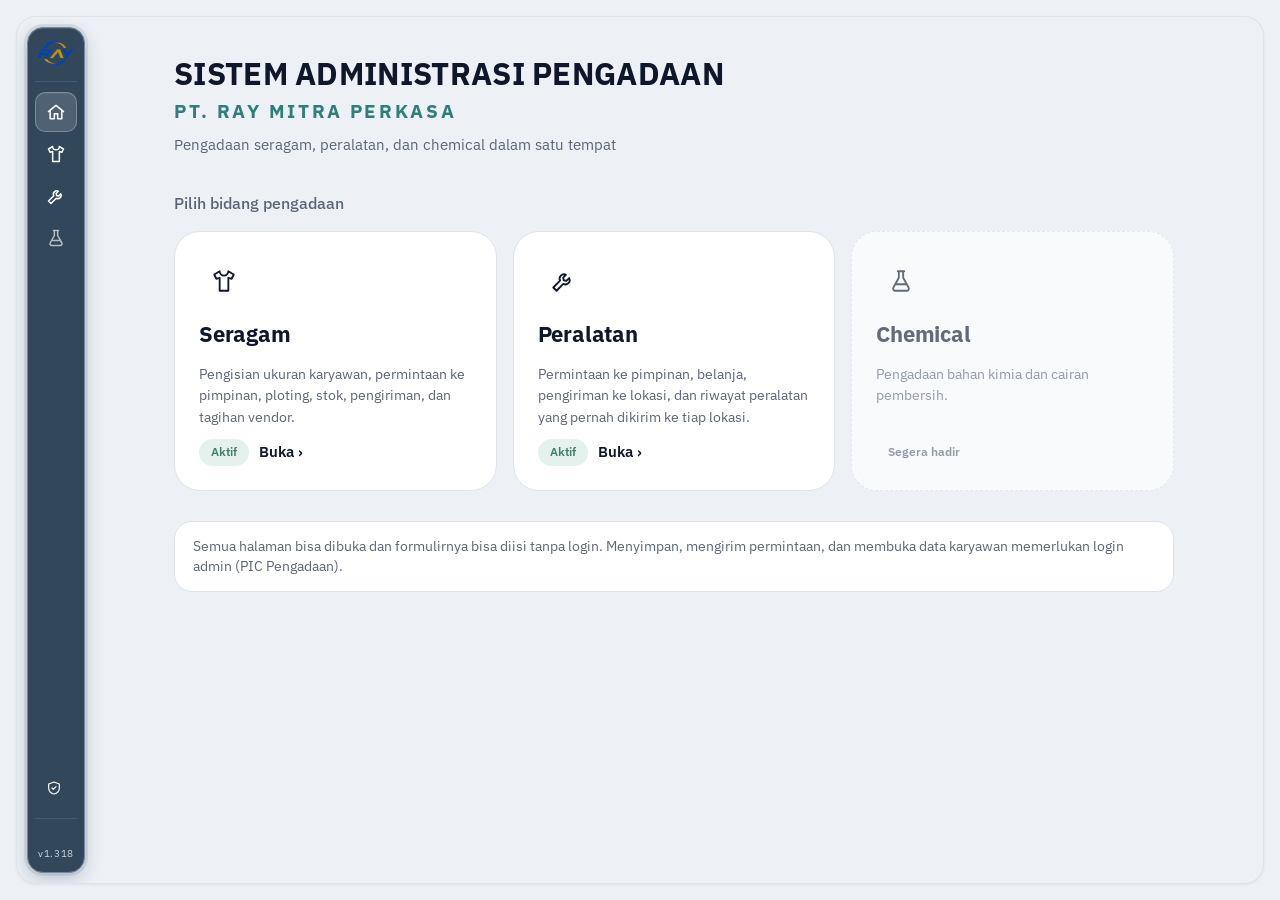
<file: docs/index.html>
<!doctype html>
<html lang="id">
<head>
<meta charset="utf-8">
<meta name="viewport" content="width=device-width, initial-scale=1">
<meta name="color-scheme" content="light">
<title>Sistem Administrasi Pengadaan</title>
<link rel="preconnect" href="https://fonts.googleapis.com">
<link rel="stylesheet" href="https://fonts.googleapis.com/css2?family=IBM+Plex+Sans:wght@400;500;600;700&display=swap">
<style>
  :root {
    --bg:#0b0b0d; --shell:#19191c; --panel:rgba(255,255,255,.075); --panel2:rgba(255,255,255,.12); --stroke:rgba(255,255,255,.12);
    --text:#f5f5f7; --muted:#a4a4ae; --accent:#f5d547; --green:#b9f36f; --ok:#b9f36f; --ok-bg:rgba(185,243,111,.14); --bad:#ff8a80;
    --head:"Syne", "Segoe UI", system-ui, sans-serif;
  }
  * { box-sizing:border-box; }
  html { color-scheme:dark; }
  body { margin:0; background:var(--bg); color:var(--text); font:15px/1.5 system-ui, -apple-system, "Segoe UI", sans-serif; }
  h1, h2, h3 { font-family:var(--head); margin:0; letter-spacing:-.01em; }
  button { font:inherit; color:inherit; }

  .shell { position:relative; margin:16px; height:calc(100vh - 32px); background:var(--shell); border:1px solid var(--stroke); border-radius:34px; overflow:clip; display:grid; grid-template-columns:128px minmax(0,1fr); }
  .shell::before { content:""; position:absolute; inset:0; pointer-events:none;
    background:radial-gradient(52% 38% at 52% 14%, rgba(255,122,47,.5), transparent 72%),
               radial-gradient(34% 30% at 100% 2%, rgba(255,196,96,.24), transparent 72%),
               radial-gradient(40% 36% at 0% 100%, rgba(255,110,60,.14), transparent 72%); }

  /* ---- sidebar portal ---- */
  .side { position:relative; z-index:2; display:flex; flex-direction:column; gap:2px; padding:12px 6px 10px; border-right:1px solid var(--stroke); background:rgba(0,0,0,.18); min-height:0; overflow-y:auto; }
  .merek { display:flex; flex-direction:column; align-items:center; text-align:center; gap:5px; padding:0 2px 10px; border-bottom:1px solid var(--stroke); margin-bottom:8px; }
  .merek img { height:30px; width:auto; flex:none; }
  .merek b { display:none; font-family:var(--head); font-size:.66rem; line-height:1.2; letter-spacing:.01em; }
  .merek span { display:block; color:var(--accent); font-size:.56rem; letter-spacing:.06em; margin-top:2px; font-weight:600; }
  .menu { display:flex; align-items:center; gap:8px; width:100%; text-align:left; padding:7px 8px; border-radius:10px; font-size:.84rem; font-weight:500; border:1px solid transparent; background:none; cursor:pointer; color:var(--muted); font-weight:600; }
  .menu svg { width:16px; height:16px; flex:none; stroke:currentColor; fill:none; stroke-width:1.8; stroke-linecap:round; stroke-linejoin:round; }
  .menu:hover { background:var(--panel); color:var(--text); }
  .menu.on { background:var(--panel2); color:var(--text); border-color:var(--stroke); }
  .menu.on svg { color:var(--accent); }
  .menu .tag { display:none; margin-left:auto; font-size:.66rem; font-weight:600; padding:2px 8px; border-radius:99px; background:rgba(255,255,255,.1); }
  .menu[disabled] { opacity:.5; cursor:default; } .menu[disabled]:hover { background:none; color:var(--muted); }
  /* menu bercabang: halaman tiap modul muncul di bawah modul yang sedang dibuka */
  /* menu kecil Administrator di dasar sidebar */
  .menu.kecil { margin-top:auto; padding:7px 12px; font-size:.8rem; gap:9px; } .menu.kecil svg { width:16px; height:16px; }
  .menu.kecil + .akun { margin-top:8px; }
  /* bar atas: tab halaman modul */
  .atas { position:absolute; top:0; left:0; right:0; z-index:4; height:52px; display:flex; align-items:stretch; gap:16px; padding:0 26px; border-bottom:1px solid var(--stroke); background:rgba(0,0,0,.22); backdrop-filter:blur(6px); }
  .atas[hidden] { display:none; }
  .atas .tab { display:flex; gap:22px; min-width:0; flex:1; overflow-x:auto; scrollbar-width:none; }
  .atas .tab button { flex:none; padding:0 2px; margin-bottom:-1px; border:0; border-bottom:2px solid transparent; border-radius:0; background:none; cursor:pointer; color:var(--muted); font-size:.9rem; font-weight:500; white-space:nowrap; }
  .atas .tab button:hover { color:var(--text); }
  .atas .tab button.on { color:#fff; font-weight:700; border-bottom-color:var(--accent); }
  .isi.beratas iframe { top:52px; height:calc(100% - 52px); }
  .pemisah { height:1px; background:var(--stroke); margin:8px 6px; }
  .akun { margin-top:auto; padding:12px 8px 0; border-top:1px solid var(--stroke); }
  .versi { padding:10px 8px 0; font-size:.7rem; letter-spacing:.06em; color:var(--muted); cursor:help; }
  .akun .st { font-size:.74rem; color:var(--muted); margin-bottom:8px; line-height:1.4; }

  /* ---- isi ---- */
  .isi { position:relative; z-index:1; min-width:0; min-height:0; }
  .isi iframe { position:absolute; inset:0; width:100%; height:100%; border:0; background:transparent; }
  .beranda { height:100%; overflow-y:auto; padding:40px 34px 48px; }
  .beranda > div { max-width:1000px; margin:0 auto; }
  .kop h1 { font-size:clamp(1.25rem, 2.4vw, 2rem); line-height:1.12; letter-spacing:.01em; }
  .kop .perusahaan { font-family:var(--head); font-weight:700; font-size:clamp(.9rem, 1.5vw, 1.2rem); letter-spacing:.14em; color:var(--accent); margin:6px 0 8px; }
  .kop .sub { color:var(--muted); }
  .judul { margin:34px 0 16px; font-size:1.02rem; color:var(--muted); font-family:inherit; font-weight:500; letter-spacing:0; }
  .grid { display:grid; grid-template-columns:repeat(auto-fit, minmax(240px, 1fr)); gap:16px; }
  .kartu { position:relative; display:flex; flex-direction:column; gap:12px; min-height:230px; padding:24px; border-radius:26px; background:var(--panel); border:1px solid var(--stroke);
           color:inherit; text-align:left; cursor:pointer; backdrop-filter:blur(6px); transition:transform .18s ease, background .18s ease, border-color .18s ease; }
  .kartu:hover, .kartu:focus-visible { transform:translateY(-4px); background:var(--panel2); border-color:rgba(255,255,255,.3); outline:none; }
  .kartu:focus-visible { box-shadow:0 0 0 3px rgba(245,213,71,.55); }
  .ikon { width:50px; height:50px; border-radius:15px; display:grid; place-items:center; background:rgba(255,255,255,.1); }
  .ikon svg { width:26px; height:26px; stroke:currentColor; fill:none; stroke-width:1.7; stroke-linecap:round; stroke-linejoin:round; }
  .kartu h3 { font-size:1.35rem; }
  .kartu p { margin:0; color:var(--muted); font-size:.9rem; }
  .kartu .bawah { margin-top:auto; display:flex; align-items:center; justify-content:space-between; gap:10px; font-weight:600; }
  .lencana { display:inline-block; padding:4px 12px; border-radius:99px; font-size:.76rem; font-weight:600; background:var(--ok-bg); color:var(--ok); }
  .lencana.nanti { background:rgba(255,255,255,.1); color:var(--muted); }
  .kartu.nanti { opacity:.62; border-style:dashed; cursor:default; } .kartu.nanti:hover { transform:none; background:var(--panel); border-color:var(--stroke); }
  .catatan { margin-top:30px; padding:14px 18px; border-radius:18px; background:var(--panel); border:1px solid var(--stroke); color:var(--muted); font-size:.86rem; }

  @media (max-width: 860px) {
    .shell { margin:0; height:100vh; height:100dvh; border-radius:0; border:0; grid-template-columns:minmax(0,1fr); grid-template-rows:auto minmax(0,1fr); }
    .side { flex-direction:row; align-items:center; gap:4px; padding:8px 10px; border-right:0; border-bottom:1px solid var(--stroke); overflow-x:auto; overflow-y:hidden; scrollbar-width:none; }
    .side { min-width:0; } .merek, .pemisah { display:none; }
    .menu { width:auto; flex:none; padding:8px 12px; gap:8px; } .menu .tag { display:none; }
    .side { flex-wrap:wrap; overflow:visible; }
    .menu.kecil { margin-top:0; } .menu.kecil + .akun { margin-top:0; }
    .atas { position:static; height:auto; flex-wrap:wrap; gap:0; padding:0 12px; backdrop-filter:none; } .atas .tab { flex:1 0 100%; height:44px; gap:18px; }
    .isi.beratas { display:flex; flex-direction:column; }
    .isi.beratas iframe { position:static; flex:1; width:100%; height:auto; min-height:0; top:auto; }
    .akun { margin:0 0 0 auto; padding:0 0 0 8px; border:0; flex:none; } .akun .st { display:none; }
    .versi { padding:0 0 0 8px; flex:none; }
    .beranda { padding:24px 16px 36px; }
  }
  @media (prefers-reduced-motion: reduce) { .kartu { transition:none; } .kartu:hover { transform:none; } }
  #toastBox { position:fixed; top:64px; right:16px; z-index:90; display:flex; flex-direction:column; gap:8px; width:min(360px, calc(100vw - 32px)); }
  .toast { position:relative; cursor:pointer; background:#26262b; border:1px solid var(--stroke); border-left:4px solid var(--muted); border-radius:14px; padding:10px 34px 10px 14px; box-shadow:0 8px 24px rgba(0,0,0,.45); display:flex; flex-direction:column; gap:2px; font-size:.84rem; color:var(--text); }
  .toast.ok { border-left-color:#7fd957; } .toast.bad { border-left-color:#ff8a80; } .toast span { color:var(--muted); white-space:pre-line; }
  .toast button { position:absolute; top:6px; right:8px; border:0; background:none; color:var(--muted); font-size:1.1rem; cursor:pointer; }

  /* sidebar ramping: hanya ikon, mengembang saat kursor di atasnya */
  @media (min-width: 861px) {
    .shell { grid-template-columns:58px minmax(0,1fr); }
    .side { width:58px; justify-self:start; align-self:stretch; z-index:30; overflow-x:hidden; padding:12px 7px 10px; transition:width .18s ease, margin .18s ease; background:#141416; }
    .side:hover, .side:focus-within { width:210px; margin-right:-152px; box-shadow:0 0 0 1px var(--stroke), 0 18px 48px rgba(0,0,0,.55); overflow-y:auto; }
    .menu { height:40px; padding:0 10px; gap:14px; white-space:nowrap; } .menu svg { width:20px; height:20px; }
    .menu .lb, .menu .tag { opacity:0; transition:opacity .12s ease; pointer-events:none; }
    .menu .tag { display:inline; }
    .side:hover .menu .lb, .side:hover .menu .tag, .side:focus-within .menu .lb, .side:focus-within .menu .tag { opacity:1; transition-delay:.08s; }
    .menu.kecil { padding:0 10px; gap:14px; font-size:.84rem; }
    .merek { padding:0 0 10px; } .merek img { height:26px; } .merek b, .merek span { display:none; }
    .side:hover .merek b, .side:hover .merek span { display:block; }
    .akun { padding:10px 0 0; } .akun > * { opacity:0; max-height:0; overflow:hidden; transition:opacity .12s ease; }
    .side:hover .akun > *, .side:focus-within .akun > * { opacity:1; max-height:none; overflow:visible; transition-delay:.08s; }
    .versi { padding:8px 0 0; overflow:hidden; white-space:nowrap; text-overflow:ellipsis; font-size:.62rem; text-align:center; }
    .side:hover .versi { text-align:left; padding-left:8px; font-size:.7rem; }
  }
</style>
<link rel="stylesheet" href="aset/tema.css?v=1.291">
</head>
<body>
<div class="shell">
  <nav class="side" aria-label="Menu utama">
    <div class="merek"><img src="aset/logo-ray.png" alt="Logo PT. Ray Mitra Perkasa"><div><b>SISTEM ADMINISTRASI PENGADAAN</b><span>PT. RAY MITRA PERKASA</span></div></div>
    <button class="menu on" data-p="beranda"><svg viewBox="0 0 24 24"><path d="M3 11.5 12 4l9 7.5"/><path d="M5 10v10h5v-6h4v6h5V10"/></svg><span class="lb">Beranda</span></button>
    <button class="menu" data-p="seragam"><svg viewBox="0 0 24 24"><path d="M8 3 3 6l2 4 3-1v12h8V9l3 1 2-4-5-3a4 4 0 0 1-8 0z"/></svg><span class="lb">Seragam</span></button>
    <button class="menu" data-p="peralatan"><svg viewBox="0 0 24 24"><path d="M14.7 6.3a4 4 0 0 0-5.4 5.4L3 18l3 3 6.3-6.3a4 4 0 0 0 5.4-5.4l-2.6 2.6-2.4-.6-.6-2.4z"/></svg><span class="lb">Peralatan</span></button>
    <button class="menu" disabled title="Segera hadir"><svg viewBox="0 0 24 24"><path d="M9 3h6M10 3v6l-5 9a2 2 0 0 0 1.8 3h10.4A2 2 0 0 0 19 18l-5-9V3"/><path d="M7.5 15h9"/></svg><span class="lb">Chemical</span><span class="tag">Segera</span></button>
    <button class="menu kecil" data-p="administrator"><svg viewBox="0 0 24 24"><path d="M12 3 4 6v6c0 4.5 3.2 8 8 9 4.8-1 8-4.5 8-9V6z"/><path d="m9 12 2 2 4-4"/></svg><span class="lb">Administrator</span></button>
    <div class="akun"><div class="st" id="akunSt"></div><div id="akun"></div></div>
    <div class="versi" id="versi" aria-label="Versi aplikasi"></div>
  </nav>

  <div class="isi" id="isi">
    <nav class="atas" id="atas" aria-label="Halaman modul" hidden>
      <div class="tab" id="tab"></div>
    </nav>
    <div class="beranda" id="p-beranda"><div>
      <header class="kop">
        <h1>SISTEM ADMINISTRASI PENGADAAN</h1>
        <div class="perusahaan">PT. RAY MITRA PERKASA</div>
        <div class="sub">Pengadaan seragam, peralatan, dan chemical dalam satu tempat</div>
      </header>
      <h2 class="judul">Pilih bidang pengadaan</h2>
      <section class="grid" aria-label="Bidang pengadaan">
        <button class="kartu" data-p="seragam">
          <div class="ikon"><svg viewBox="0 0 24 24" aria-hidden="true"><path d="M8 3 3 6l2 4 3-1v12h8V9l3 1 2-4-5-3a4 4 0 0 1-8 0z"/></svg></div>
          <h3>Seragam</h3>
          <p>Pengisian ukuran karyawan, permintaan ke pimpinan, ploting, stok, pengiriman, dan tagihan vendor.</p>
          <div class="bawah"><span class="lencana">Aktif</span><span>Buka ›</span></div>
        </button>
        <button class="kartu" data-p="peralatan">
          <div class="ikon"><svg viewBox="0 0 24 24" aria-hidden="true"><path d="M14.7 6.3a4 4 0 0 0-5.4 5.4L3 18l3 3 6.3-6.3a4 4 0 0 0 5.4-5.4l-2.6 2.6-2.4-.6-.6-2.4z"/></svg></div>
          <h3>Peralatan</h3>
          <p>Permintaan ke pimpinan, belanja, pengiriman ke lokasi, dan riwayat peralatan yang pernah dikirim ke tiap lokasi.</p>
          <div class="bawah"><span class="lencana">Aktif</span><span>Buka ›</span></div>
        </button>
        <div class="kartu nanti" aria-disabled="true">
          <div class="ikon"><svg viewBox="0 0 24 24" aria-hidden="true"><path d="M9 3h6M10 3v6l-5 9a2 2 0 0 0 1.8 3h10.4A2 2 0 0 0 19 18l-5-9V3"/><path d="M7.5 15h9"/></svg></div>
          <h3>Chemical</h3>
          <p>Pengadaan bahan kimia dan cairan pembersih.</p>
          <div class="bawah"><span class="lencana nanti">Segera hadir</span></div>
        </div>
      </section>
      <div class="catatan">Semua halaman bisa dibuka dan formulirnya bisa diisi tanpa login. Menyimpan, mengirim permintaan, dan membuka data karyawan memerlukan login admin (PIC Pengadaan).</div>
    </div></div>
  </div>
</div>
<script>document.write('<script src="aset/versi.js?t=' + Math.floor(Date.now() / 60000) + '"><\/script>');</script>
<script src="aset/auth.js"></script>
<script src="aset/filter.js"></script>
<script>
  // Setiap bidang dibuka dalam iframe (dibuat saat pertama dibuka, lalu dipertahankan supaya isian tidak hilang saat pindah menu).
  // Halaman tiap modul (nama + urutan alur kerja yang sama: Dashboard, Permintaan, ..., Riwayat) dipilih dari sidebar ini dan dikirim ke iframe lewat hash.
  // Modul chemical nanti cukup menambah satu entri di SUMBER dan MENU.
  const SUMBER = { seragam: 'seragam/', peralatan: 'peralatan/', administrator: 'administrator/' };
  const MENU = {
    seragam: [['ringkasan', 'Dashboard Utama'], ['monitor', 'Monitoring & Permintaan'], ['rekap', 'Pemesanan & Barang Datang'], ['inventaris', 'Inventaris & Monitoring Stok Gudang'], ['ploting', 'Ploting & Pengiriman'], ['tagihan', 'Tagihan']], // halaman gabungan; sub-tab-nya ada di dalam modul
    administrator: [['seragam', 'Seragam'], ['peralatan', 'Peralatan'], ['chemical', 'Chemical'], ['organisasi', 'Organisasi'], ['sistem', 'Sistem']], // bidang data acuan; menu di tiap bidang ada di dalam halaman Administrator
    peralatan: [['dashboard', 'Dashboard'], ['permintaan', 'Permintaan'], ['proses', 'Belanja & Kirim'], ['anggaran', 'Anggaran Lokasi'], ['riwayat', 'Riwayat Permintaan'], ['lokasi', 'Riwayat Lokasi']],
  };
  const subAktif = {}; // halaman terakhir yang dibuka di tiap modul
  const menu = [...document.querySelectorAll('.side .menu[data-p]')], isi = document.querySelector('.isi');
  let aktif = 'beranda';
  const esc = s => String(s).replace(/[&<>"]/g, c => ({ '&': '&amp;', '<': '&lt;', '>': '&gt;', '"': '&quot;' }[c]));
  const atas = document.getElementById('atas'), tab = document.getElementById('tab');
  function tandai() {
    menu.forEach(b => b.classList.toggle('on', b.dataset.p === aktif));
    // halaman milik modul yang sedang dibuka tampil sebagai tab di atas konten
    const daftar = MENU[aktif];
    atas.hidden = aktif === 'beranda'; isi.classList.toggle('beratas', aktif !== 'beranda');
    tab.innerHTML = daftar ? daftar.map(([k, t]) => `<button data-p="${aktif}" data-s="${k}" class="${k === subAktif[aktif] ? 'on' : ''}">${esc(t)}</button>`).join('') : '';
    const on = tab.querySelector('.on'); if (on) tab.scrollLeft = on.offsetLeft - (tab.clientWidth - on.offsetWidth) / 2;
    const h = aktif === 'beranda' ? '' : '#' + aktif + (subAktif[aktif] ? '/' + subAktif[aktif] : '');
    if (location.hash !== h) history.replaceState(null, '', h || location.pathname);
  }
  function buka(p, sub) {
    if (p !== 'beranda' && !SUMBER[p]) p = 'beranda';
    const daftar = MENU[p];
    if (daftar) sub = daftar.some(x => x[0] === sub) ? sub : (subAktif[p] || daftar[0][0]); else sub = null;
    const ganti = sub && subAktif[p] !== sub; if (sub) subAktif[p] = sub;
    aktif = p;
    document.getElementById('p-beranda').hidden = p !== 'beranda';
    for (const k of Object.keys(SUMBER)) { const f = document.getElementById('f-' + k); if (f) f.hidden = k !== p; }
    let f = document.getElementById('f-' + p);
    if (p !== 'beranda' && !f) { f = document.createElement('iframe'); f.id = 'f-' + p; f.src = SUMBER[p] + '?v=' + ((window.VERSI && window.VERSI.no) || '') + (sub ? '#' + sub : ''); f.title = p; isi.appendChild(f); }
    else if (f && ganti) { try { f.contentWindow.location.hash = sub; } catch (e) { f.src = SUMBER[p] + '#' + sub; } }
    tandai();
  }
  const dariHash = () => { const [p, s] = location.hash.slice(1).split('/'); buka(p || 'beranda', s); };
  document.addEventListener('click', e => { const b = e.target.closest('[data-p]'); if (b && !b.disabled) buka(b.dataset.p, b.dataset.s); });
  window.addEventListener('hashchange', dariHash);
  // modul memberi tahu portal saat halamannya berpindah dari dalam (mis. tombol "Lihat yang kurang"), supaya sorotan menu ikut
  // notifikasi dari modul (mis. keputusan pimpinan atas permintaan): tampil di portal walau yang terbuka modul lain; diketuk -> buka halamannya
  const judulAsli = document.title; let belumDibaca = 0;
  function toast(d) {
    let kotak = document.getElementById('toastBox');
    if (!kotak) { kotak = document.createElement('div'); kotak.id = 'toastBox'; kotak.setAttribute('role', 'status'); kotak.setAttribute('aria-live', 'polite'); document.body.appendChild(kotak); }
    const t = document.createElement('div'); t.className = 'toast ' + (d.jenis === 'ok' || d.jenis === 'bad' ? d.jenis : ''); t.tabIndex = 0;
    const h = document.createElement('b'); h.textContent = String(d.judul || ''); const p = document.createElement('span'); p.textContent = String(d.teks || '');
    const x = document.createElement('button'); x.type = 'button'; x.textContent = '×'; x.setAttribute('aria-label', 'Tutup'); x.onclick = ev => { ev.stopPropagation(); t.remove(); };
    t.append(h, p, x); t.onclick = () => { if (MENU[d.modul]) buka(d.modul, d.pg); t.remove(); };
    kotak.prepend(t); while (kotak.children.length > 5) kotak.lastChild.remove(); setTimeout(() => t.remove(), 20000);
    if (document.hidden) { belumDibaca++; document.title = '(' + belumDibaca + ') ' + judulAsli; }
  }
  document.addEventListener('visibilitychange', () => { if (!document.hidden) { belumDibaca = 0; document.title = judulAsli; } });
  window.addEventListener('message', e => {
    if (e.origin === location.origin && e.data && e.data.tipe === 'notifikasi') return toast(e.data);
    const d = e.data; if (e.origin !== location.origin || !d || d.tipe !== 'halaman' || !MENU[d.modul] || !MENU[d.modul].some(x => x[0] === d.pg)) return;
    subAktif[d.modul] = d.pg; if (aktif === d.modul) tandai();
  });
  Masuk.widget(document.getElementById('akun'));
  const tulisSt = () => { document.getElementById('akunSt').textContent = Masuk.masuk() ? 'Masuk sebagai admin. Semua fitur menyimpan aktif.' : 'Belum masuk. Halaman bisa dibuka; menyimpan dan mengirim butuh login.'; };
  window.addEventListener('masuk-ubah', tulisSt); tulisSt();
  dariHash();
</script>
</body>
</html>
</file>
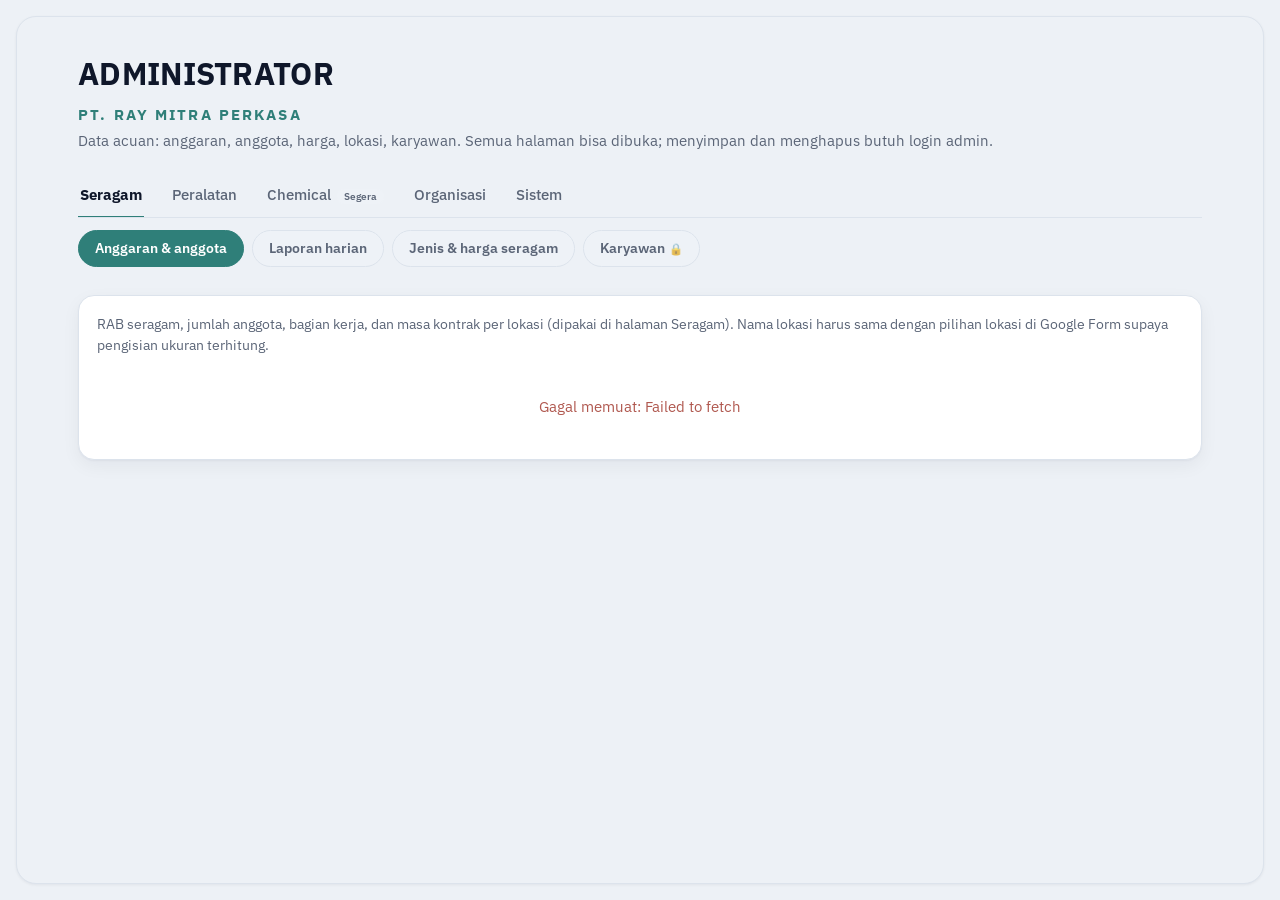
<file: docs/administrator/index.html>
<!doctype html>
<html lang="id">
<head>
<meta charset="utf-8">
<meta name="viewport" content="width=device-width, initial-scale=1">
<meta name="color-scheme" content="light">
<title>Administrator - Sistem Administrasi Pengadaan</title>
<link rel="preconnect" href="https://fonts.googleapis.com">
<link rel="stylesheet" href="https://fonts.googleapis.com/css2?family=IBM+Plex+Sans:wght@400;500;600;700&display=swap">
<style>
  :root {
    --bg:#0b0b0d; --shell:#19191c; --panel:rgba(255,255,255,.075); --panel2:rgba(255,255,255,.12); --stroke:rgba(255,255,255,.12);
    --text:#f5f5f7; --muted:#a4a4ae; --accent:#f5d547; --ok:#b9f36f; --warn:#fbbf24; --bad:#ff8a80;
    --head:"Syne", "Segoe UI", system-ui, sans-serif;
  }
  * { box-sizing:border-box; }
  html { color-scheme:dark; }
  body { margin:0; background:var(--bg); color:var(--text); font:15px/1.5 system-ui, -apple-system, "Segoe UI", sans-serif; }
  h1, h2, h3 { font-family:var(--head); margin:0; letter-spacing:-.01em; }
  button, input, select { font:inherit; color:inherit; }
  .shell { position:relative; margin:16px; min-height:calc(100vh - 32px); background:var(--shell); border:1px solid var(--stroke); border-radius:34px; overflow:clip; }
  .shell::before { content:""; position:absolute; inset:0; pointer-events:none;
    background:radial-gradient(52% 38% at 52% 10%, rgba(255,122,47,.45), transparent 72%), radial-gradient(34% 30% at 100% 2%, rgba(255,196,96,.22), transparent 72%); }
  main { position:relative; z-index:1; max-width:1180px; margin:0 auto; padding:34px 28px 56px; }
  .kop h1 { font-size:clamp(1.3rem, 2.4vw, 2rem); letter-spacing:.01em; }
  .kop .perusahaan { font-family:var(--head); font-weight:700; font-size:.95rem; letter-spacing:.14em; color:var(--accent); margin:6px 0 4px; }
  .kop .sub { color:var(--muted); }
  /* sidebar menu: satu kelompok per bidang (Seragam, Peralatan, Chemical, Organisasi, Sistem) */
  .bagian { display:flex; gap:26px; overflow-x:auto; scrollbar-width:none; border-bottom:1px solid var(--stroke); margin:22px 0 12px; }
  .bagian button { flex:none; padding:10px 2px; margin-bottom:-1px; border:0; border-bottom:2px solid transparent; background:none; cursor:pointer; color:var(--muted); font-size:.92rem; font-weight:500; white-space:nowrap; }
  .bagian button:hover { color:var(--text); } .bagian button.on { color:#fff; font-weight:700; border-bottom-color:var(--accent); }
  .dalam .bagian { display:none; } .dalam .chips { margin-top:22px; }
  .bagian .tag { font-size:.64rem; font-weight:600; padding:1px 7px; border-radius:99px; background:rgba(255,255,255,.1); margin-left:6px; vertical-align:middle; }
  .chips { display:flex; gap:8px; flex-wrap:wrap; margin:0 0 14px; min-height:36px; align-items:center; }
  .chip { border:1px solid var(--stroke); background:rgba(255,255,255,.05); border-radius:99px; padding:7px 16px; cursor:pointer; font-size:.86rem; color:var(--muted); font-weight:600; }
  .chip:hover { background:var(--panel2); color:var(--text); } .chip.on { background:var(--panel2); color:var(--text); border-color:rgba(255,255,255,.35); }
  .chip .kunci { font-size:.7rem; opacity:.7; margin-left:4px; }
  .chips .segera { color:var(--muted); font-size:.86rem; }
  .kpis { display:grid; grid-template-columns:repeat(auto-fit, minmax(170px, 1fr)); gap:12px; margin:0 0 14px; }
  .kpi { background:var(--panel); border:1px solid var(--stroke); border-radius:20px; padding:14px 16px; }
  .kpi .l { color:var(--muted); font-size:.78rem; } .kpi .v { font-family:var(--head); font-size:1.3rem; margin-top:2px; }
  .card { background:var(--panel); border:1px solid var(--stroke); border-radius:24px; padding:18px 18px 14px; }
  .ket { color:var(--muted); font-size:.88rem; margin:0 0 14px; }
  .bar { display:flex; gap:10px; flex-wrap:wrap; align-items:center; margin-bottom:12px; }
  .bar input[type=search], .bar select { background:rgba(255,255,255,.06); border:1px solid var(--stroke); border-radius:14px; padding:9px 13px; min-width:0; }
  .bar input[type=search] { flex:1 1 220px; max-width:360px; }
  .bar select option { background:#202024; }
  .btn { border:1px solid var(--stroke); background:rgba(255,255,255,.07); border-radius:99px; padding:7px 15px; cursor:pointer; font-weight:600; font-size:.84rem; }
  .btn:hover { background:var(--panel2); } .btn:disabled { opacity:.55; cursor:wait; }
  .btn.cta { background:var(--accent); color:#0b0b0d; border-color:transparent; } .btn.cta:hover { filter:brightness(1.08); }
  .btn.bahaya { color:var(--bad); border-color:rgba(255,138,128,.4); }
  /* area tabel setinggi layar: batang gulir (mendatar dan tegak) selalu terlihat, judul kolom tetap di atas */
  .wrap { overflow:auto; max-height:max(360px, calc(100vh - 150px)); border-radius:14px; }
  table { width:100%; border-collapse:collapse; font-size:.84rem; }
  th { text-align:left; vertical-align:middle; color:#cfcfd6; font-weight:700; font-size:.78rem; letter-spacing:.02em; padding:11px 7px; border-bottom:0; position:sticky; top:0; background:#26262b; z-index:1; white-space:nowrap; }
  th:first-child, td:first-child { padding-left:12px; } th:last-child, td:last-child { padding-right:12px; }
  td { padding:8px 7px; border-bottom:1px solid rgba(255,255,255,.06); vertical-align:top; }
  tr:hover td { background:rgba(255,255,255,.03); }
  th.r, td.r { text-align:right; font-variant-numeric:tabular-nums; }
  td .sub { color:var(--muted); font-size:.76rem; }
  td.aksi { text-align:right; width:1%; white-space:nowrap; } td.aksi .btn { padding:4px 11px; font-size:.78rem; margin:0 0 0 4px; }
  tr.mati td { opacity:.5; }
  .badge { display:inline-block; padding:2px 10px; border-radius:99px; font-size:.72rem; font-weight:600; background:rgba(255,255,255,.1); color:var(--muted); }
  .badge.ok { background:rgba(185,243,111,.14); color:var(--ok); } .badge.warn { background:rgba(251,191,36,.16); color:var(--warn); } .badge.bad { background:rgba(255,138,128,.16); color:var(--bad); }
  .form { background:rgba(0,0,0,.25); border:1px solid var(--stroke); border-radius:20px; padding:16px; margin-bottom:14px; }
  .form h3 { font-size:1.05rem; margin-bottom:12px; }
  .fg { display:grid; grid-template-columns:repeat(auto-fill, minmax(210px, 1fr)); gap:12px 14px; }
  .fg label { font-size:.78rem; color:var(--muted); display:block; }
  .fg input:not([type=checkbox]), .fg select { display:block; width:100%; margin-top:4px; background:rgba(255,255,255,.07); border:1px solid var(--stroke); border-radius:12px; padding:9px 11px; }
  .fg input[readonly] { opacity:.6; } .fg select option { background:#202024; }
  .fg .cek { display:flex; align-items:center; gap:8px; padding-top:22px; color:var(--text); } .fg .cek input { width:auto; margin:0; }
  .fg .hint { color:var(--muted); font-size:.72rem; margin-top:3px; }
  .fa { display:flex; gap:10px; align-items:center; flex-wrap:wrap; margin-top:14px; }
  .pesan { font-size:.86rem; margin:8px 0; min-height:1.2em; } .pesan.ok { color:var(--ok); } .pesan.bad { color:var(--bad); }
  .bingkai { width:100%; height:80vh; min-height:520px; border:0; border-radius:14px; background:transparent; }
  .massal { display:flex; gap:10px; flex-wrap:wrap; align-items:center; background:rgba(245,213,71,.08); border:1px solid rgba(245,213,71,.3); border-radius:16px; padding:10px 14px; margin-bottom:12px; }
  .massal select { background:rgba(255,255,255,.07); border:1px solid var(--stroke); border-radius:12px; padding:7px 11px; min-width:0; } .massal select option { background:#202024; }
  .kosong { color:var(--muted); padding:26px 10px; text-align:center; }
  .kunci-info { text-align:center; padding:34px 16px; } .kunci-info p { color:var(--muted); max-width:460px; margin:6px auto 16px; }
  .log td.diff { max-width:520px; overflow-wrap:anywhere; font-size:.8rem; color:var(--muted); }
  @media (max-width:640px) { .shell { margin:0; border-radius:0; border:0; } main { padding:22px 14px 40px; } .card { padding:14px 12px; } }
</style>
<link rel="stylesheet" href="../aset/tema.css?v=1.291">
</head>
<body>
<div class="shell"><main>
  <header class="kop">
    <h1>ADMINISTRATOR</h1>
    <div class="perusahaan">PT. RAY MITRA PERKASA</div>
    <div class="sub">Data acuan: anggaran, anggota, harga, lokasi, karyawan. Semua halaman bisa dibuka; menyimpan dan menghapus butuh login admin.</div>
  </header>
  <nav class="bagian" id="bagian" aria-label="Bidang"></nav>
  <div class="chips" id="tabs"></div>
  <div class="kpis" id="kpis"></div>
  <div class="card">
    <p class="ket" id="ket"></p>
    <div id="isi"></div>
  </div>
</main></div>
<script src="../aset/auth.js"></script>
<script src="../aset/filter.js"></script>
<script>
  const SUPABASE_URL = 'https://vqcusagijiavaoljfrib.supabase.co';
  const SUPABASE_ANON_KEY = 'eyJhbGciOiJIUzI1NiIsInR5cCI6IkpXVCJ9.eyJpc3MiOiJzdXBhYmFzZSIsInJlZiI6InZxY3VzYWdpamlhdmFvbGpmcmliIiwicm9sZSI6ImFub24iLCJpYXQiOjE3OTI0OTIzOTksImV4cCI6MjEwODA2ODM5OX0.VeslVR4UHv26LCMbkO7KP0k96r8lg7-NNLjY30iMyFk';
  const H = { apikey: SUPABASE_ANON_KEY, Authorization: `Bearer ${SUPABASE_ANON_KEY}` };
  const $ = id => document.getElementById(id);
  const esc = s => String(s ?? '').replace(/[&<>"']/g, c => ({ '&': '&amp;', '<': '&lt;', '>': '&gt;', '"': '&quot;', "'": '&#39;' }[c]));
  const num = n => (Number(n) || 0).toLocaleString('id-ID');
  const rp = n => 'Rp' + Math.round(Number(n) || 0).toLocaleString('id-ID');
  const rpR = n => { const v = Math.abs(Number(n) || 0); return v >= 1e9 ? 'Rp' + (v / 1e9).toFixed(2).replace('.', ',') + ' M' : v >= 1e6 ? 'Rp' + (v / 1e6).toFixed(1).replace('.', ',') + ' jt' : rp(v); };
  const waktu = d => d ? new Date(d).toLocaleString('id-ID', { day: 'numeric', month: 'short', year: 'numeric', hour: '2-digit', minute: '2-digit' }) : '';
  const uniq = (a, f) => [...new Set(a.map(f).filter(x => x != null && x !== ''))].sort((x, y) => String(x).localeCompare(String(y), 'id', { numeric: true }));

  async function rpc(fn, body) {
    const r = await fetch(`${SUPABASE_URL}/rest/v1/rpc/${fn}`, { method: 'POST', headers: { ...H, 'Content-Type': 'application/json' }, body: JSON.stringify(body || {}) });
    const j = await r.json().catch(() => ({}));
    if (!r.ok) { const e = new Error(j.message || 'HTTP ' + r.status); e.login = /login admin diperlukan/.test(j.message || ''); throw e; }
    return j;
  }
  // menulis/membaca data tertutup: belum login -> tampilkan layar masuk dulu (server tetap memeriksa admin)
  async function tulis(fn, body) { await Masuk.wajib(); return rpc(fn, { kode: 'sesi', ...body }); }

  const GALAT_LOGIN = 'Sesi login berakhir atau akun tidak punya akses admin. Masuk lagi.';
  const TBL = { acuan_rekap: 'Anggaran seragam', harga_seragam: 'Harga seragam', peralatan_lokasi: 'Lokasi peralatan', peralatan_item: 'Peralatan', ukuran_pekerja: 'Karyawan', cabang: 'Cabang', pic_lapangan: 'PIC lapangan', lokasi_penugasan: 'Penugasan lokasi' };
  const intOrNull = v => v === '' || v == null ? null : Math.round(Number(v));
  const numOrNull = v => v === '' || v == null ? null : Number(v);

  // ---------------- definisi tab ----------------
  // muat: ambil data; kolom: [judul, fungsi sel, 'r' bila rata kanan]; form(r): daftar isian (r kosong = tambah); simpan/hapus: panggil server
  let ACUAN = [], CAB = [], PICS = [];
  const opsiCab = (aktifSaja = true) => CAB.filter(c => !aktifSaja || c.aktif).map(c => [c.id, c.nama]);
  const opsiPic = cab => PICS.filter(p => p.aktif && String(p.cabang_id) === String(cab)).map(p => [p.id, p.nama]);
  const TABS = {
    acuan: {
      grup: 'Seragam', nama: 'Anggaran & anggota', ket: 'RAB seragam, jumlah anggota, bagian kerja, dan masa kontrak per lokasi (dipakai di halaman Seragam). Nama lokasi harus sama dengan pilihan lokasi di Google Form supaya pengisian ukuran terhitung.',
      muat: () => rpc('admin_daftar_acuan'), cari: r => [r.client, r.lokasi_form, r.bagian_kerja].join(' '), id: r => r.id, lokasiDari: r => r.lokasi_form,
      kolom: [['Client / lokasi', r => `<b>${esc(r.client)}</b>${r.client !== r.lokasi_form ? `<div class="sub">${esc(r.lokasi_form)}</div>` : ''}`], ['Bagian kerja', r => esc(r.bagian_kerja)], ['Anggota', r => num(r.jumlah_anggota), 'r'],
        ['Anggaran', r => rp(r.anggaran), 'r'], ['Kontrak', r => r.masa_kontrak + ' bln', 'r'], ['Per orang/bln', r => rp(r.anggaran_per_orang), 'r'], ['Karyawan', r => num(r.karyawan), 'r'], ['Permintaan', r => num(r.riwayat), 'r']],
      kpi: d => [['Baris anggaran', num(d.length)], ['Lokasi', num(uniq(d, r => r.lokasi_form).length)], ['Total anggota', num(d.reduce((a, r) => a + r.jumlah_anggota, 0))], ['Total anggaran', rpR(d.reduce((a, r) => a + Number(r.anggaran), 0))]],
      form: r => [
        { k: 'client', l: 'Client', v: r?.client, hint: 'Kosong = sama dengan lokasi' },
        { k: 'lokasi', l: 'Lokasi (sama dengan Google Form)', v: r?.lokasi_form, ro: !!r, req: !r },
        { k: 'bagian', l: 'Bagian kerja', v: r?.bagian_kerja, ro: !!r, req: !r, list: uniq(ACUAN, x => x.bagian_kerja) },
        { k: 'anggota', l: 'Jumlah anggota', t: 'number', v: r?.jumlah_anggota, req: true, min: 0 },
        { k: 'anggaran', l: 'Anggaran total (Rp)', t: 'number', v: r?.anggaran, req: true, min: 0 },
        { k: 'masa', l: 'Masa kontrak (bulan)', t: 'number', v: r?.masa_kontrak ?? 12, req: true, min: 1 },
        { k: 'per', l: 'Anggaran per orang/bulan', t: 'number', v: r ? Number(r.anggaran_per_orang) : '', hint: 'Kosong = dihitung otomatis' }],
      simpan: (v, r) => tulis('admin_simpan_acuan', { p_id: r?.id ?? null, p_client: v.client, p_lokasi: v.lokasi, p_bagian: v.bagian, p_anggota: intOrNull(v.anggota), p_anggaran: intOrNull(v.anggaran), p_masa: intOrNull(v.masa), p_per_orang: numOrNull(v.per) }),
      hapus: r => tulis('admin_hapus_acuan', { p_id: r.id }), namaBaris: r => `${r.client} - ${r.bagian_kerja}`
    },
    laporan: {
      grup: 'Seragam', nama: 'Laporan harian', frame: '../seragam/#laporan',
      ket: 'Laporan harian kegiatan, kendala, dan rencana, lengkap dengan rekap aktivitas hari itu. Menyimpan catatan butuh login admin.'
    },
    harga: {
      grup: 'Seragam', nama: 'Jenis & harga seragam', ket: 'Daftar seragam dan harga beli/jual. Harga yang diubah berlaku untuk permintaan baru; permintaan lama tetap memakai harga saat dibuat.',
      muat: () => rpc('admin_daftar_harga_seragam'), cari: r => [r.kategori, r.nama].join(' '), id: r => r.no,
      kolom: [['No', r => r.no, 'r'], ['Kategori', r => esc(r.kategori)], ['Nama', r => `<b>${esc(r.nama)}</b>`], ['Terdiri dari', r => esc(({ 'baju+celana': 'Baju + celana', baju: 'Baju', celana: 'Celana', sepatu: 'Sepatu', aksesoris: 'Aksesoris' })[r.komponen] || r.komponen)], ['Harga beli', r => rp(r.harga_beli), 'r'], ['Harga jual', r => rp(r.harga_jual), 'r'], ['Selisih', r => rp(r.harga_jual - r.harga_beli), 'r'], ['Dipakai', r => num(r.dipakai), 'r']],
      kpi: d => [['Jenis seragam', num(d.length)], ['Kategori', num(uniq(d, r => r.kategori).length)], ['Rata-rata selisih', rp(d.length ? d.reduce((a, r) => a + (r.harga_jual - r.harga_beli), 0) / d.length : 0)]],
      form: r => [
        { k: 'kategori', l: 'Kategori', v: r?.kategori, req: true, list: uniq(DATA.harga || [], x => x.kategori) },
        { k: 'nama', l: 'Nama seragam', v: r?.nama, req: true },
        { k: 'komponen', l: 'Terdiri dari', v: r?.komponen || 'baju+celana', req: true, sel: [['baju+celana', 'Baju + celana (setelan)'], ['baju', 'Baju saja'], ['celana', 'Celana saja'], ['sepatu', 'Sepatu'], ['aksesoris', 'Aksesoris']], hint: 'Menentukan ukuran yang diminta dan cara barang dipecah di rekap, PO, dan kekurangan vendor' },
        { k: 'beli', l: 'Harga beli (Rp)', t: 'number', v: r?.harga_beli, req: true, min: 0 },
        { k: 'jual', l: 'Harga jual (Rp)', t: 'number', v: r?.harga_jual, req: true, min: 0 }],
      simpan: (v, r) => tulis('admin_simpan_harga_seragam', { p_no: r?.no ?? null, p_kategori: v.kategori, p_nama: v.nama, p_beli: intOrNull(v.beli), p_jual: intOrNull(v.jual), p_komponen: v.komponen }),
      hapus: r => tulis('admin_hapus_harga_seragam', { p_no: r.no }), namaBaris: r => r.nama
    },
    lokasi: {
      grup: 'Peralatan', nama: 'Lokasi & RAB', ket: 'Lokasi untuk modul Peralatan: RAB, jumlah anggota, lama kontrak, dan pemetaan ke anggaran seragam. Lokasi yang sudah punya permintaan hanya bisa dinonaktifkan.',
      muat: () => rpc('peralatan_kelola_lokasi'), cari: r => [r.nama, r.bagian].join(' '), id: r => r.id, mati: r => !r.aktif, lokasiDari: r => r.nama,
      statusOpsi: [['semua', 'Semua status'], ['aktif', 'Aktif', r => r.aktif], ['nonaktif', 'Nonaktif', r => !r.aktif], ['tanpa', 'Belum dipetakan ke anggaran seragam', r => !r.seragam_lokasi_form], ['baru', 'Ditambahkan lewat web', r => !r.dari_sumber]],
      kolom: [['Lokasi', r => `<b>${esc(r.nama)}</b><div class="sub">${esc(r.bagian || '')}${r.dari_sumber ? '' : ' · ditambah lewat web'}</div>`], ['Anggota', r => num(r.anggota), 'r'], ['Kontrak', r => (r.kontrak_bulan || '-') + ' bln' + (r.kontrak_mulai ? `<div class="sub">sejak ${esc(r.kontrak_mulai)}</div>` : ''), 'r'], ['RAB', r => rp(r.rab), 'r'],
        ['Anggaran seragam', r => r.seragam_lokasi_form ? esc(r.seragam_lokasi_form) : '<span class="sub">belum dipetakan</span>'], ['Permintaan', r => num(r.jumlah_permintaan), 'r'], ['Status', r => r.aktif ? '<span class="badge ok">Aktif</span>' : '<span class="badge">Nonaktif</span>']],
      kpi: d => [['Lokasi', num(d.length)], ['Aktif', num(d.filter(r => r.aktif).length)], ['Total RAB', rpR(d.reduce((a, r) => a + Number(r.rab || 0), 0))], ['Belum dipetakan', num(d.filter(r => !r.seragam_lokasi_form).length)]],
      form: r => [
        { k: 'nama', l: 'Nama lokasi', v: r?.nama, req: true }, { k: 'bagian', l: 'Bagian kerja', v: r?.bagian || 'KEAMANAN' },
        { k: 'anggota', l: 'Jumlah anggota', t: 'number', v: r?.anggota, min: 0 }, { k: 'kontrak', l: 'Lama kontrak (bulan)', t: 'number', v: r?.kontrak_bulan ?? 12, min: 1 },
        { k: 'per', l: 'Anggaran per orang/bulan (Rp)', t: 'number', v: r ? Number(r.anggaran_per_orang) || '' : '', hint: 'RAB = per orang × anggota × bulan' },
        { k: 'rab', l: 'RAB peralatan (Rp)', t: 'number', v: r ? Number(r.rab) : '', req: true, min: 0 },
        { k: 'seragam', l: 'Anggaran seragam yang dipakai', sel: [['', '(belum dipetakan)'], ...uniq(ACUAN, x => x.lokasi_form).map(x => [x, x])], v: r?.seragam_lokasi_form || '' },
        { k: 'mulai', l: 'Awal masa kontrak saat ini', t: 'date', v: r?.kontrak_mulai || '', hint: 'Permintaan sebelum tanggal ini dianggap kontrak lama di riwayat' },
        ...(r ? [{ k: 'aktif', l: 'Lokasi aktif', cek: true, v: r.aktif }] : [])],
      hitung: v => { const a = Number(v.per) * Number(v.anggota) * Number(v.kontrak); return a > 0 ? { rab: Math.round(a) } : null; },
      simpan: async (v, r) => {
        const id = await tulis('peralatan_simpan_lokasi', { p_id: r?.id ?? null, p_nama: v.nama, p_bagian: v.bagian, p_anggota: intOrNull(v.anggota), p_kontrak: intOrNull(v.kontrak), p_per_orang: numOrNull(v.per), p_rab: numOrNull(v.rab), p_seragam: v.seragam || '', p_aktif: r ? !!v.aktif : true });
        if ((v.mulai || '') !== (r?.kontrak_mulai || '')) await tulis('peralatan_atur_kontrak', { p_lokasi: id, p_mulai: v.mulai || null });
      },
      hapus: r => tulis('admin_hapus_lokasi_peralatan', { p_id: r.id }), namaBaris: r => r.nama
    },
    item: {
      grup: 'Peralatan', nama: 'Peralatan & harga', ket: 'Daftar peralatan dengan harga beli dan jual. Yang sudah dipakai di permintaan hanya bisa dinonaktifkan. Menyimpan menghapus tanda "perlu ditinjau".',
      muat: () => rpc('peralatan_kelola_item'), cari: r => r.nama, id: r => r.id, mati: r => !r.aktif,
      statusOpsi: [['semua', 'Semua status'], ['aktif', 'Aktif', r => r.aktif], ['nonaktif', 'Nonaktif', r => !r.aktif], ['tinjau', 'Perlu ditinjau', r => r.perlu_ditinjau]],
      kolom: [['Peralatan', r => `<b>${esc(r.nama)}</b>${r.perlu_ditinjau ? ' <span class="badge warn">perlu ditinjau</span>' : ''}`], ['Harga beli', r => rp(r.harga_beli), 'r'], ['Harga jual', r => rp(r.harga_jual), 'r'], ['Selisih', r => rp(r.harga_jual - r.harga_beli), 'r'],
        ['Dipakai', r => num(r.dipakai), 'r'], ['Status', r => r.aktif ? '<span class="badge ok">Aktif</span>' : '<span class="badge">Nonaktif</span>']],
      kpi: d => [['Peralatan', num(d.length)], ['Aktif', num(d.filter(r => r.aktif).length)], ['Perlu ditinjau', num(d.filter(r => r.perlu_ditinjau).length)]],
      form: r => [{ k: 'nama', l: 'Nama peralatan', v: r?.nama, req: true }, { k: 'beli', l: 'Harga beli (Rp)', t: 'number', v: r ? Number(r.harga_beli) : '', req: true, min: 0 }, { k: 'jual', l: 'Harga jual (Rp)', t: 'number', v: r ? Number(r.harga_jual) : '', req: true, min: 0 },
        ...(r ? [{ k: 'aktif', l: 'Peralatan aktif', cek: true, v: r.aktif }] : [])],
      simpan: (v, r) => tulis('peralatan_simpan_item', { p_id: r?.id ?? null, p_nama: v.nama, p_beli: numOrNull(v.beli), p_jual: numOrNull(v.jual), p_aktif: r ? !!v.aktif : true }),
      hapus: r => tulis('admin_hapus_item_peralatan', { p_id: r.id }), namaBaris: r => r.nama
    },
    penugasan: {
      grup: 'Organisasi', nama: 'Lokasi & PIC', login: true, tanpaTambah: true, massal: true,
      ket: 'Cabang dan PIC lapangan untuk setiap lokasi (Seragam dan Peralatan). Ubah satu lokasi dengan tombol Ubah, atau cari/saring lalu terapkan ke semua lokasi yang tampil sekaligus (penugasan massal).',
      pra: async () => { [CAB, PICS] = await Promise.all([rpc('admin_daftar_cabang'), rpc('admin_daftar_pic', { kode: 'sesi' })]); },
      muat: () => rpc('admin_daftar_penugasan', { kode: 'sesi' }), cari: r => [r.lokasi, r.cabang, r.pic].join(' '), id: r => r.lokasi, lokasiDari: r => r.lokasi,
      statusOpsi: [['semua', 'Semua status'], ['tanpa', 'Belum ada PIC', r => !r.pic], ['ada', 'Sudah ada PIC', r => !!r.pic]],
      saring: [['cabang', 'Semua cabang', r => r.cabang], ['pic', 'Semua PIC', r => r.pic]],
      kolom: [['Lokasi', r => `<b>${esc(r.lokasi)}</b><div class="sub">${esc({ seragam: 'Seragam', peralatan: 'Peralatan', keduanya: 'Seragam & Peralatan' }[r.sumber] || r.sumber)} · ${num(r.anggota)} anggota</div>`],
        ['Cabang', r => r.cabang ? `<span class="badge">${esc(r.cabang)}</span>` : '<span class="sub">belum ada</span>'], ['PIC lapangan', r => r.pic ? esc(r.pic) : '<span class="sub">belum ada</span>'], ['Diperbarui', r => r.diperbarui ? waktu(r.diperbarui) : '']],
      kpi: d => { const per = {}; d.forEach(r => { per[r.cabang || '(belum ada cabang)'] = (per[r.cabang || '(belum ada cabang)'] || 0) + 1; });
        return [['Lokasi', num(d.length)], ['Belum ada PIC', num(d.filter(r => !r.pic).length)], ...Object.entries(per).sort((a, b) => b[1] - a[1]).slice(0, 3).map(([k, v]) => [k, num(v) + ' lokasi'])]; },
      form: r => [
        { k: 'lokasi', l: 'Lokasi', v: r?.lokasi, ro: true },
        { k: 'cabang', l: 'Cabang', v: r?.cabang_id || '', sel: [['', '(belum ada cabang)'], ...opsiCab()] },
        { k: 'pic', l: 'PIC lapangan', v: r?.pic_id || '', sel: [['', '(belum ada PIC)'], ...opsiPic(r?.cabang_id)], hint: 'Pilihan PIC mengikuti cabang yang dipilih' }],
      simpan: (v, r) => tulis('admin_simpan_penugasan', { p_lokasi: [r.lokasi], p_cabang: intOrNull(v.cabang), p_pic: intOrNull(v.pic) }), namaBaris: r => r.lokasi
    },
    pic: {
      grup: 'Organisasi', nama: 'PIC lapangan', login: true,
      ket: 'Daftar PIC lapangan per cabang. PIC yang masih memegang lokasi tidak bisa dihapus; nonaktifkan saja, atau pindahkan lokasinya dulu di tab Lokasi & PIC.',
      pra: async () => { CAB = await rpc('admin_daftar_cabang'); },
      muat: () => rpc('admin_daftar_pic', { kode: 'sesi' }), cari: r => [r.nama, r.cabang, r.telepon].join(' '), id: r => r.id, mati: r => !r.aktif,
      statusOpsi: [['semua', 'Semua status'], ['aktif', 'Aktif', r => r.aktif], ['nonaktif', 'Nonaktif', r => !r.aktif]],
      saring: [['cabang', 'Semua cabang', r => r.cabang]],
      kolom: [['PIC', r => `<b>${esc(r.nama)}</b>${r.catatan ? `<div class="sub">${esc(r.catatan)}</div>` : ''}`], ['Cabang', r => `<span class="badge">${esc(r.cabang)}</span>`], ['Telepon', r => esc(r.telepon || '-')], ['Lokasi dipegang', r => num(r.jumlah_lokasi), 'r'], ['Status', r => r.aktif ? '<span class="badge ok">Aktif</span>' : '<span class="badge">Nonaktif</span>']],
      kpi: d => [['PIC', num(d.length)], ['Aktif', num(d.filter(r => r.aktif).length)], ['Lokasi terbagi', num(d.reduce((a, r) => a + r.jumlah_lokasi, 0))]],
      form: r => [
        { k: 'nama', l: 'Nama PIC', v: r?.nama, req: true },
        { k: 'cabang', l: 'Cabang', v: r?.cabang_id || '', req: true, sel: opsiCab() },
        { k: 'telepon', l: 'Telepon', v: r?.telepon },
        { k: 'catatan', l: 'Catatan', v: r?.catatan },
        ...(r ? [{ k: 'aktif', l: 'PIC aktif', cek: true, v: r.aktif }] : [])],
      simpan: (v, r) => tulis('admin_simpan_pic', { p_id: r?.id ?? null, p_nama: v.nama, p_cabang: intOrNull(v.cabang), p_telepon: v.telepon, p_aktif: r ? !!v.aktif : true, p_catatan: v.catatan }),
      hapus: r => tulis('admin_hapus_pic', { p_id: r.id }), namaBaris: r => r.nama
    },
    vendor: {
      grup: 'Organisasi', nama: 'Vendor', login: true,
      ket: 'Vendor pemasok seragam dan sepatu. Nomor WhatsApp dipakai untuk menagih kepastian kirim dan mengingatkan deadline dari halaman Seragam › Rekap Permintaan & Inventaris › Kekurangan vendor.',
      muat: () => rpc('admin_daftar_vendor', { kode: 'sesi' }), cari: r => [r.nama, r.telepon].join(' '), id: r => r.id, mati: r => !r.aktif,
      statusOpsi: [['semua', 'Semua status'], ['aktif', 'Aktif', r => r.aktif], ['nonaktif', 'Nonaktif', r => !r.aktif]],
      kolom: [['Vendor', r => `<b>${esc(r.nama)}</b>${r.catatan ? `<div class="sub">${esc(r.catatan)}</div>` : ''}`], ['WhatsApp', r => esc(r.telepon || '-')], ['Penagihan', r => num(r.jumlah_tagih), 'r'], ['Status', r => r.aktif ? '<span class="badge ok">Aktif</span>' : '<span class="badge">Nonaktif</span>']],
      kpi: d => [['Vendor', num(d.length)], ['Aktif', num(d.filter(r => r.aktif).length)], ['Nomor WA terisi', num(d.filter(r => r.telepon).length)]],
      form: r => [
        { k: 'nama', l: 'Nama vendor', v: r?.nama, req: true },
        { k: 'telepon', l: 'Nomor WhatsApp', v: r?.telepon, hint: 'Contoh: 0812-3456-7890 atau +62 812 3456 7890' },
        { k: 'catatan', l: 'Catatan', v: r?.catatan },
        ...(r ? [{ k: 'aktif', l: 'Vendor aktif', cek: true, v: r.aktif }] : [])],
      simpan: (v, r) => tulis('admin_simpan_vendor', { p_id: r?.id ?? null, p_nama: v.nama, p_telepon: v.telepon, p_aktif: r ? !!v.aktif : true, p_catatan: v.catatan }),
      hapus: r => tulis('admin_hapus_vendor', { p_id: r.id }), namaBaris: r => r.nama
    },
    cabang: {
      grup: 'Organisasi', nama: 'Cabang',
      ket: 'Area kerja: kantor utama, cabang, dan sub-area (mis. Semarang Barat/Timur/Selatan/Kota di bawah Semarang). Area yang masih punya PIC atau lokasi tidak bisa dihapus; nonaktifkan saja.',
      pra: async () => { CAB = await rpc('admin_daftar_cabang'); },
      muat: () => rpc('admin_daftar_cabang'), cari: r => [r.nama, r.kota].join(' '), id: r => r.id, mati: r => !r.aktif,
      kolom: [['Area', r => `${r.induk ? '<span class="sub">&nbsp;&nbsp;↳</span> ' : ''}<b>${esc(r.nama)}</b>${r.induk ? `<div class="sub">sub-area ${esc(r.induk)}</div>` : ''}`], ['Jenis', r => r.jenis === 'pusat' ? '<span class="badge ok">Kantor pusat</span>' : '<span class="badge">Cabang</span>'], ['Kota', r => esc(r.kota || '-')], ['PIC aktif', r => num(r.jumlah_pic), 'r'], ['Lokasi', r => num(r.jumlah_lokasi), 'r'], ['Status', r => r.aktif ? '<span class="badge ok">Aktif</span>' : '<span class="badge">Nonaktif</span>']],
      kpi: d => [['Cabang', num(d.length)], ['PIC aktif', num(d.reduce((a, r) => a + r.jumlah_pic, 0))], ['Lokasi terbagi', num(d.reduce((a, r) => a + r.jumlah_lokasi, 0))]],
      form: r => [
        { k: 'nama', l: 'Nama cabang', v: r?.nama, req: true },
        { k: 'jenis', l: 'Jenis', v: r?.jenis || 'cabang', req: true, sel: [['cabang', 'Cabang'], ['pusat', 'Kantor pusat']] },
        { k: 'kota', l: 'Kota', v: r?.kota },
        { k: 'induk', l: 'Sub-area dari', v: r?.induk_id || '', sel: [['', '(area utama)'], ...CAB.filter(c => !c.induk_id && (!r || c.id !== r.id)).map(c => [c.id, c.nama])], hint: 'Kosongkan untuk area utama; pilih area utama bila ini sub-area' },
        ...(r ? [{ k: 'aktif', l: 'Cabang aktif', cek: true, v: r.aktif }] : [])],
      simpan: (v, r) => tulis('admin_simpan_cabang', { p_id: r?.id ?? null, p_nama: v.nama, p_jenis: v.jenis, p_kota: v.kota, p_aktif: r ? !!v.aktif : true, p_induk: intOrNull(v.induk) }),
      hapus: r => tulis('admin_hapus_cabang', { p_id: r.id }), namaBaris: r => r.nama
    },
    karyawan: {
      grup: 'Seragam', nama: 'Karyawan', login: true, ket: 'Data karyawan dan ukuran seragam. Karyawan yang keluar ditandai "Keluar" (tidak dihapus, riwayat tetap) dan tidak dihitung di pengisian. Setiap perubahan ukuran tercatat di Riwayat.',
      muat: () => rpc('admin_daftar_karyawan', { kode: 'sesi' }), cari: r => [r.nama, r.lokasi, r.bagian_kerja].join(' '), id: r => r.id, mati: r => !r.aktif, lokasiDari: r => r.lokasi,
      saring: [['lokasi', 'Semua lokasi', r => r.lokasi]],
      statusOpsi: [['aktif', 'Karyawan aktif', r => r.aktif], ['keluar', 'Sudah keluar', r => !r.aktif], ['semua', 'Semua status']],
      kolom: [['Nama', r => `<b>${esc(r.nama)}</b>`], ['Lokasi', r => esc(r.lokasi)], ['Bagian', r => esc(r.bagian_kerja)], ['Baju', r => esc(r.ukuran_baju || '-')], ['Celana', r => esc(r.ukuran_celana || '-')], ['Sepatu', r => esc(r.ukuran_sepatu || '-')],
        ['Status', r => r.aktif ? '<span class="badge ok">Aktif</span>' : `<span class="badge bad">Keluar${r.keluar_pada ? ' ' + esc(r.keluar_pada) : ''}</span>`]],
      kpi: d => [['Karyawan aktif', num(d.filter(r => r.aktif).length)], ['Sudah keluar', num(d.filter(r => !r.aktif).length)], ['Lokasi', num(uniq(d, r => r.lokasi).length)]],
      form: r => [
        { k: 'lokasi', l: 'Lokasi', v: r?.lokasi, req: true, sel: uniq(ACUAN, x => x.lokasi_form).map(x => [x, x]) },
        { k: 'bagian', l: 'Bagian kerja', v: r?.bagian_kerja, req: true, sel: [] },
        { k: 'nama', l: 'Nama karyawan', v: r?.nama, req: true },
        { k: 'baju', l: 'Ukuran baju', v: r?.ukuran_baju, list: uniq(DATA.karyawan || [], x => x.ukuran_baju) },
        { k: 'celana', l: 'Ukuran celana', v: r?.ukuran_celana, list: uniq(DATA.karyawan || [], x => x.ukuran_celana) },
        { k: 'sepatu', l: 'Ukuran sepatu', v: r?.ukuran_sepatu, list: uniq(DATA.karyawan || [], x => x.ukuran_sepatu) }],
      simpan: (v, r) => tulis('admin_simpan_karyawan', { p_id: r?.id ?? null, p_lokasi: v.lokasi, p_bagian: v.bagian, p_nama: v.nama, p_baju: v.baju, p_celana: v.celana, p_sepatu: v.sepatu }),
      hapus: r => tulis('admin_hapus_karyawan', { p_id: r.id }), namaBaris: r => r.nama,
      aksiLain: r => [r.aktif ? ['keluar', 'Keluar'] : ['aktif', 'Aktifkan'], ['riwayat', 'Riwayat']]
    },
    log: {
      grup: 'Sistem', nama: 'Log perubahan', login: true, ket: 'Siapa mengubah apa dan kapan (nilai lama dan baru). Hanya dibaca; tidak bisa diubah.',
      muat: () => rpc('admin_log', { kode: 'sesi', p_batas: 500 }), cari: r => [r.pengguna, TBL[r.tabel], r.aksi, ringkasLog(r)].join(' '), id: r => r.id, log: true,
      saring: [['tabel', 'Semua data', r => r.tabel]],
      kolom: [['Waktu', r => waktu(r.waktu)], ['Oleh', r => esc(r.pengguna)], ['Data', r => esc(TBL[r.tabel] || r.tabel)], ['Aksi', r => `<span class="badge ${r.aksi === 'delete' ? 'bad' : r.aksi === 'insert' ? 'ok' : 'warn'}">${r.aksi === 'delete' ? 'Hapus' : r.aksi === 'insert' ? 'Tambah' : 'Ubah'}</span>`], ['Isi', r => ringkasLog(r), 'diff']],
      kpi: d => [['Entri dimuat', num(d.length)], ['Oleh admin', num(d.filter(r => !/^sistem/.test(r.pengguna)).length)], ['Dari sistem (Form/sheet)', num(d.filter(r => /^sistem/.test(r.pengguna)).length)]]
    },
    pengguna: {
      grup: 'Sistem', nama: 'Pengguna', login: true, ket: 'Akun yang boleh mengubah data. Menambah akun baru dilakukan lewat Supabase (Authentication → Users) lalu didaftarkan sebagai admin; hubungi pengembang.',
      muat: () => rpc('admin_daftar_pengguna', { kode: 'sesi' }), cari: r => r.email, id: r => r.email,
      kolom: [['Email', r => `<b>${esc(r.email)}</b>`], ['Peran', r => esc(r.peran)], ['Status', r => r.aktif ? '<span class="badge ok">Aktif</span>' : '<span class="badge">Nonaktif</span>'], ['Dibuat', r => waktu(r.dibuat)]],
      kpi: d => [['Pengguna', num(d.length)], ['Aktif', num(d.filter(r => r.aktif).length)]]
    }
  };
  const ABAIKAN = new Set(['diperbarui', 'kunci', 'sumber_tab', 'waktu', 'token_yasir', 'token_ferry']);
  const fmtV = v => v == null || v === '' ? '(kosong)' : typeof v === 'object' ? JSON.stringify(v) : String(v);
  function ringkasLog(l) {
    const s = l.sesudah || {}, b = l.sebelum || {};
    if (l.aksi === 'update') {
      const ch = Object.keys(s).filter(k => !ABAIKAN.has(k) && JSON.stringify(s[k]) !== JSON.stringify(b[k])).map(k => `${k}: ${fmtV(b[k])} → ${fmtV(s[k])}`);
      return [s.nama || s.client || '', ch.join('; ')].filter(Boolean).join(' · ') || '(tidak ada perubahan isi)';
    }
    const x = l.aksi === 'insert' ? s : b;
    return [x.nama, x.client, x.lokasi_form || x.lokasi, x.bagian_kerja || x.bagian].filter(Boolean).join(' · ');
  }

  // ---------------- keadaan & tampilan ----------------
  const DATA = {}; let tab = TABS[location.hash.slice(1)] ? location.hash.slice(1) : 'acuan', q = '', saring = {}, batas = 100, edit = undefined, pesan = null, bagianPilih = null;
  const cfg = () => TABS[tab];
  const perluLogin = () => cfg().login && !Masuk.masuk();

  function gambarTab() {
    // baris atas = bidang (bergaris bawah, seperti tab modul); baris kedua = menu pada bidang yang dipilih
    // urutan tetap; bidang tanpa halaman (Chemical) tampil sebagai "Segera"
    const URUT = ['Seragam', 'Peralatan', 'Chemical', 'Organisasi', 'Sistem'], ada = Object.values(TABS).map(t => t.grup);
    const grup = [...URUT, ...new Set(ada.filter(g => !URUT.includes(g)))], aktif = TABS[tab].grup;
    $('bagian').innerHTML = grup.map(g => `<button class="${g === aktif ? 'on' : ''}" data-g="${esc(g)}">${esc(g)}${ada.includes(g) ? '' : '<span class="tag">Segera</span>'}</button>`).join('');
    const bagianDipilih = bagianPilih && grup.includes(bagianPilih) ? bagianPilih : aktif;
    $('tabs').innerHTML = Object.entries(TABS).filter(([, t]) => t.grup === bagianDipilih).map(([k, t]) => `<button class="chip ${k === tab ? 'on' : ''}" data-t="${k}">${esc(t.nama)}${t.login ? '<span class="kunci">🔒</span>' : ''}</button>`).join('')
      || `<span class="segera">Bidang ${esc(bagianDipilih)} belum punya data, segera hadir.</span>`;
    if (bagianDipilih !== aktif) $('bagian').querySelectorAll('button').forEach(b => b.classList.toggle('on', b.dataset.g === bagianDipilih));
  }
  async function muatTab(paksa) {
    const t = cfg(); $('ket').textContent = t.ket;
    if (t.frame) { gambar(); return; }
    if (perluLogin()) { gambar(); return; }
    if (DATA[tab] && !paksa) { gambar(); return; }
    $('isi').innerHTML = '<div class="kosong">Memuat…</div>';
    try {
      if ((tab === 'karyawan' || tab === 'lokasi') && !ACUAN.length) ACUAN = await rpc('admin_daftar_acuan'); // untuk pilihan lokasi/bagian
      if (t.pra) await t.pra();
      DATA[tab] = await t.muat();
      if (tab === 'acuan') ACUAN = DATA.acuan;
    } catch (e) { DATA[tab] = null; $('isi').innerHTML = `<div class="kosong" style="color:var(--bad)">${esc(e.login ? GALAT_LOGIN : 'Gagal memuat: ' + e.message)}</div>`; return; }
    gambar();
  }
  function baris() {
    const t = cfg(), d = DATA[tab] || [], kata = q.trim().toLowerCase();
    const st = t.statusOpsi && t.statusOpsi.find(o => o[0] === (saring.st || t.statusOpsi[0][0]));
    return d.filter(r => (!kata || t.cari(r).toLowerCase().includes(kata)) && (!t.lokasiDari || Saring.boleh(t.lokasiDari(r))) && (!st || !st[2] || st[2](r)) && (t.saring || []).every(([k, , f]) => !saring[k] || f(r) === saring[k]));
  }
  function gambar() {
    const t = cfg(); gambarTab(); $('ket').textContent = t.ket;
    if (perluLogin()) {
      $('kpis').innerHTML = '';
      $('isi').innerHTML = `<div class="kunci-info"><h3>Perlu login</h3><p>${t.nama} memuat data pribadi atau catatan perubahan, jadi hanya terbuka untuk admin yang sudah masuk.</p><button class="btn cta" id="btnMasuk">Masuk</button></div>`; return;
    }
    if (t.frame) { $('kpis').innerHTML = ''; $('isi').innerHTML = `<iframe class="bingkai" src="${t.frame}" title="${esc(t.nama)}"></iframe>`; return; }
    const d = DATA[tab]; if (!d) return;
    $('kpis').innerHTML = t.kpi(t.lokasiDari ? d.filter(r => Saring.boleh(t.lokasiDari(r))) : d).map(([l, v]) => `<div class="kpi"><div class="l">${esc(l)}</div><div class="v">${esc(v)}</div></div>`).join('');
    const filter = (t.statusOpsi ? `<select data-s="st">${t.statusOpsi.map(([v, l, f]) => `<option value="${v}" ${(saring.st || t.statusOpsi[0][0]) === v ? 'selected' : ''}>${esc(l)}${f ? ' (' + num(d.filter(f).length) + ')' : ''}</option>`).join('')}</select>` : '')
      + (t.saring || []).map(([k, semua, f]) => `<select data-s="${k}"><option value="">${esc(semua)}</option>${uniq(d, f).map(x => `<option value="${esc(x)}" ${saring[k] === x ? 'selected' : ''}>${esc(TBL[x] || x)}</option>`).join('')}</select>`).join('');
    const b = baris(), tampil = b.slice(0, batas);
    $('isi').innerHTML = `<div class="bar"><input type="search" id="cari" placeholder="Cari…" value="${esc(q)}">${filter}${t.simpan && !t.tanpaTambah ? '<button class="btn cta" id="btnTambah">+ Tambah</button>' : ''}<span class="sub" style="color:var(--muted);font-size:.8rem">${num(b.length)} baris</span></div>
      ${t.massal ? `<div class="massal"><b>Penugasan massal</b><span class="sub">untuk ${num(b.length)} lokasi yang tampil sekarang</span><select id="bCab"><option value="">Pilih cabang</option>${opsiCab().map(([v, l]) => `<option value="${v}">${esc(l)}</option>`).join('')}</select><select id="bPic"><option value="">(tanpa PIC)</option></select><button class="btn cta" id="btnMassal">Terapkan</button></div>` : ''}
      <div id="formArea">${edit !== undefined ? formHtml() : ''}</div><div class="pesan ${pesan ? pesan[0] : ''}" id="pesan">${pesan ? esc(pesan[1]) : ''}</div>
      <div class="wrap"><table class="${t.log ? 'log' : ''}"><thead><tr>${t.kolom.map(c => `<th class="${c[2] === 'r' ? 'r' : ''}">${esc(c[0])}</th>`).join('')}${t.simpan || t.hapus ? '<th></th>' : ''}</tr></thead>
      <tbody>${tampil.map(r => `<tr class="${t.mati && t.mati(r) ? 'mati' : ''}">${t.kolom.map(c => `<td class="${c[2] || ''}">${c[2] === 'diff' ? esc(c[1](r)) : c[1](r)}</td>`).join('')}${t.simpan || t.hapus ? `<td class="aksi" data-i="${esc(t.id(r))}">${(t.aksiLain ? t.aksiLain(r) : []).map(([a, l]) => `<button class="btn" data-a="${a}">${l}</button>`).join('')}${t.simpan ? '<button class="btn" data-a="ubah">Ubah</button>' : ''}${t.hapus ? '<button class="btn bahaya" data-a="hapus">Hapus</button>' : ''}</td>` : ''}</tr>`).join('') || `<tr><td colspan="${t.kolom.length + 1}" class="kosong">Tidak ada data.</td></tr>`}</tbody></table></div>
      ${b.length > batas ? `<div style="text-align:center;margin-top:12px"><button class="btn" id="btnLagi">Tampilkan 100 lagi (${num(b.length - batas)} tersisa)</button></div>` : ''}`;
    if (edit !== undefined) isiBagian();
  }

  // ---------------- form tambah/ubah ----------------
  function formHtml() {
    const t = cfg(), r = edit, f = t.form(r);
    return `<form class="form" id="form"><h3>${r ? 'Ubah: ' + esc(t.namaBaris(r)) : 'Tambah data baru'}</h3><div class="fg">${f.map(x => {
      const v = x.v ?? '';
      if (x.cek) return `<label class="cek"><input type="checkbox" name="${x.k}" ${v ? 'checked' : ''}> ${esc(x.l)}</label>`;
      if (x.sel) return `<label>${esc(x.l)}<select name="${x.k}" ${x.req ? 'required' : ''}>${!x.req || !v ? (x.req ? '<option value="">Pilih…</option>' : '') : ''}${x.sel.map(([a, b]) => `<option value="${esc(a)}" ${String(a) === String(v) ? 'selected' : ''}>${esc(b)}</option>`).join('')}</select></label>`;
      const dl = x.list ? `list="dl-${x.k}"` : '';
      return `<label>${esc(x.l)}<input name="${x.k}" type="${x.t || 'text'}" value="${esc(v)}" ${x.ro ? 'readonly' : ''} ${x.req ? 'required' : ''} ${x.min != null ? `min="${x.min}"` : ''} ${x.t === 'number' ? 'step="any"' : ''} ${dl} autocomplete="off">${x.list ? `<datalist id="dl-${x.k}">${x.list.map(o => `<option value="${esc(o)}">`).join('')}</datalist>` : ''}${x.hint ? `<div class="hint">${esc(x.hint)}</div>` : ''}</label>`;
    }).join('')}</div>
      <div class="fa"><button class="btn cta" type="submit" id="btnSimpan">Simpan</button><button class="btn" type="button" id="btnBatal">Batal</button>${t.hitung ? '<button class="btn" type="button" id="btnHitung">Hitung RAB otomatis</button>' : ''}<span class="sub" style="color:var(--muted);font-size:.78rem">Perlu login admin untuk menyimpan.</span></div></form>`;
  }
  // bagian kerja karyawan bergantung pada lokasi yang dipilih
  // pilihan PIC mengikuti cabang (form penugasan dan bar penugasan massal)
  function isiPic(selCab, selPic, pilih) {
    if (!selCab || !selPic) return; const ada = pilih || selPic.value;
    selPic.innerHTML = '<option value="">(tanpa PIC)</option>' + opsiPic(selCab.value).map(([v, l]) => `<option value="${v}" ${String(v) === String(ada) ? 'selected' : ''}>${esc(l)}</option>`).join('');
  }
  function isiBagian() {
    const f = $('form'); if (!f || tab !== 'karyawan' || !f.lokasi) return;
    const pilih = edit?.bagian_kerja, sekarang = f.bagian.value || pilih || '';
    const opsi = ACUAN.filter(a => a.lokasi_form === f.lokasi.value).map(a => a.bagian_kerja);
    f.bagian.innerHTML = '<option value="">Pilih…</option>' + opsi.map(o => `<option value="${esc(o)}" ${o === sekarang ? 'selected' : ''}>${esc(o)}</option>`).join('');
  }
  const nilaiForm = f => Object.fromEntries([...new FormData(f).entries()].map(([k, v]) => [k, typeof v === 'string' ? v.trim() : v]).concat([...f.querySelectorAll('input[type=checkbox]')].map(c => [c.name, c.checked])));
  function bukaForm(r) { edit = r || null; pesan = null; gambar(); const f = $('form'); if (f) { f.scrollIntoView({ behavior: 'smooth', block: 'center' }); const a = f.querySelector('input:not([readonly]),select'); if (a) a.focus(); } }

  async function jalankan(fn, sukses, tombol) {
    if (tombol) tombol.disabled = true; pesan = ['', 'Memproses…']; const p = $('pesan'); if (p) { p.className = 'pesan'; p.textContent = 'Memproses…'; }
    try { await fn(); pesan = ['ok', sukses]; edit = undefined; await muatTab(true); }
    catch (e) { pesan = ['bad', e.login ? GALAT_LOGIN : /Dibatalkan/.test(e.message) ? 'Dibatalkan: login diperlukan untuk menyimpan.' : e.message]; gambar(); }
  }

  // ---------------- peristiwa ----------------
  document.addEventListener('click', async e => {
    const t = cfg(), el = e.target.closest('[data-t],[data-g]') || e.target;
    if (el.dataset.g) { // pilih bidang: tampilkan menunya; buka menu pertama bila belum ada yang terbuka di bidang itu
      bagianPilih = el.dataset.g; const pertama = Object.keys(TABS).find(k => TABS[k].grup === bagianPilih);
      if (pertama && TABS[tab].grup !== bagianPilih) { tab = pertama; q = ''; saring = {}; batas = 100; edit = undefined; pesan = null; gambarTab(); return muatTab(false); }
      return gambarTab();
    }
    if (el.dataset.t) { bagianPilih = null; tab = el.dataset.t; q = ''; saring = {}; batas = 100; edit = undefined; pesan = null; gambarTab(); return muatTab(false); }
    if (el.id === 'btnMasuk') return Masuk.wajib().catch(() => {});
    if (el.id === 'btnTambah') return bukaForm(null);
    if (el.id === 'btnMassal') {
      const lok = baris().map(r => r.lokasi), cab = intOrNull($('bCab').value), pic = intOrNull($('bPic').value);
      if (!lok.length) { pesan = ['bad', 'Tidak ada lokasi yang tampil.']; return gambar(); }
      if (!cab) { pesan = ['bad', 'Pilih cabang dulu.']; return gambar(); }
      const nc = CAB.find(c => c.id === cab).nama, np = pic ? PICS.find(p => p.id === pic).nama : 'tanpa PIC';
      if (!confirm(`Tetapkan ${lok.length} lokasi ke cabang ${nc}, PIC: ${np}?\n\nPenugasan lama pada lokasi-lokasi ini akan diganti. Perubahan tercatat di log.`)) return;
      return jalankan(() => tulis('admin_simpan_penugasan', { p_lokasi: lok, p_cabang: cab, p_pic: pic }), `${lok.length} lokasi ditetapkan ke ${nc} (${np}).`, el);
    }
    if (el.id === 'btnBatal') { edit = undefined; pesan = null; return gambar(); }
    if (el.id === 'btnLagi') { batas += 100; return gambar(); }
    if (el.id === 'btnHitung') { const h = t.hitung(nilaiForm($('form'))); if (h) { $('form').rab.value = h.rab; $('pesan').className = 'pesan ok'; $('pesan').textContent = 'RAB diisi dari per orang × anggota × bulan.'; } else { $('pesan').className = 'pesan bad'; $('pesan').textContent = 'Isi anggaran per orang, jumlah anggota, dan lama kontrak dulu.'; } return; }
    const a = el.dataset.a; if (!a) return;
    const r = (DATA[tab] || []).find(x => String(t.id(x)) === el.closest('td').dataset.i); if (!r) return;
    if (a === 'ubah') return bukaForm(r);
    if (a === 'hapus') { if (!confirm(`Hapus permanen "${t.namaBaris(r)}"?\n\nData yang sudah punya riwayat akan ditolak otomatis. Penghapusan tercatat di log.`)) return; return jalankan(() => t.hapus(r), `"${t.namaBaris(r)}" dihapus.`, el); }
    if (a === 'keluar' || a === 'aktif') { const keluar = a === 'keluar'; if (!confirm(keluar ? `Tandai "${r.nama}" sudah keluar per hari ini?\nRiwayatnya tetap tersimpan dan bisa diaktifkan lagi.` : `Aktifkan kembali "${r.nama}"?`)) return; return jalankan(() => tulis('admin_status_karyawan', { p_id: r.id, p_aktif: !keluar, p_tanggal: null }), keluar ? `${r.nama} ditandai keluar.` : `${r.nama} aktif kembali.`, el); }
    if (a === 'riwayat') {
      try { const l = await tulis('admin_log', { p_tabel: 'ukuran_pekerja', p_kunci: String(r.id), p_batas: 100 });
        const teks = l.length ? l.map(x => `${waktu(x.waktu)} · ${x.pengguna}\n   ${x.aksi === 'delete' ? 'dihapus' : x.aksi === 'insert' ? 'ditambahkan' : ringkasLog(x)}`).join('\n\n') : 'Belum ada perubahan tercatat untuk karyawan ini.';
        alert(`Riwayat: ${r.nama}\n\n${teks}`); } catch (err) { alert(err.login ? GALAT_LOGIN : err.message); }
    }
  });
  document.addEventListener('input', e => { if (e.target.id === 'cari') { q = e.target.value; batas = 100; const pos = e.target.selectionStart; gambar(); const c = $('cari'); c.focus(); c.setSelectionRange(pos, pos); } });
  document.addEventListener('change', e => {
    if (e.target.dataset.s) { saring[e.target.dataset.s] = e.target.value; batas = 100; gambar(); }
    if (e.target.name === 'lokasi' && tab === 'karyawan') isiBagian();
    if (e.target.name === 'cabang' && tab === 'penugasan') isiPic($('form').cabang, $('form').pic, '');
    if (e.target.id === 'bCab') isiPic($('bCab'), $('bPic'), '');
  });
  document.addEventListener('submit', e => {
    if (e.target.id !== 'form') return; e.preventDefault();
    const t = cfg(), r = edit, v = nilaiForm(e.target);
    jalankan(() => t.simpan(v, r), r ? 'Perubahan disimpan.' : 'Data baru ditambahkan.', $('btnSimpan'));
  });
  window.addEventListener('masuk-ubah', () => { if (cfg().login) { DATA[tab] = null; muatTab(true); } });

  // filter cabang / PIC dari portal: gambar ulang tab yang datanya per lokasi
  window.addEventListener('saring-ubah', () => { if (DATA[tab] && !cfg().frame) gambar(); });
  Saring.siap.then(() => { if (DATA[tab] && !cfg().frame) gambar(); });
  // Di dalam portal, bidang (Seragam, Peralatan, Chemical, Organisasi, Sistem) dipilih dari bar atas portal lewat hash (#seragam, #organisasi, ...);
  // hash berisi nama menu (#lokasi_pic dst.) tetap diterima. Di luar portal, baris bidang tampil sendiri.
  if (window.self !== window.top) document.documentElement.classList.add('dalam');
  const BIDANG = ['Seragam', 'Peralatan', 'Chemical', 'Organisasi', 'Sistem'];
  function terapkanHash() {
    const h = decodeURIComponent(location.hash.slice(1)), g = BIDANG.find(x => x.toLowerCase() === h);
    if (TABS[h]) { tab = h; bagianPilih = null; return true; }
    if (!g) return false;
    bagianPilih = g; const pertama = Object.keys(TABS).find(k => TABS[k].grup === g);
    if (pertama && TABS[tab].grup !== g) tab = pertama;
    return true;
  }
  function tampilBidangKosong() { if (!bagianPilih || Object.values(TABS).some(t => t.grup === bagianPilih)) return false; $('kpis').innerHTML = ''; $('ket').textContent = ''; $('isi').innerHTML = `<div class="kosong">Bidang ${esc(bagianPilih)} belum punya data. Segera hadir.</div>`; return true; }
  window.addEventListener('hashchange', () => { if (!terapkanHash()) return; q = ''; saring = {}; batas = 100; edit = undefined; pesan = null; gambarTab(); if (!tampilBidangKosong()) muatTab(false); });
  terapkanHash(); gambarTab(); if (!tampilBidangKosong()) muatTab(false);
  // segarkan otomatis tiap 30 detik: hanya tabel yang sedang tampil, tanpa pesan "Memuat", digambar ulang hanya bila datanya berubah;
  // dilewati saat tab tersembunyi, ada baris yang sedang diedit, atau kursor di kolom isian
  let segarJalan = false;
  async function segarkan(paksa) {
    const t = cfg();
    if (segarJalan || document.hidden || t.frame || perluLogin() || !DATA[tab] || edit !== undefined) return;
    const f = document.activeElement;
    if (!paksa && f && /^(INPUT|TEXTAREA|SELECT)$/.test(f.tagName)) return;
    segarJalan = true; const tabIni = tab;
    try {
      if (t.pra) await t.pra();
      const baru = await t.muat();
      if (tab === tabIni && edit === undefined && JSON.stringify(baru) !== JSON.stringify(DATA[tabIni])) { DATA[tabIni] = baru; if (tabIni === 'acuan') ACUAN = baru; gambar(); }
    } catch (e) { /* coba lagi pada putaran berikutnya */ }
    segarJalan = false;
  }
  setInterval(segarkan, 30000);
  document.addEventListener('visibilitychange', () => { if (!document.hidden) segarkan(true); });
</script>
</body>
</html>
</file>
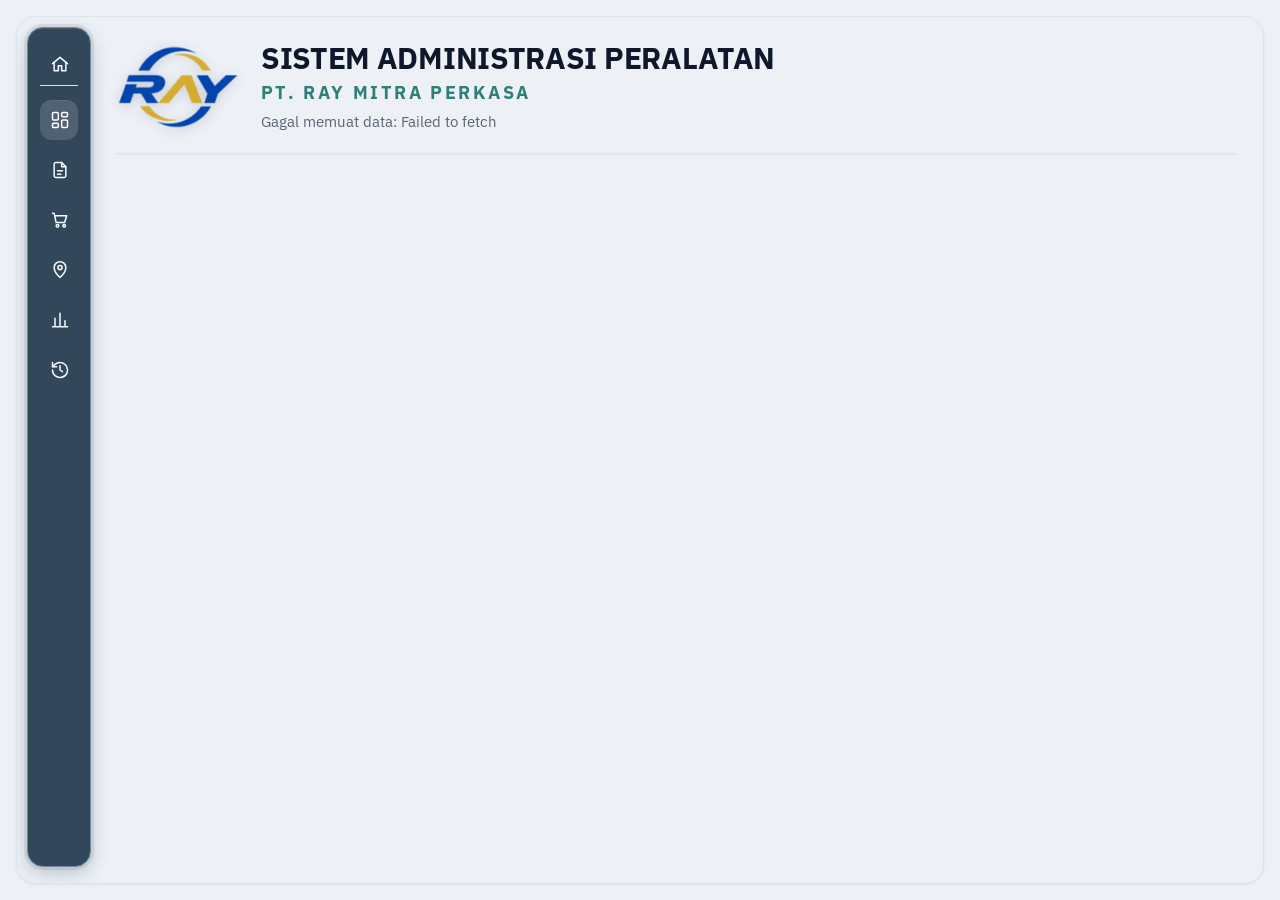
<file: docs/peralatan/index.html>
<!doctype html>
<html lang="id">
<head>
<meta charset="utf-8">
<meta name="viewport" content="width=device-width, initial-scale=1">
<meta name="color-scheme" content="light">
<title>Sistem Administrasi Peralatan</title>
<link rel="preconnect" href="https://fonts.googleapis.com">
<link rel="stylesheet" href="https://fonts.googleapis.com/css2?family=IBM+Plex+Sans:wght@400;500;600;700&display=swap">
<style>
  :root {
    --bg:#0b0b0d; --shell:#19191c; --panel:rgba(255,255,255,.075); --panel2:rgba(255,255,255,.12); --stroke:rgba(255,255,255,.12);
    --text:#f5f5f7; --muted:#a4a4ae; --accent:#f5d547; --ok:#b9f36f; --ok-bg:rgba(185,243,111,.14); --warn:#ffb25e; --warn-bg:rgba(255,138,61,.17);
    --bad:#ff8f86; --bad-bg:rgba(255,92,80,.17); --info:#7db7ff; --head:"Syne", "Segoe UI", system-ui, sans-serif;
  }
  * { box-sizing:border-box; }
  html { color-scheme:dark; scroll-behavior:smooth; }
  body { margin:0; background:var(--bg); color:var(--text); font:15px/1.5 system-ui, -apple-system, "Segoe UI", sans-serif; }
  button, input, select, textarea { font:inherit; color:inherit; }
  button { cursor:pointer; }
  h1, h2, h3 { font-family:var(--head); margin:0; letter-spacing:-.01em; }
  .num { font-family:var(--head); font-variant-numeric:tabular-nums; }
  .muted { color:var(--muted); } .r { text-align:right; } .neg { color:var(--bad); }

  .shell { position:relative; display:flex; margin:16px; min-height:calc(100vh - 32px); background:var(--shell); border:1px solid var(--stroke); border-radius:34px; overflow:clip; }
  .shell::before { content:""; position:absolute; inset:0; pointer-events:none;
    background:radial-gradient(52% 38% at 52% 14%, rgba(255,122,47,.62), transparent 72%), radial-gradient(34% 30% at 100% 2%, rgba(255,196,96,.28), transparent 72%), radial-gradient(40% 36% at 0% 100%, rgba(255,110,60,.16), transparent 72%); }
  .side { position:sticky; top:14px; align-self:flex-start; margin:14px 0 14px 14px; width:64px; flex:none; z-index:3; background:#08080a; border-radius:26px; padding:14px 12px;
          display:flex; flex-direction:column; gap:10px; height:calc(100vh - 60px); overflow:hidden; transition:width .22s ease, margin-right .22s ease, box-shadow .22s ease; }
  .side:hover, .side:focus-within { width:224px; margin-right:-160px; box-shadow:0 0 0 1px var(--stroke), 0 18px 48px rgba(0,0,0,.55); }
  .side button, .side a { height:40px; border:0; border-radius:12px; background:transparent; color:var(--muted); display:flex; align-items:center; gap:14px; padding:0 10px; flex:none; font-size:13.5px; white-space:nowrap; text-align:left; text-decoration:none; }
  .side button:hover, .side a:hover, .side button.on { background:var(--panel2); color:var(--text); }
  .side a.home { height:44px; border-bottom:1px solid var(--stroke); border-radius:12px 12px 0 0; margin-bottom:4px; }
  .side svg { width:20px; height:20px; flex:none; stroke:currentColor; fill:none; stroke-width:1.8; stroke-linecap:round; stroke-linejoin:round; }
  .side span { opacity:0; transition:opacity .15s ease; pointer-events:none; }
  .side:hover span, .side:focus-within span { opacity:1; transition-delay:.08s; }
  .content { position:relative; z-index:1; flex:1; min-width:0; padding:24px 26px 48px; }
  .mobnav { display:none; }
  /* dibuka di dalam portal: menu ada di sidebar portal, jadi sidebar dan menu HP milik modul disembunyikan */
  body.dalam .side, body.dalam .mobnav { display:none !important; }
  body.dalam .shell { margin:0; border:0; border-radius:0; background:transparent; min-height:0; } body.dalam .shell::before { display:none; }
  body.dalam { background:transparent; }
  body.dalam .kop img, body.dalam .kop .perusahaan { display:none; } /* merek sudah ada di sidebar portal */

  .kop { display:flex; align-items:center; gap:22px; margin-bottom:20px; }
  .kop img { height:84px; width:auto; flex:none; filter:drop-shadow(0 0 22px rgba(255,255,255,.2)) drop-shadow(0 4px 14px rgba(0,0,0,.35)); }
  .kop h1 { font-size:clamp(1.2rem, 2.4vw, 1.9rem); line-height:1.12; }
  .kop .perusahaan { font-family:var(--head); font-weight:700; letter-spacing:.14em; color:var(--accent); margin:4px 0 4px; font-size:clamp(.9rem,1.5vw,1.15rem); }
  .page[hidden] { display:none; }
  .ph { display:flex; flex-wrap:wrap; justify-content:space-between; align-items:flex-end; gap:12px; margin:6px 0 16px; }
  .ph h2 { font-size:1.5rem; }
  .card { background:var(--panel); border:1px solid var(--stroke); border-radius:24px; padding:20px; margin-bottom:18px; backdrop-filter:blur(6px); }
  .card h3 { font-size:1.05rem; margin-bottom:12px; }
  .kpi { display:grid; grid-template-columns:repeat(auto-fit, minmax(170px,1fr)); gap:12px; margin-bottom:18px; }
  .kpi > div { background:rgba(0,0,0,.28); border:1px solid var(--stroke); border-radius:18px; padding:14px 16px; }
  .kpi small { color:var(--muted); display:block; } .kpi b { font-family:var(--head); font-size:1.35rem; display:block; margin:2px 0; } .kpi em { font-style:normal; font-size:.78rem; color:var(--muted); }
  .grid2 { display:grid; grid-template-columns:1fr 1fr; gap:18px; } @media (max-width:980px) { .grid2 { grid-template-columns:1fr; } }
  input, select, textarea { width:100%; background:rgba(0,0,0,.3); border:1px solid var(--stroke); border-radius:12px; padding:9px 12px; }
  input:focus, select:focus, textarea:focus { outline:2px solid rgba(245,213,71,.6); outline-offset:1px; }
  label.f { display:block; font-size:.78rem; color:var(--muted); margin-bottom:12px; } label.f > :not(span):not(small) { margin-top:5px; }
  .btn, .cta { border:1px solid var(--stroke); background:transparent; border-radius:12px; padding:9px 16px; } .btn:hover { background:var(--panel2); }
  .cta { background:var(--text); color:#111; border-color:var(--text); font-weight:600; } .cta:disabled { opacity:.5; cursor:default; }
  .chip { border:1px solid var(--stroke); background:transparent; border-radius:99px; padding:6px 14px; color:var(--muted); } .chip.on { background:#fff; color:#111; border-color:#fff; font-weight:600; }
  .chips { display:flex; flex-wrap:wrap; gap:8px; margin-bottom:12px; }
  .badge { display:inline-block; padding:3px 11px; border-radius:99px; font-size:.76rem; font-weight:600; white-space:nowrap; background:var(--panel2); color:var(--muted); }
  .badge.ok { background:var(--ok-bg); color:var(--ok); } .badge.warn { background:var(--warn-bg); color:var(--warn); } .badge.bad { background:var(--bad-bg); color:var(--bad); }
  .wrap { overflow-x:auto; } table { width:100%; border-collapse:collapse; font-size:.9rem; }
  th { text-align:left; font-weight:600; color:var(--muted); font-size:.76rem; padding:8px 10px; border-bottom:1px solid var(--stroke); white-space:nowrap; }
  td { padding:8px 10px; border-bottom:1px solid rgba(255,255,255,.06); vertical-align:middle; } th.r, td.r { text-align:right; }
  td input, td select { padding:7px 9px; }
  .bar { height:8px; border-radius:99px; background:rgba(255,255,255,.12); overflow:hidden; } .bar i { display:block; height:100%; background:var(--info); border-radius:99px; } .bar.bad i { background:var(--bad); } .bar.warn i { background:var(--warn); } .bar.ok i { background:var(--ok); }
  .sums { display:grid; grid-template-columns:repeat(auto-fit, minmax(140px,1fr)); gap:10px; margin-top:14px; } .sums > div { background:rgba(0,0,0,.28); border-radius:14px; padding:10px 12px; } .sums span { display:block; font-size:.74rem; color:var(--muted); } .sums b { font-family:var(--head); }
  .hint { font-size:.85rem; margin-top:10px; color:var(--muted); } .hint.bad { color:var(--bad); } .hint.ok { color:var(--ok); }
  .x { border:0; background:transparent; color:var(--muted); font-size:1rem; padding:4px 8px; border-radius:8px; } .x:hover { background:var(--bad-bg); color:var(--bad); }
  .req { border-top:1px solid rgba(255,255,255,.08); padding:12px 0; } .req:first-child { border-top:0; }
  .req .rl { display:flex; flex-wrap:wrap; justify-content:space-between; gap:8px; color:var(--muted); font-size:.88rem; padding:2px 0; }
  .alasan { margin:4px 0; padding:8px 10px; border-left:3px solid var(--bad); border-radius:6px; background:var(--panel2); font-size:.9rem; white-space:pre-wrap; overflow-wrap:anywhere; }
  details summary { cursor:pointer; color:var(--muted); font-size:.85rem; margin-top:4px; } details table { margin-top:6px; }
  .kosong { padding:22px; text-align:center; color:var(--muted); }

  /* mini dashboard di atas tiap halaman: kartu utama (cincin persen + angka), grafik bulanan, kartu "terbesar" yang bisa diklik */
  .top { display:grid; grid-template-columns:minmax(0,1.55fr) minmax(0,1fr); gap:14px; margin-bottom:18px; }
  .top .card { margin-bottom:0; }
  .hero { position:relative; padding:26px; min-height:260px; display:flex; flex-direction:column; justify-content:space-between; gap:18px; overflow:hidden; }
  .hero small { color:var(--muted); font-size:.78rem; }
  .hero h2 { font-size:1.75rem; line-height:1.08; max-width:min(380px, calc(100% - min(38%,190px) - 20px)); margin:8px 0 14px; }
  .hero .angka small { display:block; } .hero .angka b { display:block; font-family:var(--head); font-size:1.7rem; line-height:1.15; color:var(--ok); margin-bottom:16px; }
  .hero .cta { padding:11px 24px; }
  .ringhero { position:absolute; right:24px; top:20px; width:min(38%,190px); aspect-ratio:1; }
  .ringhero .t { position:absolute; inset:0; display:grid; place-content:center; text-align:center; }
  .ringhero b { font-family:var(--head); font-size:1.9rem; line-height:1; } .ringhero span { font-size:.74rem; color:var(--muted); }
  .mkpi { display:grid; grid-template-columns:repeat(auto-fit,minmax(105px,1fr)); gap:10px 6px; background:rgba(14,14,16,.55); border-radius:22px; padding:14px 18px; position:relative; z-index:1; }
  .mkpi b { display:block; font-family:var(--head); font-size:1.45rem; line-height:1.1; white-space:nowrap; }
  .mkpi span { display:flex; align-items:center; gap:6px; font-size:.74rem; color:var(--muted); margin-top:4px; } .mkpi i { width:9px; height:9px; border-radius:3px; flex:none; }
  .rcol { display:grid; gap:14px; grid-template-rows:auto 1fr; }
  .chartcard { padding:16px 18px 10px; } .chartcard .ttl { display:flex; justify-content:space-between; align-items:center; flex-wrap:wrap; gap:2px 12px; font-size:.82rem; margin-bottom:4px; }
  .legend { display:flex; flex-wrap:wrap; gap:2px 12px; font-size:.72rem; color:var(--muted); } .legend > span { white-space:nowrap; } .legend i { display:inline-block; width:14px; height:3px; border-radius:2px; margin-right:5px; vertical-align:middle; }
  .chartcard svg { width:100%; height:auto; display:block; }
  .gapcard { padding:16px 18px; display:grid; grid-template-columns:1fr 1fr; gap:14px; align-items:stretch; }
  .gapcard .lbl { font-size:.82rem; } .gapcard .big { font-family:var(--head); font-size:2.3rem; line-height:1.1; color:var(--ok); margin:6px 0 2px; }
  .pill { display:inline-block; font-size:.72rem; padding:2px 9px; border-radius:99px; background:var(--panel2); color:var(--muted); }
  .worst { background:rgba(14,14,16,.55); border:1px solid var(--stroke); border-radius:20px; padding:12px 14px; text-align:left; display:flex; flex-direction:column; justify-content:space-between; gap:8px; min-width:0; }
  .worst:hover:not(:disabled) { border-color:var(--accent); } .worst:disabled { opacity:.6; cursor:default; } .worst small { color:var(--muted); font-size:.74rem; } .worst b { font-size:.95rem; overflow-wrap:anywhere; }
  @media (max-width:980px) { .top { grid-template-columns:1fr; } .hero { min-height:0; } .hero h2 { margin-right:min(40%,150px); font-size:1.4rem; } }
  @media (max-width:520px) { .gapcard { grid-template-columns:1fr; } .ringhero span { display:none; } .ringhero { width:min(30%,110px); right:14px; top:16px; } .ringhero b { font-size:1.2rem; } }
  /* alur pengadaan di Dashboard Utama, form belanja/kirim, dan garis waktu riwayat lokasi */
  .ringkas { display:flex; flex-wrap:wrap; gap:6px 22px; margin:0 0 14px; color:var(--muted); font-size:.9rem; } .ringkas b { color:var(--text); font-family:var(--head); font-size:1.02rem; margin-left:2px; } .ringkas b.neg { color:var(--bad); }
  .alur { display:grid; grid-template-columns:repeat(auto-fit,minmax(150px,1fr)); gap:10px; margin-bottom:14px; }
  .langkah { text-align:left; background:rgba(0,0,0,.28); border:1px solid var(--stroke); border-radius:18px; padding:12px 16px; color:inherit; position:relative; }
  .langkah:hover { border-color:var(--accent); } .langkah small { color:var(--muted); font-size:.72rem; } .langkah b { display:block; font-family:var(--head); font-size:1.6rem; line-height:1.1; } .langkah span { font-size:.8rem; color:var(--muted); }
  .badge.info { background:rgba(138,164,255,.16); color:#8aa4ff; }
  .req .rl .ok { color:var(--ok); }
  .grid3 { display:grid; grid-template-columns:repeat(auto-fit,minmax(180px,1fr)); gap:0 14px; }
  .aksi { margin-top:12px; padding:14px 16px; border:1px solid var(--stroke); border-radius:16px; background:rgba(0,0,0,.22); } .aksi h4 { margin:0 0 10px; font-size:.95rem; }
  .aksi input[type=number] { width:100%; }
  .tl { border-left:2px solid var(--stroke); margin:0 0 8px 6px; padding:2px 0 2px 12px; }
  details.req > summary { font-size:.95rem; color:var(--text); } details.req > summary .muted { font-size:.82rem; }
  /* grafik Dashboard Utama (sama dengan seragam) */
  .dgrid { display:grid; grid-template-columns:repeat(auto-fit,minmax(min(100%,340px),1fr)); gap:12px; margin-bottom:18px; align-items:start; }
  .vc { background:rgba(14,14,16,.45); border:1px solid var(--stroke); border-radius:18px; padding:14px 16px; min-width:0; }
  .vh { display:flex; justify-content:space-between; gap:10px; margin-bottom:10px; } .vh b { font-size:.9rem; }
  .vt { display:flex; gap:2px; background:rgba(255,255,255,.07); border-radius:99px; padding:2px; height:fit-content; flex:none; }
  .vt button { border:0; background:transparent; color:var(--muted); border-radius:99px; padding:3px 10px; font-size:.72rem; } .vt button.on { background:#fff; color:#111; font-weight:600; }
  .vsvg { width:100%; height:auto; display:block; }
  .vleg { display:flex; gap:14px; font-size:.76rem; color:var(--muted); margin-bottom:4px; } .vleg i { display:inline-block; width:14px; height:3px; border-radius:2px; margin-right:6px; vertical-align:middle; }
  .vbars { display:grid; gap:2px; }
  .hb { display:grid; grid-template-columns:minmax(96px,40%) 1fr auto; gap:10px; align-items:center; padding:5px 4px; border-radius:8px; outline:none; }
  .hb:hover, .hb:focus-visible { background:rgba(255,255,255,.06); }
  .hl { font-size:.78rem; line-height:1.25; color:var(--muted); overflow-wrap:anywhere; }
  .ht { display:flex; height:14px; } .ht i { display:block; height:100%; margin-left:2px; min-width:2px; } .ht i:first-child { margin-left:0; } .ht i:last-child { border-radius:0 4px 4px 0; }
  .hv { font-size:.78rem; font-variant-numeric:tabular-nums; text-align:right; white-space:nowrap; }
  .vtab { max-height:300px; }
  .rabbox { margin-top:18px; padding:14px 16px; border:1px dashed var(--stroke); border-radius:16px; } .rabbox .rl { display:flex; justify-content:space-between; gap:10px; flex-wrap:wrap; margin-bottom:8px; }
  .pvm { position:fixed; inset:0; z-index:60; background:rgba(0,0,0,.74); display:grid; place-items:center; padding:2vh 2vw; } .pvm[hidden] { display:none; }
  .pvbox { width:min(1000px,100%); height:100%; background:#17171a; border:1px solid var(--stroke); border-radius:20px; display:flex; flex-direction:column; overflow:hidden; }
  .pvbar { display:flex; align-items:center; gap:10px; flex-wrap:wrap; padding:12px 16px; border-bottom:1px solid var(--stroke); } .pvbar .jd { margin-right:auto; min-width:0; }
  .pvbar .jd b { display:block; overflow:hidden; text-overflow:ellipsis; white-space:nowrap; } .pvbar .jd span { color:var(--muted); font-size:.78rem; } .pvbar .cta { padding:8px 18px; }
  .pvbody { flex:1; overflow:auto; background:#2a2a2e; padding:12px; } .pvbody img { display:block; width:100%; max-width:900px; margin:0 auto 12px; background:#fff; }
  /* daftar lokasi di halaman Permintaan (sama dengan seragam) */
  .mlay { display:grid; grid-template-columns:minmax(280px,360px) minmax(0,1fr); gap:14px; align-items:start; }
  .mlist .scroll { max-height:640px; overflow-y:auto; padding-right:4px; scrollbar-width:thin; }
  .item { display:block; width:100%; text-align:left; border:1px solid transparent; background:rgba(255,255,255,.05); border-radius:18px; padding:11px 14px; margin-bottom:6px; color:inherit; }
  .item:hover { background:var(--panel2); } .item.sel { border-color:var(--accent); background:var(--panel2); }
  .item .nm { font-weight:600; font-size:.9rem; margin-bottom:7px; overflow:hidden; text-overflow:ellipsis; white-space:nowrap; }
  .item .mt { display:flex; justify-content:space-between; gap:8px; align-items:center; font-size:.76rem; color:var(--muted); margin-top:7px; }
  .mdet { background:rgba(14,14,16,.5); border:1px solid var(--stroke); border-radius:22px; min-width:0; }
  .dhead { padding:18px 20px 14px; border-bottom:1px solid var(--stroke); } .dhead h2 { font-size:1.2rem; color:var(--text); } .dhead .rl { display:flex; flex-wrap:wrap; justify-content:space-between; gap:8px; color:var(--muted); font-size:.88rem; padding:2px 0; }
  .pcard { padding:18px 20px; } .pcard h3 { margin:0 0 12px; }
  .back { display:none; margin-bottom:10px; }
  @media (max-width: 900px) {
    .mlay { display:block; } .mlist .scroll { max-height:60vh; }
    .mdet { display:none; position:fixed; inset:0; z-index:20; border-radius:0; overflow:auto; background:#141416; } .mdet.open { display:block; } .back { display:inline-block; }
  }
  tr.mati td { opacity:.55; }
  @media (max-width: 640px) {
    .side { display:none; } .shell { margin:0; border-radius:0; border:0; } .content { padding:18px 14px 40px; } .kop img { height:56px; } .kop { gap:12px; }
    .mobnav { display:flex; gap:6px; margin-bottom:14px; overflow-x:auto; scrollbar-width:none; }
    .mobnav button, .mobnav a { flex:none; padding:8px 14px; border:1px solid var(--stroke); background:transparent; border-radius:99px; color:var(--muted); text-decoration:none; }
    .mobnav button.on { background:#fff; color:#111; border-color:#fff; font-weight:600; }
  }
</style>
<link rel="stylesheet" href="../aset/tema.css?v=1.291">
</head>
<body>
<div class="shell">
  <aside class="side">
    <a class="home" href="../" title="Halaman Utama" aria-label="Halaman Utama"><svg viewBox="0 0 24 24"><path d="M3 11.5 12 4l9 7.5"/><path d="M5 10v10h5v-6h4v6h5V10"/></svg><span>Halaman Utama</span></a>
    <button class="on" data-pg="dashboard" title="Dashboard Utama"><svg viewBox="0 0 24 24"><rect x="3" y="3" width="7" height="9" rx="1.5"/><rect x="14" y="3" width="7" height="5" rx="1.5"/><rect x="14" y="12" width="7" height="9" rx="1.5"/><rect x="3" y="16" width="7" height="5" rx="1.5"/></svg><span>Dashboard Utama</span></button>
    <button data-pg="permintaan" title="Permintaan Peralatan"><svg viewBox="0 0 24 24"><path d="M14 3H7a2 2 0 0 0-2 2v14a2 2 0 0 0 2 2h10a2 2 0 0 0 2-2V8z"/><path d="M14 3v5h5M9 13h6M9 17h4"/></svg><span>Permintaan Peralatan</span></button>
    <button data-pg="proses" title="Belanja &amp; Kirim"><svg viewBox="0 0 24 24"><path d="M3 4h2l2.4 11h10.2L20 7H6"/><circle cx="9" cy="19" r="1.6"/><circle cx="17" cy="19" r="1.6"/></svg><span>Belanja &amp; Kirim</span></button>
    <button data-pg="lokasi" title="Riwayat Lokasi"><svg viewBox="0 0 24 24"><path d="M12 21s7-6.2 7-12a7 7 0 0 0-14 0c0 5.8 7 12 7 12z"/><circle cx="12" cy="9" r="2.5"/></svg><span>Riwayat Lokasi</span></button>
    <button data-pg="anggaran" title="Anggaran Lokasi"><svg viewBox="0 0 24 24"><path d="M3 20h18M6 20V10M12 20V4M18 20v-7"/></svg><span>Anggaran Lokasi</span></button>
    <button data-pg="riwayat" title="Riwayat Permintaan"><svg viewBox="0 0 24 24"><path d="M3 12a9 9 0 1 0 3-6.7L3 8"/><path d="M3 3v5h5M12 7v5l3 2"/></svg><span>Riwayat Permintaan</span></button>
  </aside>

  <div class="content">
    <nav class="mobnav" id="mobnav"><a href="../">‹ Utama</a><button class="on" data-pg="dashboard">Dashboard</button><button data-pg="permintaan">Permintaan</button><button data-pg="proses">Belanja &amp; Kirim</button><button data-pg="lokasi">Riwayat Lokasi</button><button data-pg="anggaran">Anggaran</button><button data-pg="riwayat">Riwayat</button></nav>
    <header class="kop"><img src="../aset/logo-ray.png" alt="Logo PT. Ray Mitra Perkasa"><div><h1>SISTEM ADMINISTRASI PERALATAN</h1><div class="perusahaan">PT. RAY MITRA PERKASA</div><div class="muted" id="sub">Memuat data…</div></div></header>

    <section class="page" id="pg-dashboard">
      <div class="kpi" id="ringkas"></div>
      <div class="dgrid" id="dGrid"></div>
    </section>

    <section class="page" id="pg-permintaan" hidden>
      <section class="top" id="md-permintaan"></section>
      <div class="ph"><h2>Permintaan Peralatan</h2></div>
      <div class="card" id="kartuLokasiMinta">
        <div class="rl" style="display:flex;justify-content:space-between;gap:10px;flex-wrap:wrap;align-items:center;margin-bottom:12px"><h3 style="margin:0">Daftar lokasi</h3><span class="muted" id="mInfo"></span></div>
        <input id="mCari" type="search" placeholder="Cari lokasi, mis. kejari barito" style="margin-bottom:12px;max-width:380px">
        <div class="chips" id="mChips"></div>
        <div class="mlay">
          <div class="mlist"><div class="scroll" id="mDaftar"></div></div>
          <div class="mdet" id="mDetail"><div id="mDHead"></div>
      <div class="pcard" id="mForm" hidden>
        <h3>Buat permintaan</h3>
        <div class="grid2">
          <div class="f"><span>Lokasi</span><b id="fLokNama" style="display:block;margin-top:5px">Pilih lokasi di daftar</b><select id="fLok" hidden></select></div>
          <label class="f"><span>Sumber anggaran</span>
            <select id="fSumber"><option value="peralatan">Anggaran peralatan</option><option value="seragam">Anggaran seragam (bagian keamanan)</option></select></label>
        </div>
        <div class="hint" id="fInfo"></div>
        <div class="hint" id="fRiwayat"></div>
        <div class="wrap" style="margin-top:14px"><table><thead><tr><th style="min-width:230px">Peralatan</th><th style="width:100px">Qty</th><th class="r">Harga beli</th><th class="r">Harga jual</th><th class="r">Total jual</th><th></th></tr></thead><tbody id="fBaris"></tbody></table></div>
        <div style="margin-top:10px"><button class="btn" id="fTambah">+ Tambah peralatan</button></div>
        <label class="f" style="margin-top:14px"><span>Catatan untuk pimpinan (opsional)</span><textarea id="fMemo" rows="2" maxlength="1000" placeholder="Alasan permintaan atau keterangan lain"></textarea></label>
        <div class="sums" id="fSum"></div>
        <div class="hint" id="fPeringatan"></div>
        <div class="rabbox">
          <div class="rl"><b>Lampiran RAB</b><span class="muted">opsional · PDF, halaman 1</span></div>
          <input type="file" id="mRabFile" accept=".pdf,application/pdf">
          <div class="hint" id="mRabInfo">Tanpa file, halaman RAB dibuat otomatis dari data anggaran.</div>
        </div>
        <div class="hint" style="margin-top:10px">PDF berisi 4 halaman: Memo, PO, Daftar Harga, RAB. Pimpinan membuka surat lewat tautan di notifikasi ntfy. Periksa dulu lewat Preview.</div>
        <button class="btn" id="fPreview" style="width:100%;margin-top:14px;border-radius:14px;padding:11px">Preview surat</button>
        <button class="cta" id="fKirim" style="width:100%;margin-top:10px">Kirim ke Pak Yasir &amp; Pak Ferry</button>
        <div class="hint" id="fStatus" role="status"></div>
      </div>
          </div>
        </div>
      </div>
      <div class="card" id="kartuBaru"><h3>Permintaan terakhir</h3><div class="chips" id="pChips"></div><div id="daftarBaru"></div></div>
    </section>

    <section class="page" id="pg-proses" hidden>
      <section class="top" id="md-proses"></section>
      <div class="ph"><h2>Belanja &amp; Kirim</h2><div class="muted" id="xInfo"></div></div>
      <div class="card" id="kartuProses"><div class="chips" id="xChips"></div><div id="xDaftar"></div></div>
    </section>

    <section class="page" id="pg-lokasi" hidden>
      <section class="top" id="md-lokasi"></section>
      <div class="ph"><h2>Riwayat Lokasi</h2><div class="muted" id="lInfo"></div></div>
      <div class="card" id="kartuLokasi">
        <div class="chips" id="lChips"></div>
        <input id="lCari" type="search" placeholder="Cari lokasi" style="margin-bottom:12px;max-width:340px">
        <div id="lDaftar"></div>
      </div>
    </section>

    <section class="page" id="pg-anggaran" hidden>
      <section class="top" id="md-anggaran"></section>
      <div class="ph"><h2>Anggaran Lokasi</h2><div class="muted">Sisa RAB = anggaran − total jual permintaan yang tidak ditolak</div></div>
      <div class="card" id="kartuAnggaran">
        <div class="chips" id="aChips"></div>
        <input id="aCari" type="search" placeholder="Cari lokasi" style="margin-bottom:12px;max-width:340px">
        <div class="wrap"><table><thead><tr><th>Lokasi</th><th class="r">Anggaran</th><th class="r">Terpakai</th><th class="r">Sisa</th><th style="min-width:130px">Pemakaian</th><th class="r">Sisa anggaran seragam</th></tr></thead><tbody id="aBody"></tbody></table></div>
      </div>
    </section>

    <section class="page" id="pg-riwayat" hidden>
      <section class="top" id="md-riwayat"></section>
      <div class="ph"><h2>Riwayat Permintaan</h2><div class="muted" id="rInfo"></div></div>
      <div class="card" id="kartuRiwayat">
        <div class="chips" id="rChips"></div>
        <input id="rCari" type="search" placeholder="Cari lokasi atau peralatan" style="margin-bottom:12px;max-width:340px">
        <div id="rDaftar"></div>
      </div>
    </section>
  </div>
</div>

<div class="pvm" id="pvModal" hidden role="dialog" aria-modal="true" aria-label="Preview surat">
  <div class="pvbox">
    <div class="pvbar">
      <div class="jd"><b id="pvJudul"></b><span id="pvInfo"></span></div>
      <button class="btn" id="pvTutup">Tutup</button>
      <button class="cta" id="pvKirim">Kirim ke Pak Yasir &amp; Pak Ferry</button>
    </div>
    <div class="pvbody" id="pvHalaman"></div>
  </div>
</div>
<script src="../aset/auth.js"></script>
<script src="../aset/filter.js"></script>
<script>
  const SUPABASE_URL = 'https://vqcusagijiavaoljfrib.supabase.co';
  const SUPABASE_ANON_KEY = 'eyJhbGciOiJIUzI1NiIsInR5cCI6IkpXVCJ9.eyJpc3MiOiJzdXBhYmFzZSIsInJlZiI6InZxY3VzYWdpamlhdmFvbGpmcmliIiwicm9sZSI6ImFub24iLCJpYXQiOjE3OTI0OTIzOTksImV4cCI6MjEwODA2ODM5OX0.VeslVR4UHv26LCMbkO7KP0k96r8lg7-NNLjY30iMyFk';
</script>
<script>
  const $ = id => document.getElementById(id);
  const esc = s => String(s ?? '').replace(/[&<>"']/g, c => ({ '&': '&amp;', '<': '&lt;', '>': '&gt;', '"': '&quot;', "'": '&#39;' }[c]));
  const rp = n => (Number(n) < 0 ? '-' : '') + 'Rp' + Math.abs(Math.round(Number(n) || 0)).toLocaleString('id-ID');
  const rpR = n => { const v = Math.abs(Number(n) || 0), s = Number(n) < 0 ? '-' : ''; return s + (v >= 1e9 ? 'Rp' + (v / 1e9).toFixed(2).replace('.', ',') + ' M' : v >= 1e6 ? 'Rp' + (v / 1e6).toFixed(1).replace('.', ',') + ' jt' : rp(v)); };
  const tgl = d => d ? new Date(d).toLocaleString('id-ID', { day: 'numeric', month: 'short', year: 'numeric', hour: '2-digit', minute: '2-digit' }) : 'tanggal tidak tercatat';
  const H = { apikey: SUPABASE_ANON_KEY, Authorization: `Bearer ${SUPABASE_ANON_KEY}` };
  async function rpc(nama) {
    const r = await fetch(`${SUPABASE_URL}/rest/v1/rpc/${nama}`, { method: 'POST', headers: { ...H, 'Content-Type': 'application/json' }, body: '{}' });
    const j = await r.json().catch(() => ({}));
    if (!r.ok) throw new Error(j.message || 'HTTP ' + r.status);
    return j;
  }

  let LOK = [], ITEM = [], REQ = [], baris = [{ id: '', qty: '' }], dimuat = false, pF = 'semua';

  // ---- status permintaan: baru dari web = dua pimpinan; asal 'migrasi-sheet' = arsip dari spreadsheet lama ----
  const stReq = p => p.status === 'arsip' ? 'arsip' : p.status_yasir === 'ditolak' || p.status_ferry === 'ditolak' ? 'ditolak' : p.status_yasir === 'disetujui' && p.status_ferry === 'disetujui' ? 'disetujui' : 'menunggu';
  const LABEL = { arsip: ['Arsip sheet lama', ''], menunggu: ['Menunggu persetujuan', 'warn'], disetujui: ['Disetujui', 'ok'], ditolak: ['Ditolak / revisi', 'bad'] };
  const putusan = p => [['Pak Yasir', p.status_yasir, p.diputuskan_yasir, p.alasan_yasir], ['Pak Ferry', p.status_ferry, p.diputuskan_ferry, p.alasan_ferry]].filter(x => x[1])
    .map(([n, st, t, al]) => `<div class="rl"><span>${n}</span><span class="badge ${st === 'disetujui' ? 'ok' : st === 'ditolak' ? 'bad' : 'warn'}">${st === 'disetujui' ? 'Disetujui' : st === 'ditolak' ? 'Ditolak / revisi' : 'Menunggu'}${t ? ' · ' + tgl(t) : ''}</span></div>${st === 'ditolak' && al ? `<div class="alasan"><b>Alasan ${n}:</b> ${esc(al)}</div>` : ''}`).join('');
  const aktif = p => stReq(p) !== 'ditolak';

  function kartuReq(p) {
    const [lbl, cls] = TAHAP[tahapReq(p)] || LABEL[stReq(p)], tabel = (p.items || []).map(i => `<tr><td>${esc(i.nama)}</td><td class="r">${i.qty}</td><td class="r">${rp(i.beli)}</td><td class="r">${rp(i.jual)}</td><td class="r">${rp(i.qty * i.jual)}</td></tr>`).join('');
    return `<div class="req"><div class="rl"><b style="color:var(--text)">${esc(p.lokasi)}</b><span class="badge ${cls}">${lbl}</span></div>
      <div class="rl"><span>${tgl(p.tanggal)} · anggaran ${esc(p.sumber_anggaran)} · no. ${p.id}</span><span>Jual ${rp(p.total_jual)} · beli ${rp(p.total_beli)} · <b class="${p.untung < 0 ? 'neg' : ''}">untung ${rp(p.untung)}</b></span></div>
      ${p.lampiran_url ? `<div class="rl"><a href="${esc(p.lampiran_url)}" target="_blank" rel="noopener" style="color:var(--accent)">Buka surat permintaan (memo, PO, daftar harga, RAB)</a></div>` : ''}${putusan(p)}${p.memo ? `<div class="rl"><span>Catatan: ${esc(p.memo)}</span></div>` : ''}${p.catatan ? `<div class="rl"><span>Migrasi: ${esc(p.catatan)}</span></div>` : ''}
      <details><summary>${(p.items || []).length} peralatan</summary><div class="wrap"><table><thead><tr><th>Peralatan</th><th class="r">Qty</th><th class="r">Beli</th><th class="r">Jual</th><th class="r">Total jual</th></tr></thead><tbody>${tabel}</tbody></table></div></details></div>`;
  }

  // ---------------- DASHBOARD ----------------
  function renderDash() {
    const ak = REQ.filter(aktif), per = ak.filter(p => p.sumber_anggaran === 'peralatan');
    const rab = LOK.reduce((a, l) => a + Number(l.rab), 0), pakai = LOK.reduce((a, l) => a + Number(l.terpakai), 0);
    const jual = ak.reduce((a, p) => a + Number(p.total_jual), 0), beli = ak.reduce((a, p) => a + Number(p.total_beli), 0);
    // rumus sama dengan seragam: sisa RAB = anggaran - total jual (dihitung SEKALI per anggaran yang dipakai); untung = sisa RAB + (jual - beli)
    const grup = new Map();
    for (const p of ak) { const l = LOK.find(x => x.id === p.lokasi_id); if (!l) continue;
      const seragam = p.sumber_anggaran === 'seragam', k = seragam ? 's|' + l.seragam_lokasi_form + '|' + l.seragam_bagian : 'p|' + l.id;
      if (!grup.has(k)) grup.set(k, seragam ? Number(l.seragam_rab) - Number(l.seragam_terpakai) : Number(l.rab) - Number(l.terpakai)); }
    const untung = [...grup.values()].reduce((a, b) => a + b, 0) + jual - beli, lewat = LOK.filter(l => Number(l.rab) - Number(l.terpakai) < 0).length;
    $('ringkas').innerHTML = [['Anggaran', rpR(rab), `RAB peralatan ${LOK.length} lokasi`], ['Total belanja', rpR(beli), 'harga beli, tanpa yang ditolak'], ['Total penjualan', rpR(jual), 'harga jual, tanpa yang ditolak'],
      ['Sisa anggaran', rpR(rab - pakai), `${lewat} lokasi melebihi RAB`], ['Untung keseluruhan', rpR(untung), 'sisa RAB + jual − beli']]
      .map(([k, v, t]) => `<div><small>${k}</small><b class="${(k === 'Untung keseluruhan' && untung < 0) || (k === 'Sisa anggaran' && rab - pakai < 0) ? 'neg' : ''}">${esc(v)}</b><em>${esc(t)}</em></div>`).join('');
    renderGrafikDash();
  }

  // ---------------- PERMINTAAN ----------------
  const lokAktif = () => LOK.find(l => String(l.id) === $('fLok').value);
  const anggaranPilih = () => {
    const l = lokAktif(), s = $('fSumber').value; if (!l) return null;
    return s === 'seragam' ? (l.seragam_rab == null ? null : { rab: Number(l.seragam_rab), terpakai: Number(l.seragam_terpakai) }) : { rab: Number(l.rab), terpakai: Number(l.terpakai) };
  };
  function renderBaris() {
    $('fBaris').innerHTML = baris.map((b, n) => { const it = ITEM.find(x => String(x.id) === String(b.id));
      return `<tr data-n="${n}"><td><select class="f-item"><option value="">Pilih peralatan</option>${ITEM.map(i => `<option value="${i.id}" ${String(i.id) === String(b.id) ? 'selected' : ''}>${esc(i.nama)}</option>`).join('')}</select></td>
        <td><input class="f-qty" type="number" min="1" step="1" inputmode="numeric" placeholder="0" value="${esc(b.qty)}"></td><td class="r">${it ? rp(it.harga_beli) : '-'}</td><td class="r">${it ? rp(it.harga_jual) : '-'}</td>
        <td class="r f-tot">${it && Number(b.qty) > 0 ? rp(it.harga_jual * b.qty) : '-'}</td><td><button class="x" title="Hapus baris" aria-label="Hapus baris">✕</button></td></tr>`; }).join('');
    hitung();
  }
  function hitung() {
    const l = lokAktif(), a = anggaranPilih(); let beli = 0, jual = 0;
    baris.forEach(b => { const it = ITEM.find(x => String(x.id) === String(b.id)), q = Number(b.qty) || 0; if (it) { beli += it.harga_beli * q; jual += it.harga_jual * q; } });
    const sisa = a ? a.rab - a.terpakai - jual : 0, untung = a ? sisa + (jual - beli) : jual - beli;
    $('fSum').innerHTML = [['Anggaran', a ? rp(a.rab) : '-'], ['Sudah terpakai', a ? rp(a.terpakai) : '-'], ['Total jual', rp(jual)], ['Sisa RAB', a ? rp(sisa) : '-', a && sisa < 0], ['Total beli', rp(beli)], ['Untung', a ? rp(untung) : '-', a && untung < 0]]
      .map(([k, v, neg]) => `<div><span>${k}</span><b class="${neg ? 'neg' : ''}">${v}</b></div>`).join('');
    $('fPeringatan').className = 'hint bad';
    $('fPeringatan').textContent = a && jual > a.rab - a.terpakai && jual > 0 ? `Total jual melebihi sisa RAB sebesar ${rp(jual - (a.rab - a.terpakai))}. Pimpinan akan melihat angka ini.` : '';
    $('fInfo').textContent = !l ? '' : a ? `Anggaran ${$('fSumber').value}: ${rp(a.rab)} · terpakai ${rp(a.terpakai)} · sisa ${rp(a.rab - a.terpakai)}`
      : `Lokasi ini belum dipetakan ke anggaran seragam bagian keamanan, jadi hanya bisa memakai anggaran peralatan.`;
    if (!a && $('fSumber').value === 'seragam') $('fSumber').value = 'peralatan';
    $('fSumber').querySelector('option[value="seragam"]').disabled = !!l && l.seragam_rab == null;
    infoRiwayat();
  }
  $('fLok').onchange = () => { $('fSumber').value = 'peralatan'; hitung(); };
  $('fSumber').onchange = hitung;
  $('pChips').onclick = e => { if (e.target.dataset.k) { pF = e.target.dataset.k; renderSemua(); } };
  $('fTambah').onclick = () => { baris.push({ id: '', qty: '' }); renderBaris(); };
  $('fBaris').onchange = e => { const tr = e.target.closest('tr'); if (!tr) return; const b = baris[tr.dataset.n]; if (e.target.classList.contains('f-item')) { b.id = e.target.value; if (!b.qty) b.qty = 1; renderBaris(); } };
  $('fBaris').oninput = e => { if (!e.target.classList.contains('f-qty')) return; const tr = e.target.closest('tr'), b = baris[tr.dataset.n]; b.qty = e.target.value; const it = ITEM.find(x => String(x.id) === String(b.id)); tr.querySelector('.f-tot').textContent = it && Number(b.qty) > 0 ? rp(it.harga_jual * b.qty) : '-'; hitung(); };
  $('fBaris').onclick = e => { if (!e.target.classList.contains('x')) return; if (baris.length === 1) baris = [{ id: '', qty: '' }]; else baris.splice(e.target.closest('tr').dataset.n, 1); renderBaris(); };
  // ---------------- ANGGARAN LOKASI ----------------
  let aF = 'semua';
  function renderAnggaran() {
    const q = $('aCari').value.trim().toLowerCase(), sisa = l => Number(l.rab) - Number(l.terpakai);
    const f = LOK.filter(l => (!q || l.nama.toLowerCase().includes(q)) && (aF === 'semua' || (aF === 'lewat' ? sisa(l) < 0 : aF === 'belum' ? Number(l.terpakai) === 0 : sisa(l) >= 0 && Number(l.terpakai) > 0)));
    const n = k => LOK.filter(l => k === 'semua' || (k === 'lewat' ? sisa(l) < 0 : k === 'belum' ? Number(l.terpakai) === 0 : sisa(l) >= 0 && Number(l.terpakai) > 0)).length;
    $('aChips').innerHTML = [['semua', 'Semua'], ['aman', 'Dalam anggaran'], ['lewat', 'Melebihi RAB'], ['belum', 'Belum memesan']].map(([k, t]) => `<button class="chip ${aF === k ? 'on' : ''}" data-k="${k}">${t} ${n(k)}</button>`).join('');
    $('aBody').innerHTML = f.map(l => { const pct = Number(l.rab) ? 100 * Number(l.terpakai) / Number(l.rab) : 0, s = sisa(l);
      return `<tr><td><b>${esc(l.nama)}</b>${l.dari_sumber ? '' : '<div class="muted" style="font-size:.76rem">belum ada di data sumber</div>'}</td><td class="r">${rp(l.rab)}</td><td class="r">${rp(l.terpakai)}</td><td class="r ${s < 0 ? 'neg' : ''}"><b>${rp(s)}</b></td>
        <td><div class="bar ${pct > 100 ? 'bad' : pct > 85 ? 'warn' : ''}"><i style="width:${Math.min(100, pct)}%"></i></div></td><td class="r">${l.seragam_rab == null ? '<span class="muted">belum dipetakan</span>' : rp(Number(l.seragam_rab) - Number(l.seragam_terpakai))}</td></tr>`; }).join('') || '<tr><td colspan="6" class="kosong">Tidak ada lokasi yang cocok.</td></tr>';
  }
  $('aChips').onclick = e => { if (e.target.dataset.k) { aF = e.target.dataset.k; renderAnggaran(); } };
  $('aCari').oninput = renderAnggaran;

  // ---------------- RIWAYAT ----------------
  let rF = 'semua';
  function renderRiwayat() {
    const q = $('rCari').value.trim().toLowerCase().split(/\s+/).filter(Boolean), n = k => REQ.filter(p => k === 'semua' || stReq(p) === k).length;
    $('rChips').innerHTML = [['semua', 'Semua'], ['menunggu', 'Menunggu'], ['disetujui', 'Disetujui'], ['ditolak', 'Ditolak / revisi'], ['arsip', 'Arsip sheet lama']].map(([k, t]) => `<button class="chip ${rF === k ? 'on' : ''}" data-k="${k}">${t} ${n(k)}</button>`).join('');
    const f = REQ.filter(p => (rF === 'semua' || stReq(p) === rF) && q.every(w => (p.lokasi + ' ' + (p.items || []).map(i => i.nama).join(' ')).toLowerCase().includes(w)));
    $('rInfo').textContent = `${f.length} dari ${REQ.length} permintaan`;
    $('rDaftar').innerHTML = f.slice(0, 120).map(kartuReq).join('') + (f.length > 120 ? `<div class="kosong">Menampilkan 120 teratas. Persempit pencarian untuk melihat yang lain.</div>` : '') || '<div class="kosong">Tidak ada permintaan yang cocok.</div>';
  }
  $('rChips').onclick = e => { if (e.target.dataset.k) { rF = e.target.dataset.k; renderRiwayat(); } };
  $('rCari').oninput = renderRiwayat;

  // ================= MINI DASHBOARD DI ATAS TIAP HALAMAN =================
  // Angkanya ringkasan seluruh data halaman itu (tidak ikut filter di bawahnya). Tombol utama dan kartu "terbesar" memfilter daftar di bawahnya.
  const idn = n => Number(n).toLocaleString('id-ID');
  const hariSejak = d => Math.max(0, Math.floor((Date.now() - new Date(d)) / 864e5));
  const WARNA = { info: '#4B8F9E', ok: 'var(--ok)', jingga: 'var(--warn)', bahaya: 'var(--bad)', aksen: 'var(--accent)' };
  const cincin = (id, p) => { const C = 2 * Math.PI * 44; return `<svg viewBox="0 0 110 110" width="100%" height="100%" aria-hidden="true"><defs><linearGradient id="gr-${id}" x1="0" y1="0" x2="1" y2="1"><stop offset="0" stop-color="#6FBDB1"/><stop offset="1" stop-color="#2F7F79"/></linearGradient></defs>
    <circle cx="55" cy="55" r="44" fill="none" stroke="var(--track)" stroke-width="11"/>${p > 0 ? `<circle cx="55" cy="55" r="44" fill="none" stroke="url(#gr-${id})" stroke-width="11" stroke-linecap="round" stroke-dasharray="${(C * Math.max(0, Math.min(100, p)) / 100).toFixed(1)} ${C.toFixed(1)}" transform="rotate(-90 55 55)"/>` : ''}</svg>`; };
  // grafik per bulan berdasarkan tanggal pesanan; permintaan tanpa tanggal tidak masuk grafik
  const kunciBulan = d => { const x = new Date(d); return x.getFullYear() + '-' + String(x.getMonth() + 1).padStart(2, '0'); };
  function sumbuBulan() {
    const ada = REQ.filter(p => p.tanggal).map(p => new Date(p.tanggal)), akhir = new Date(), awal = ada.length ? new Date(Math.min(...ada)) : new Date(akhir.getFullYear(), akhir.getMonth() - 2, 1), out = [];
    for (let d = new Date(awal.getFullYear(), awal.getMonth(), 1); d <= akhir; d.setMonth(d.getMonth() + 1)) { out.push(kunciBulan(d)); if (out.length > 12) out.shift(); }
    // minimal 3 titik: tambahkan bulan-bulan sebelumnya (bukan bulan depan)
    for (let d = new Date(awal.getFullYear(), awal.getMonth() - 1, 1); out.length < 3; d.setMonth(d.getMonth() - 1)) out.unshift(kunciBulan(d));
    return out;
  }
  const NAMA_BLN = ['Jan', 'Feb', 'Mar', 'Apr', 'Mei', 'Jun', 'Jul', 'Agu', 'Sep', 'Okt', 'Nov', 'Des'];
  const labelBulan = k => NAMA_BLN[Number(k.slice(5)) - 1] + ' ' + k.slice(2, 4);
  const perBulan = (data, nilai) => { const m = new Map(sumbuBulan().map(k => [k, 0])); for (const p of data) if (p.tanggal) { const k = kunciBulan(p.tanggal); if (m.has(k)) m.set(k, m.get(k) + nilai(p)); } return [...m]; };
  function grafikGaris(id, seri, fmt) {
    const W = 320, Ht = 130, L = 8, R = 8, T = 10, B = 24, n = seri[0].nilai.length, maks = Math.max(1, ...seri.flatMap(s => s.nilai.map(x => x[1])));
    if (!seri.some(s => s.nilai.some(x => x[1] > 0))) return '<div class="kosong" style="padding:30px 0">Belum ada data bertanggal.</div>';
    const x = i => n === 1 ? W / 2 : L + i * (W - L - R) / (n - 1), y = v => T + (Ht - T - B) * (1 - v / maks);
    let g = [0, .5, 1].map(f => `<line x1="${L}" x2="${W - R}" y1="${y(maks * f).toFixed(1)}" y2="${y(maks * f).toFixed(1)}" stroke="rgba(255,255,255,.08)"/>`).join('');
    g += seri[0].nilai.map((v, i) => `<text x="${x(i).toFixed(1)}" y="${Ht - 6}" font-size="9" fill="#a4a4ae" text-anchor="${i === 0 ? 'start' : i === n - 1 ? 'end' : 'middle'}">${labelBulan(v[0])}</text>`).join('');
    for (const s of seri) {
      g += `<polyline fill="none" stroke="${s.warna}" stroke-width="2.4" stroke-linejoin="round" points="${s.nilai.map((v, i) => `${x(i).toFixed(1)},${y(v[1]).toFixed(1)}`).join(' ')}"/>`;
      g += s.nilai.map((v, i) => `<circle cx="${x(i).toFixed(1)}" cy="${y(v[1]).toFixed(1)}" r="4" fill="${s.warna}" tabindex="0"><title>${esc(s.nama)} ${labelBulan(v[0])}: ${esc(fmt(v[1]))}</title></circle>`).join('');
    }
    return `<svg viewBox="0 0 ${W} ${Ht}" role="img" aria-label="${esc(seri.map(s => s.nama).join(', '))} per bulan">${g}</svg>`;
  }
  // grafik batang anggaran semua lokasi, dari yang terbesar ke terkecil; bagian oranye = terpakai (merah bila melebihi anggaran)
  function grafikAnggaran() {
    const d = [...LOK].sort((a, b) => Number(b.rab) - Number(a.rab)), n = d.length, W = 320, Ht = 130, L = 8, R = 8, T = 16, B = 20, maks = Math.max(1, ...d.map(l => Number(l.rab)));
    if (!n) return '<div class="kosong" style="padding:30px 0">Belum ada lokasi.</div>';
    const lebar = (W - L - R) / n, bw = Math.max(2, lebar * .72), dasar = Ht - B, tinggi = v => (dasar - T) * Math.min(1, v / maks);
    const bar = d.map((l, i) => {
      const x = L + i * lebar + (lebar - bw) / 2, rab = Number(l.rab), pakai = Number(l.terpakai), hr = tinggi(rab), hp = Math.min(tinggi(pakai), Math.max(hr, 3));
      return `<g tabindex="0"><title>${esc(l.nama)}: anggaran ${esc(rpR(rab))}, terpakai ${esc(rpR(pakai))}</title><rect x="${x.toFixed(1)}" y="${(dasar - hr).toFixed(1)}" width="${bw.toFixed(1)}" height="${Math.max(hr, 1).toFixed(1)}" rx="1.5" fill="#CBD5E1"/>${pakai > 0 ? `<rect x="${x.toFixed(1)}" y="${(dasar - hp).toFixed(1)}" width="${bw.toFixed(1)}" height="${hp.toFixed(1)}" rx="1.5" fill="${pakai > rab ? '#ff7a7a' : '#ffb25e'}"/>` : ''}</g>`;
    }).join('');
    return `<svg viewBox="0 0 ${W} ${Ht}" role="img" aria-label="Anggaran tiap lokasi dari terbesar ke terkecil"><line x1="${L}" x2="${W - R}" y1="${dasar}" y2="${dasar}" stroke="rgba(255,255,255,.12)"/>${bar}
      <text x="${L}" y="10" font-size="9" fill="#a4a4ae">${esc(rpR(maks))}</text><text x="${L}" y="${Ht - 5}" font-size="9" fill="#a4a4ae">terbesar</text><text x="${W - R}" y="${Ht - 5}" font-size="9" fill="#a4a4ae" text-anchor="end">terkecil (${n} lokasi)</text></svg>`;
  }
  const aksiAttr = (k, a, arg) => `data-md="${k}|${a}|${encodeURIComponent(arg || '')}"`;
  function miniHtml(m) {
    const w = m.gap.worst;
    return `<div class="hero card"><div><small>${esc(m.kecil)}</small><h2>${esc(m.judul)}</h2>
        <div class="angka"><small>${esc(m.labelAngka)}</small><b class="num">${esc(m.angka)}</b></div><button class="cta" ${aksiAttr(m.key, m.cta[1], m.cta[2])}>${esc(m.cta[0])}</button></div>
      <div class="ringhero">${cincin(m.key, m.persen)}<div class="t"><b>${m.persen.toFixed(1).replace('.', ',')}%</b><span>${esc(m.labelRing)}</span></div></div>
      <div class="mkpi">${m.kpi.map(([a, b, c]) => `<div><b>${esc(a)}</b><span><i style="background:${c}"></i>${esc(b)}</span></div>`).join('')}</div></div>
      <div class="rcol"><div class="chartcard card"><div class="ttl"><b>${esc(m.grafik.judul)}</b><span class="legend">${m.grafik.seri.map(s => `<span><i style="background:${s.warna}"></i>${esc(s.nama)}</span>`).join('')}</span></div>${m.grafik.html || grafikGaris(m.key, m.grafik.seri, m.grafik.fmt)}</div>
        ${m.tanpaGap ? '' : `<div class="gapcard card"><div><div class="lbl">${esc(m.gap.label)}</div><div class="big">${esc(m.gap.besar)}</div><span class="pill">${esc(m.gap.pill)}</span><div class="muted" style="margin-top:6px;font-size:.82rem">${esc(m.gap.ket)}</div></div>
          ${w ? `<button class="worst" ${aksiAttr(m.key, w.aksi, w.arg)}><small>${esc(w.kecil)}</small><b>${esc(w.nama)}</b><small>${esc(w.detail)}</small></button>` : '<button class="worst" disabled><small>Tidak ada yang tertunda</small><b>Semua beres ✓</b></button>'}</div>`}</div>`;
  }
  const sisaLok = l => Number(l.rab) - Number(l.terpakai);
  // hitungan lokasi menurut filter daftar lokasi di halaman Permintaan (hanya lokasi yang anggarannya terdaftar)
  function hitungLokasiMinta() {
    const semua = LOK.filter(l => Number(l.rab) > 0).map(l => ({ l, s: statusLok(l) })), n = f => semua.filter(x => f(x.s)).length;
    return { semua, total: semua.length, proses: n(s => s === 'menunggu'), disetujui: n(s => s === 'proses' || s === 'selesai'), ditolak: n(s => s === 'ditolak'), belum: n(s => s === 'belum') };
  }
  function miniPermintaan() {
    const baru = REQ.filter(p => p.status !== 'arsip'), tunggu = baru.filter(p => stReq(p) === 'menunggu'), c = hitungLokasiMinta();
    const wy = tunggu.filter(p => p.status_yasir === 'menunggu').length, wf = tunggu.filter(p => p.status_ferry === 'menunggu').length, tertua = [...tunggu].sort((a, b) => new Date(a.tanggal || a.dibuat) - new Date(b.tanggal || b.dibuat))[0];
    const baris = [['Proses (menunggu keputusan)', c.proses, WD.warn], ['Disetujui', c.disetujui, WD.ok], ['Ditolak / revisi', c.ditolak, WD.bad], ['Belum ada permintaan baru', c.belum, WD.track]];
    return { key: 'permintaan', tanpaGap: true, kecil: 'Permintaan peralatan', judul: 'Pantau persetujuan Pak Yasir dan Pak Ferry', labelAngka: 'Nilai jual permintaan baru (tanpa yang ditolak)', angka: rpR(baru.filter(aktif).reduce((a, p) => a + Number(p.total_jual), 0)),
      persen: c.total ? 100 * c.disetujui / c.total : 0, labelRing: 'lokasi disetujui', cta: ['Lihat lokasi dalam proses', 'menunggu'],
      kpi: [[idn(c.total), 'Semua lokasi', WARNA.info], [idn(c.proses), 'Proses', WARNA.jingga], [idn(c.disetujui), 'Disetujui', WARNA.ok], [idn(c.ditolak), 'Ditolak / revisi', WARNA.bahaya]],
      grafik: { judul: 'Lokasi menurut status permintaan', html: batangH(baris.map(([l, v, w]) => ({ label: l, teks: `${v} lokasi`, segs: [{ v, warna: w, nama: 'Lokasi' }] }))), seri: [] },
      gap: { label: 'Menunggu persetujuan', besar: idn(tunggu.length), pill: `Pak Yasir ${wy} · Pak Ferry ${wf}`, ket: 'permintaan belum diputuskan',
        worst: tertua && { kecil: 'Menunggu paling lama', nama: tertua.lokasi, detail: `${hariSejak(tertua.tanggal || tertua.dibuat)} hari · no. ${tertua.id}`, aksi: 'menunggu', arg: '' } } };
  }
  function miniAnggaran() {
    const rab = LOK.reduce((a, l) => a + Number(l.rab), 0), pakai = LOK.reduce((a, l) => a + Number(l.terpakai), 0), lewat = LOK.filter(l => sisaLok(l) < 0), hampir = LOK.filter(l => sisaLok(l) >= 0 && Number(l.rab) && Number(l.terpakai) / Number(l.rab) > .85);
    const buruk = [...lewat].sort((a, b) => sisaLok(a) - sisaLok(b))[0], lebih = lewat.reduce((a, l) => a - sisaLok(l), 0);
    return { key: 'anggaran', kecil: 'Anggaran peralatan', judul: 'Pantau pemakaian anggaran tiap lokasi', labelAngka: 'Sisa anggaran peralatan', angka: rpR(rab - pakai),
      persen: rab ? 100 * pakai / rab : 0, labelRing: 'terpakai dari anggaran', cta: ['Lihat yang melebihi RAB', 'lewat'],
      kpi: [[idn(LOK.length), 'Lokasi', WARNA.info], [idn(LOK.filter(l => Number(l.terpakai) > 0).length), 'Sudah memesan', WARNA.ok], [idn(hampir.length), 'Hampir habis (>85%)', WARNA.jingga], [idn(lewat.length), 'Melebihi RAB', WARNA.bahaya]],
      grafik: { judul: 'Anggaran per lokasi', html: grafikAnggaran(), seri: [{ nama: 'Anggaran', warna: '#CBD5E1' }, { nama: 'Terpakai', warna: '#D9A441' }] },
      gap: { label: 'Melebihi RAB', besar: idn(lewat.length), pill: lewat.length ? `lebih ${rpR(lebih)}` : 'semua dalam anggaran', ket: 'lokasi dengan jual di atas anggaran',
        worst: buruk && { kecil: 'Kelebihan terbesar', nama: buruk.nama, detail: `${rpR(-sisaLok(buruk))} di atas RAB`, aksi: 'lokasi', arg: buruk.nama } } };
  }
  function miniRiwayat() {
    const ak = REQ.filter(aktif), jual = ak.reduce((a, p) => a + Number(p.total_jual), 0), beli = ak.reduce((a, p) => a + Number(p.total_beli), 0), tunggu = REQ.filter(p => stReq(p) === 'menunggu').length;
    const per = ak.filter(p => p.sumber_anggaran === 'peralatan'), dipesan = LOK.filter(l => per.some(p => p.lokasi_id === l.id)), untung = dipesan.reduce((a, l) => a + sisaLok(l), 0) + jual - beli;
    const besar = [...ak].sort((a, b) => Number(b.total_jual) - Number(a.total_jual))[0];
    return { key: 'riwayat', kecil: 'Riwayat permintaan', judul: 'Seluruh permintaan peralatan, lama dan baru', labelAngka: 'Total jual (tanpa yang ditolak)', angka: rpR(jual),
      persen: jual ? 100 * (jual - beli) / jual : 0, labelRing: 'margin jual − beli', cta: tunggu ? ['Lihat yang menunggu', 'menunggu'] : ['Lihat semua', 'semua'],
      kpi: [[idn(REQ.length), 'Seluruh permintaan', WARNA.info], [idn(REQ.filter(p => p.status === 'arsip').length), 'Arsip sheet lama', WARNA.aksen], [idn(REQ.filter(p => p.status !== 'arsip').length), 'Dari web', WARNA.ok], [idn(REQ.filter(p => stReq(p) === 'ditolak').length), 'Ditolak / revisi', WARNA.bahaya]],
      grafik: { judul: 'Jual dan beli per bulan', fmt: rpR, seri: [{ nama: 'Jual', warna: WARNA.ok, nilai: perBulan(ak, p => Number(p.total_jual)) }, { nama: 'Beli', warna: WARNA.jingga, nilai: perBulan(ak, p => Number(p.total_beli)) }] },
      gap: { label: 'Untung seluruhnya', besar: rpR(untung), pill: 'sisa RAB + jual − beli', ket: 'dari permintaan yang tidak ditolak',
        worst: besar && { kecil: 'Permintaan terbesar', nama: besar.lokasi, detail: `jual ${rpR(besar.total_jual)} · no. ${besar.id}`, aksi: 'lokasi', arg: besar.lokasi } } };
  }
  const MINI = { permintaan: miniPermintaan, proses: miniProses, lokasi: miniLokasi, anggaran: miniAnggaran, riwayat: miniRiwayat };
  function renderMini() { for (const [k, f] of Object.entries(MINI)) { const el = $('md-' + k); if (el) el.innerHTML = miniHtml(f()); } }
  const gulirKe = id => { const el = $(id); if (el) el.scrollIntoView({ behavior: 'smooth', block: 'start' }); };
  function aksiMini(k, a, arg) {
    if (k === 'permintaan') { pF = a === 'menunggu' ? 'menunggu' : 'semua'; mF = a === 'menunggu' ? 'proses' : 'semua'; mTerbuka = false; renderSemua(); gulirKe('kartuLokasiMinta'); }
    else if (k === 'anggaran') { if (a === 'lewat') { aF = 'lewat'; $('aCari').value = ''; } else { aF = 'semua'; $('aCari').value = arg; } renderAnggaran(); gulirKe('kartuAnggaran'); }
    else if (k === 'proses') { xF = a; buka = { id: null, jenis: null }; renderProses(); gulirKe('kartuProses'); }
    else if (k === 'lokasi') { if (a === 'tambah') { lF = 'tambah'; $('lCari').value = ''; } else { lF = 'semua'; $('lCari').value = arg; } renderLokasi(); gulirKe('kartuLokasi'); }
    else if (k === 'riwayat') { if (a === 'menunggu') { rF = 'menunggu'; $('rCari').value = ''; } else if (a === 'lokasi') { rF = 'semua'; $('rCari').value = arg; } else { rF = 'semua'; $('rCari').value = ''; } renderRiwayat(); gulirKe('kartuRiwayat'); }
  }
  document.querySelectorAll('.top').forEach(el => el.addEventListener('click', e => { const b = e.target.closest('[data-md]'); if (b && !b.disabled) { const [k, a, arg] = b.dataset.md.split('|'); aksiMini(k, a, decodeURIComponent(arg || '')); } }));

  // ================= BELANJA & KIRIM =================
  // Alur permintaan yang sudah disetujui kedua pimpinan: belanja (online / Mas Wahyu / lain, dibayar langsung) -> kirim ke lokasi -> diterima.
  // Menulis butuh kode akses (sama dengan modul seragam; disimpan per sesi).
  const TEMPAT = { online: 'Online', wahyu: 'Mas Wahyu', lain: 'Lainnya' };
  const TAHAP = { belanja: ['Perlu dibelanjakan', 'warn'], kirim: ['Siap dikirim', 'info'], jalan: ['Dalam pengiriman', 'info'], selesai: ['Selesai, diterima', 'ok'] };
  const hariIni = () => new Date().toLocaleDateString('sv-SE');
  const tgl2 = d => d ? new Date(String(d).slice(0, 10) + 'T00:00:00').toLocaleDateString('id-ID', { day: 'numeric', month: 'short', year: 'numeric' }) : '-';
  const jml = (p, k) => (p.items || []).reduce((a, i) => a + Number(i[k] || 0), 0);
  // tahap sebuah permintaan: arsip / menunggu / ditolak, atau (bila disetujui) belanja -> kirim -> jalan -> selesai
  function tahapReq(p) {
    const s = stReq(p); if (s !== 'disetujui') return s;
    if (p.tahap === 'diterima') return 'selesai';
    if (jml(p, 'terkirim') < jml(p, 'dibeli')) return 'kirim';
    if ((p.pengiriman || []).some(k => !k.diterima)) return 'jalan';
    return 'belanja';
  }
  const dariWeb = p => p.status !== 'arsip' && stReq(p) === 'disetujui';

  async function tulis(fn, body) {
    await Masuk.wajib(); // belum login: tampilkan layar masuk dulu
    const r = await fetch(`${SUPABASE_URL}/rest/v1/rpc/${fn}`, { method: 'POST', headers: { ...H, 'Content-Type': 'application/json' }, body: JSON.stringify({ kode: 'sesi', ...body }) });
    const j = await r.json().catch(() => ({}));
    if (!r.ok) {
      if (/kode akses/i.test(j.message || '')) throw new Error('Sesi login berakhir atau akun tidak punya akses admin. Masuk lagi.');
      throw new Error(j.message || 'HTTP ' + r.status);
    }
    return j;
  }

  let xF = 'aktif', buka = { id: null, jenis: null };
  const xCocok = (p, k) => { const t = tahapReq(p); return k === 'aktif' ? ['belanja', 'kirim', 'jalan'].includes(t) : t === k; };

  function formAksi(p) {
    const it = p.items || [], tombol = (jenis, teks) => `<div style="margin-top:12px;display:flex;gap:8px;flex-wrap:wrap"><button class="cta" data-act="simpan-${jenis}" data-id="${p.id}">${teks}</button><button class="btn" data-act="batal">Batal</button></div><div class="hint" role="status"></div>`;
    if (buka.jenis === 'belanja') {
      const rows = it.filter(i => i.qty - i.dibeli > 0).map(i => `<tr data-item="${i.id}"><td>${esc(i.nama)}</td><td class="r">${i.qty - i.dibeli}</td><td><input class="fb-qty" type="number" min="0" max="${i.qty - i.dibeli}" step="1" inputmode="numeric" value="${i.qty - i.dibeli}"></td><td><input class="fb-harga" type="number" min="0" step="100" inputmode="numeric" value="${Math.round(i.beli)}"></td></tr>`).join('');
      return `<div class="aksi"><h4>Catat belanja</h4><div class="grid3">
        <label class="f"><span>Tanggal beli</span><input class="fb-tgl" type="date" value="${hariIni()}"></label>
        <label class="f"><span>Dibeli di</span><select class="fb-tempat"><option value="online">Online</option><option value="wahyu">Mas Wahyu</option><option value="lain">Lainnya</option></select></label>
        <label class="f"><span>Toko / marketplace</span><input class="fb-toko" maxlength="80" placeholder="mis. Shopee, Tokopedia"></label></div>
        <div class="wrap" style="margin-top:10px"><table><thead><tr><th>Peralatan</th><th class="r">Belum dibeli</th><th style="width:110px">Qty dibeli</th><th style="width:150px">Harga satuan (Rp)</th></tr></thead><tbody>${rows}</tbody></table></div>
        <label class="f" style="margin-top:10px"><span>Catatan (opsional)</span><input class="fb-cat" maxlength="200"></label>${tombol('belanja', 'Simpan belanja')}</div>`;
    }
    const rows = it.filter(i => i.dibeli - i.terkirim > 0).map(i => `<tr data-item="${i.id}"><td>${esc(i.nama)}</td><td class="r">${i.dibeli - i.terkirim}</td><td><input class="fk-qty" type="number" min="0" max="${i.dibeli - i.terkirim}" step="1" inputmode="numeric" value="${i.dibeli - i.terkirim}"></td></tr>`).join('');
    return `<div class="aksi"><h4>Catat pengiriman</h4><div class="grid3">
      <label class="f"><span>Tanggal kirim</span><input class="fk-tgl" type="date" value="${hariIni()}"></label>
      <label class="f"><span>Kurir / ekspedisi</span><input class="fk-kurir" maxlength="80" placeholder="mis. JNE, kurir sendiri"></label>
      <label class="f"><span>No. resi (opsional)</span><input class="fk-resi" maxlength="80"></label></div>
      <label class="f" style="margin-top:10px"><span>Penerima di lokasi</span><input class="fk-penerima" maxlength="120" placeholder="nama penerima / komandan regu"></label>
      <div class="wrap" style="margin-top:10px"><table><thead><tr><th>Peralatan</th><th class="r">Siap kirim</th><th style="width:110px">Qty dikirim</th></tr></thead><tbody>${rows}</tbody></table></div>
      <label class="f" style="margin-top:10px"><span>Catatan (opsional)</span><input class="fk-cat" maxlength="200"></label>${tombol('kirim', 'Simpan pengiriman')}</div>`;
  }

  function kartuProses(p) {
    const t = tahapReq(p), [lbl, cls] = TAHAP[t] || ['', ''], it = p.items || [], sisaBeli = jml(p, 'qty') - jml(p, 'dibeli'), siapKirim = jml(p, 'dibeli') - jml(p, 'terkirim');
    const rows = it.map(i => `<tr><td>${esc(i.nama)}</td><td class="r">${i.qty}</td><td class="r ${i.dibeli < i.qty ? 'neg' : ''}">${i.dibeli}</td><td class="r ${i.terkirim < i.qty ? 'neg' : ''}">${i.terkirim}</td></tr>`).join('');
    const estimasi = it.reduce((a, i) => a + i.beli * i.dibeli, 0), selisih = Number(p.beli_aktual) - estimasi;
    const bl = (p.belanja || []).map(b => `<div class="rl"><span>Beli ${tgl2(b.tanggal)} · ${b.qty} × ${esc(b.nama)} @ ${rp(b.harga)} · ${TEMPAT[b.tempat] || ''}${b.toko ? ' (' + esc(b.toko) + ')' : ''}</span></div>`).join('');
    const kr = (p.pengiriman || []).map(k => `<div class="rl"><span>Kirim ${tgl2(k.tanggal)}${k.kurir ? ' · ' + esc(k.kurir) : ''}${k.resi ? ' · resi ' + esc(k.resi) : ''}${k.penerima ? ' · penerima ' + esc(k.penerima) : ''}: ${(k.items || []).map(x => x.qty + '× ' + esc(x.nama)).join(', ')}</span>
      ${k.diterima ? `<span class="badge ok">Diterima ${tgl2(k.diterima)}</span>` : `<button class="btn" data-act="terima" data-kid="${k.id}">Tandai diterima</button>`}</div>`).join('');
    const buka_ = buka.id === p.id;
    return `<div class="req" data-id="${p.id}"><div class="rl"><b style="color:var(--text)">${esc(p.lokasi)}</b><span class="badge ${cls}">${lbl}</span></div>
      <div class="rl"><span>Permintaan no. ${p.id} · disetujui ${tgl(p.diputuskan_yasir && p.diputuskan_ferry ? (p.diputuskan_yasir > p.diputuskan_ferry ? p.diputuskan_yasir : p.diputuskan_ferry) : p.tanggal)} · anggaran ${esc(p.sumber_anggaran)}</span><span>Jual ${rp(p.total_jual)} · perkiraan beli ${rp(p.total_beli)}</span></div>
      <div class="wrap"><table><thead><tr><th>Peralatan</th><th class="r">Diminta</th><th class="r">Dibeli</th><th class="r">Terkirim</th></tr></thead><tbody>${rows}</tbody></table></div>
      ${bl}${kr}${Number(p.beli_aktual) > 0 ? `<div class="rl"><span>Biaya belanja nyata ${rp(p.beli_aktual)}</span><span class="${selisih > 0 ? 'neg' : ''}">${selisih === 0 ? 'sama dengan perkiraan' : (selisih > 0 ? 'lebih mahal ' : 'lebih hemat ') + rp(Math.abs(selisih)) + ' dari perkiraan'}</span></div>` : ''}
      ${buka_ ? formAksi(p) : `<div style="margin-top:10px;display:flex;gap:8px;flex-wrap:wrap">${sisaBeli > 0 ? `<button class="cta" data-act="buka" data-jenis="belanja" data-id="${p.id}">Catat belanja</button>` : ''}${siapKirim > 0 ? `<button class="cta" data-act="buka" data-jenis="kirim" data-id="${p.id}">Catat pengiriman</button>` : ''}</div>`}</div>`;
  }
  function renderProses() {
    const web = REQ.filter(dariWeb), n = k => web.filter(p => xCocok(p, k)).length;
    $('xChips').innerHTML = [['aktif', 'Perlu ditangani'], ['belanja', 'Perlu dibelanjakan'], ['kirim', 'Siap dikirim'], ['jalan', 'Dalam pengiriman'], ['selesai', 'Selesai']].map(([k, t]) => `<button class="chip ${xF === k ? 'on' : ''}" data-k="${k}">${t} ${n(k)}</button>`).join('');
    const f = web.filter(p => xCocok(p, xF)).sort((a, b) => a.id - b.id);
    $('xInfo').textContent = `${web.length} permintaan disetujui dari web`;
    $('xDaftar').innerHTML = f.map(kartuProses).join('') || `<div class="kosong">${web.length ? 'Tidak ada permintaan pada tahap ini.' : 'Belum ada permintaan yang disetujui. Setelah Pak Yasir dan Pak Ferry menyetujui, permintaan muncul di sini untuk dibelanjakan.'}</div>`;
  }
  async function aksiProses(e) {
    const b = e.target.closest('[data-act]'); if (!b) return;
    const card = b.closest('.req'), a = b.dataset.act, st = card && card.querySelector('.aksi .hint');
    if (a === 'buka') { buka = { id: Number(b.dataset.id), jenis: b.dataset.jenis }; renderProses(); return; }
    if (a === 'batal') { buka = { id: null, jenis: null }; renderProses(); return; }
    const pesan = t => { if (st) { st.className = 'hint bad'; st.textContent = t; } };
    b.disabled = true; const label = b.textContent;
    try {
      if (a === 'terima') {
        if (!confirm('Tandai pengiriman ini sudah diterima di lokasi?')) { b.disabled = false; return; }
        await tulis('peralatan_tandai_diterima', { p_kirim: Number(b.dataset.kid), p_tanggal: hariIni() });
      } else if (a === 'simpan-belanja') {
        const A = card.querySelector('.aksi'), baris = [...A.querySelectorAll('tr[data-item]')].map(tr => ({ item: Number(tr.dataset.item), qty: Number(tr.querySelector('.fb-qty').value) || 0, harga: Number(tr.querySelector('.fb-harga').value) })).filter(x => x.qty > 0);
        if (!baris.length) { pesan('Isi qty yang dibeli minimal pada satu baris.'); b.disabled = false; return; }
        if (baris.some(x => !(x.harga >= 0))) { pesan('Harga satuan harus diisi.'); b.disabled = false; return; }
        b.textContent = 'Menyimpan…';
        await tulis('peralatan_catat_belanja', { p_id: Number(b.dataset.id), p_tanggal: A.querySelector('.fb-tgl').value || null, p_tempat: A.querySelector('.fb-tempat').value, p_toko: A.querySelector('.fb-toko').value, p_catatan: A.querySelector('.fb-cat').value, p_baris: baris });
      } else if (a === 'simpan-kirim') {
        const A = card.querySelector('.aksi'), baris = [...A.querySelectorAll('tr[data-item]')].map(tr => ({ item: Number(tr.dataset.item), qty: Number(tr.querySelector('.fk-qty').value) || 0 })).filter(x => x.qty > 0);
        if (!baris.length) { pesan('Isi qty yang dikirim minimal pada satu baris.'); b.disabled = false; return; }
        b.textContent = 'Menyimpan…';
        await tulis('peralatan_catat_kirim', { p_id: Number(b.dataset.id), p_tanggal: A.querySelector('.fk-tgl').value || null, p_kurir: A.querySelector('.fk-kurir').value, p_resi: A.querySelector('.fk-resi').value, p_penerima: A.querySelector('.fk-penerima').value, p_catatan: A.querySelector('.fk-cat').value, p_baris: baris });
      } else { b.disabled = false; return; }
      buka = { id: null, jenis: null }; await muat();
    } catch (err) { pesan('Gagal: ' + err.message); b.disabled = false; b.textContent = label; if (!st) alert('Gagal: ' + err.message); }
  }
  $('xDaftar').onclick = aksiProses;
  $('xChips').onclick = e => { if (e.target.dataset.k) { xF = e.target.dataset.k; buka = { id: null, jenis: null }; renderProses(); } };

  // ================= RIWAYAT PER LOKASI =================
  // Urutan permintaan sebuah lokasi pada kontrak berjalan: yang pertama "Pengadaan awal", berikutnya "Penambahan ke-n".
  // Permintaan sebelum tanggal mulai kontrak (bila diisi) dikelompokkan sebagai kontrak sebelumnya. Yang ditolak tidak dihitung.
  const kunciUrut = p => p.tanggal ? new Date(p.tanggal).getTime() : (p.status === 'arsip' ? 0 : new Date(p.dibuat).getTime());
  function riwayatLok(l) {
    const semua = REQ.filter(p => p.lokasi_id === l.id && stReq(p) !== 'ditolak').sort((a, b) => kunciUrut(a) - kunciUrut(b) || a.id - b.id);
    const mulai = l.kontrak_mulai ? new Date(l.kontrak_mulai + 'T00:00:00').getTime() : null;
    const ini = mulai == null ? semua : semua.filter(p => !p.tanggal || kunciUrut(p) >= mulai), lama = mulai == null ? [] : semua.filter(p => p.tanggal && kunciUrut(p) < mulai);
    const total = new Map();
    for (const p of ini) for (const i of p.items || []) { const kirim = p.status === 'arsip' ? i.qty : Number(i.terkirim || 0), r = total.get(i.nama) || { kirim: 0, minta: 0 }; r.kirim += kirim; r.minta += i.qty; total.set(i.nama, r); }
    return { ini, lama, total };
  }
  const daftarLokRiwayat = () => LOK.map(l => ({ l, r: riwayatLok(l) })).filter(x => x.r.ini.length || x.r.lama.length);
  function barisRiwayat(p, n) {
    const t = tahapReq(p), [lbl, cls] = p.status === 'arsip' ? ['Data lama (spreadsheet)', ''] : t === 'menunggu' ? ['Menunggu persetujuan', 'warn'] : (TAHAP[t] || ['', '']);
    const judul = n === 0 ? 'Pengadaan awal' : 'Penambahan ke-' + n;
    return `<div class="tl"><div class="rl"><b style="color:var(--text)">${judul}</b><span class="badge ${cls}">${lbl}</span></div>
      <div class="rl"><span>${p.tanggal ? tgl2(p.tanggal) : 'tanggal tidak tercatat'} · permintaan no. ${p.id} · ${esc(p.sumber_anggaran)}</span><span>Jual ${rp(p.total_jual)}</span></div>
      <div class="rl"><span>${(p.items || []).map(i => i.qty + '× ' + esc(i.nama)).join(', ')}</span></div>
      ${(p.pengiriman || []).map(k => `<div class="rl"><span>↳ kirim ${tgl2(k.tanggal)}${k.resi ? ' · resi ' + esc(k.resi) : ''}${k.penerima ? ' · ' + esc(k.penerima) : ''}</span><span class="${k.diterima ? 'ok' : ''}">${k.diterima ? 'diterima ' + tgl2(k.diterima) : 'di perjalanan'}</span></div>`).join('')}</div>`;
  }
  let lQ = '', lF = 'semua';
  function renderLokasi() {
    const semua = daftarLokRiwayat(), q = $('lCari').value.trim().toLowerCase();
    const tambah = x => x.r.ini.length > 1, proses = x => x.r.ini.some(p => ['menunggu', 'belanja', 'kirim', 'jalan'].includes(tahapReq(p)));
    const cocok = (x, k) => k === 'semua' || (k === 'tambah' ? tambah(x) : proses(x));
    $('lChips').innerHTML = [['semua', 'Semua lokasi'], ['tambah', 'Ada penambahan'], ['proses', 'Sedang diproses']].map(([k, t]) => `<button class="chip ${lF === k ? 'on' : ''}" data-k="${k}">${t} ${semua.filter(x => cocok(x, k)).length}</button>`).join('');
    const f = semua.filter(x => cocok(x, lF) && (!q || x.l.nama.toLowerCase().includes(q)));
    $('lInfo').textContent = `${f.length} dari ${semua.length} lokasi yang punya riwayat`;
    $('lDaftar').innerHTML = f.map(({ l, r }) => {
      const kirim = [...r.total.values()].reduce((a, x) => a + x.kirim, 0);
      const tab = [...r.total].sort((a, b) => b[1].kirim - a[1].kirim).map(([nm, x]) => `<tr><td>${esc(nm)}</td><td class="r"><b>${x.kirim}</b></td><td class="r ${x.minta > x.kirim ? 'neg' : ''}">${x.minta}</td></tr>`).join('');
      return `<details class="req"><summary><b>${esc(l.nama)}</b> <span class="muted">· ${r.ini.length} permintaan${r.ini.length > 1 ? ' (' + (r.ini.length - 1) + ' penambahan)' : ''} · ${idn(kirim)} unit terkirim${l.kontrak_mulai ? ' · kontrak sejak ' + tgl2(l.kontrak_mulai) : ''}</span></summary>
        <div class="wrap" style="margin-top:10px"><table><thead><tr><th>Total peralatan pada kontrak ini</th><th class="r">Terkirim</th><th class="r">Diminta</th></tr></thead><tbody>${tab || '<tr><td colspan="3" class="kosong">Belum ada.</td></tr>'}</tbody></table></div>
        <h4 style="margin:14px 0 6px">Riwayat permintaan</h4>${r.ini.map((p, n) => barisRiwayat(p, n)).join('')}
        ${r.lama.length ? `<details style="margin-top:8px"><summary>Kontrak sebelumnya (${r.lama.length} permintaan)</summary>${r.lama.map((p, n) => barisRiwayat(p, n)).join('')}</details>` : ''}
        <div class="hint" style="margin-top:12px">Awal masa kontrak: ${l.kontrak_mulai ? tgl2(l.kontrak_mulai) : 'belum diisi'}. Permintaan sebelum tanggal itu dipisahkan sebagai kontrak sebelumnya. Untuk mengubahnya, buka Administrator, Lokasi &amp; RAB.</div></details>`;
    }).join('') || '<div class="kosong">Belum ada lokasi dengan riwayat.</div>';
  }
  $('lChips').onclick = e => { if (e.target.dataset.k) { lF = e.target.dataset.k; renderLokasi(); } };
  $('lCari').oninput = renderLokasi;

  // keterangan di form permintaan: lokasi ini sudah pernah menerima apa, dan permintaan baru akan jadi penambahan ke berapa
  function infoRiwayat() {
    const l = lokAktif(), el = $('fRiwayat'); if (!l) { el.textContent = ''; return; }
    const r = riwayatLok(l), n = r.ini.length;
    if (!n) { el.textContent = 'Belum ada riwayat permintaan di lokasi ini. Permintaan ini akan tercatat sebagai Pengadaan awal.'; return; }
    const kirim = [...r.total.values()].reduce((a, x) => a + x.kirim, 0), akhir = r.ini[n - 1];
    el.textContent = `Riwayat lokasi ini: ${n} permintaan pada kontrak berjalan, ${idn(kirim)} unit sudah terkirim (terakhir ${akhir.tanggal ? tgl2(akhir.tanggal) : 'tanggal tidak tercatat'}). Permintaan ini akan tercatat sebagai Penambahan ke-${n}.`;
  }

  // ---- mini dashboard halaman Belanja & Kirim dan Riwayat Lokasi ----
  function miniProses() {
    const web = REQ.filter(dariWeb), n = k => web.filter(p => tahapReq(p) === k).length, aktifP = web.filter(p => xCocok(p, 'aktif'));
    const tertua = web.filter(p => tahapReq(p) === 'belanja').sort((a, b) => new Date(a.diputuskan || a.dibuat) - new Date(b.diputuskan || b.dibuat))[0];
    const belanjaBulan = REQ.flatMap(p => (p.belanja || []).map(b => ({ tanggal: b.tanggal, v: b.qty * b.harga })));
    return { key: 'proses', kecil: 'Belanja dan pengiriman', judul: 'Dari disetujui sampai barang diterima di lokasi', labelAngka: 'Nilai jual yang masih diproses', angka: rpR(aktifP.reduce((a, p) => a + Number(p.total_jual), 0)),
      persen: web.length ? 100 * n('selesai') / web.length : 0, labelRing: 'sudah selesai', cta: ['Lihat yang perlu ditangani', 'aktif'],
      kpi: [[idn(n('belanja')), 'Perlu dibelanjakan', WARNA.jingga], [idn(n('kirim')), 'Siap dikirim', WARNA.info], [idn(n('jalan')), 'Dalam pengiriman', WARNA.aksen], [idn(n('selesai')), 'Selesai', WARNA.ok]],
      grafik: { judul: 'Biaya belanja nyata per bulan', fmt: rpR, seri: [{ nama: 'Belanja', warna: WARNA.jingga, nilai: perBulan(belanjaBulan, x => x.v) }] },
      gap: { label: 'Belum dibelanjakan', besar: idn(n('belanja')), pill: `${idn(n('kirim'))} siap kirim`, ket: 'permintaan disetujui yang belum dibeli',
        worst: tertua && { kecil: 'Menunggu dibelanjakan paling lama', nama: tertua.lokasi, detail: `${hariSejak(tertua.diputuskan || tertua.dibuat)} hari sejak disetujui · no. ${tertua.id}`, aksi: 'belanja', arg: '' } } };
  }
  function miniLokasi() {
    const semua = daftarLokRiwayat(), unit = semua.reduce((a, x) => a + [...x.r.total.values()].reduce((s, t) => s + t.kirim, 0), 0), tambah = semua.filter(x => x.r.ini.length > 1);
    const proses = semua.filter(x => x.r.ini.some(p => ['menunggu', 'belanja', 'kirim', 'jalan'].includes(tahapReq(p)))).length, terbanyak = [...semua].sort((a, b) => b.r.ini.length - a.r.ini.length)[0];
    const kirim = REQ.reduce((a, p) => a + (p.pengiriman || []).length, 0);
    return { key: 'lokasi', kecil: 'Riwayat per lokasi', judul: 'Apa saja yang pernah dikirim ke tiap lokasi', labelAngka: 'Unit peralatan sudah terkirim', angka: idn(unit) + ' unit',
      persen: LOK.length ? 100 * semua.length / LOK.length : 0, labelRing: 'lokasi punya riwayat', cta: ['Lihat lokasi dengan penambahan', 'tambah'],
      kpi: [[idn(semua.length), 'Lokasi punya riwayat', WARNA.info], [idn(tambah.length), 'Ada penambahan', WARNA.aksen], [idn(proses), 'Sedang diproses', WARNA.jingga], [idn(kirim), 'Pengiriman dicatat', WARNA.ok]],
      grafik: { judul: 'Permintaan per bulan', fmt: v => idn(v) + ' permintaan', seri: [{ nama: 'Permintaan', warna: WARNA.info, nilai: perBulan(REQ.filter(aktif), () => 1) }] },
      gap: { label: 'Lokasi dengan penambahan', besar: idn(tambah.length), pill: `${idn(tambah.reduce((a, x) => a + x.r.ini.length - 1, 0))} permintaan tambahan`, ket: 'meminta lagi pada kontrak yang sama',
        worst: terbanyak && { kecil: 'Paling sering meminta', nama: terbanyak.l.nama, detail: `${terbanyak.r.ini.length} permintaan`, aksi: 'lokasi', arg: terbanyak.l.nama } } };
  }

  // ================= GRAFIK DASHBOARD UTAMA (gaya sama dengan dashboard seragam: kartu dengan tombol Grafik / Tabel) =================
  const WD = { s1: '#4B8F9E', s2: '#C98A6B', ok: '#5FA37B', warn: '#D9A441', bad: '#C9645E', track: '#E2E8F0', grid: '#E5EAF1', permukaan: '#FFFFFF' };
  const modeG = new Map();
  const nice = v => { const p = Math.pow(10, Math.floor(Math.log10(Math.max(v, 1)))), f = v / p; return (f <= 1 ? 1 : f <= 2 ? 2 : f <= 5 ? 5 : 10) * p; };
  const kompak = v => v >= 1e9 ? (v / 1e9).toLocaleString('id-ID', { maximumFractionDigits: 1 }) + ' M' : v >= 1e6 ? (v / 1e6).toLocaleString('id-ID', { maximumFractionDigits: 1 }) + ' jt' : v >= 1e3 ? (v / 1e3).toLocaleString('id-ID', { maximumFractionDigits: 1 }) + ' rb' : String(v);
  // batang horizontal: rows = [{label, segs:[{v, warna, nama}], teks, ket}]; penuh = tiap baris diskalakan ke 100% (meter)
  function batangH(rows, { penuh = false, fmt = idn } = {}) {
    const maks = Math.max(1, ...rows.map(r => r.segs.reduce((a, s) => a + s.v, 0)));
    return `<div class="vbars">${rows.map(r => { const tot = r.segs.reduce((a, s) => a + s.v, 0), skala = penuh ? 100 / Math.max(tot, 1) : 100 / maks;
      const tip = [r.label, ...(r.ket ? [r.ket] : []), ...r.segs.map(s => `${s.nama}: ${fmt(s.v)}`)].join(' · ');
      return `<div class="hb" title="${esc(tip)}" tabindex="0"><span class="hl">${esc(r.label)}</span><div class="ht">${r.segs.filter(s => s.v > 0).map(s => `<i style="width:${(s.v * skala).toFixed(2)}%;background:${s.warna}"></i>`).join('')}</div><span class="hv">${esc(r.teks ?? fmt(tot))}</span></div>`; }).join('') || '<div class="kosong">Belum ada data.</div>'}</div>`;
  }
  // grafik garis per bulan dengan sumbu nilai; seri[].nilai = [[kunciBulan, nilai], ...]
  function garisLengkap(seri, fmt) {
    if (!seri.some(s => s.nilai.some(x => x[1] > 0))) return '<div class="kosong">Belum ada data bertanggal.</div>';
    const V = 340, Ht = 185, L = 40, R = 12, T = 10, B = 24, n = seri[0].nilai.length, mx = Math.max(1, ...seri.flatMap(s => s.nilai.map(x => x[1]))), langkah = nice(mx / 4), ymax = langkah * 4;
    const x = i => L + (n === 1 ? (V - L - R) / 2 : i * (V - L - R) / (n - 1)), y = v => T + (Ht - T - B) * (1 - v / ymax);
    const grid = [0, 1, 2, 3, 4].map(k => `<line x1="${L}" x2="${V - R}" y1="${y(k * langkah)}" y2="${y(k * langkah)}" stroke="${WD.grid}"/><text x="${L - 6}" y="${y(k * langkah) + 4}" text-anchor="end" font-size="11" fill="#a4a4ae">${kompak(k * langkah)}</text>`).join('');
    const garis = seri.map(s => `<path d="M${s.nilai.map((v, i) => `${x(i).toFixed(1)},${y(v[1]).toFixed(1)}`).join(' L')}" fill="none" stroke="${s.warna}" stroke-width="2" stroke-linejoin="round" stroke-linecap="round"/>`
      + s.nilai.map((v, i) => `<circle cx="${x(i).toFixed(1)}" cy="${y(v[1]).toFixed(1)}" r="${i === n - 1 ? 4 : 3}" fill="${s.warna}" stroke="${WD.permukaan}" stroke-width="2" tabindex="0"><title>${esc(s.nama)} ${labelBulan(v[0])}: ${esc(fmt(v[1]))}</title></circle>`).join('')).join('');
    const lab = (i, a) => `<text x="${x(i)}" y="${Ht - 8}" text-anchor="${a}" font-size="11" fill="#a4a4ae">${labelBulan(seri[0].nilai[i][0])}</text>`;
    const legenda = seri.length > 1 ? `<div class="vleg">${seri.map(s => `<span><i style="background:${s.warna}"></i>${esc(s.nama)}</span>`).join('')}</div>` : '';
    return `${legenda}<svg class="vsvg" viewBox="0 0 ${V} ${Ht}" role="img" aria-label="${esc(seri.map(s => s.nama).join(', '))} per bulan">${grid}${garis}${lab(0, 'start')}${n > 4 ? lab(Math.floor((n - 1) / 2), 'middle') : ''}${n > 1 ? lab(n - 1, 'end') : ''}</svg>`;
  }
  const tabelH = (head, rows) => `<div class="wrap vtab"><table><thead><tr>${head.map((h, i) => `<th class="${i ? 'r' : ''}">${esc(h)}</th>`).join('')}</tr></thead><tbody>${rows.map(r => `<tr>${r.map((c, i) => `<td class="${i ? 'r' : ''}">${esc(c)}</td>`).join('')}</tr>`).join('') || `<tr><td colspan="${head.length}" class="kosong">Tidak ada data.</td></tr>`}</tbody></table></div>`;
  function kartuG(id, judul, sub, grafik, tabel) {
    const m = modeG.get(id) || 'grafik';
    return `<div class="vc"><div class="vh"><div><b>${esc(judul)}</b><div class="muted">${esc(sub)}</div></div><span class="vt"><button class="${m === 'grafik' ? 'on' : ''}" data-vm="${id}|grafik">Grafik</button><button class="${m === 'tabel' ? 'on' : ''}" data-vm="${id}|tabel">Tabel</button></span></div>${m === 'grafik' ? grafik : tabel}</div>`;
  }
  function renderGrafikDash() {
    const ak = REQ.filter(aktif);
    // 1 + 2: pemakaian dan anggaran per lokasi
    const pakai = LOK.filter(l => Number(l.terpakai) > 0).map(l => ({ l, rab: Number(l.rab), t: Number(l.terpakai), pct: Number(l.rab) ? 100 * Number(l.terpakai) / Number(l.rab) : 999 })).sort((a, b) => b.pct - a.pct).slice(0, 10);
    const warnaPakai = x => x.t > x.rab ? WD.bad : x.pct > 85 ? WD.warn : WD.s1;
    const besar = [...LOK].sort((a, b) => Number(b.rab) - Number(a.rab)).slice(0, 10).map(l => ({ l, rab: Number(l.rab), t: Number(l.terpakai) }));
    // 3 + 4: status dan tahap
    const st = [['menunggu', 'Menunggu persetujuan', WD.warn], ['disetujui', 'Disetujui keduanya', WD.ok], ['ditolak', 'Ditolak / revisi', WD.bad], ['arsip', 'Arsip sheet lama', WD.s1]].map(([k, l, w]) => [l, REQ.filter(p => stReq(p) === k).length, w]);
    const web = REQ.filter(p => p.status !== 'arsip'), tp = [['menunggu', 'Menunggu persetujuan', WD.warn], ['belanja', 'Perlu dibelanjakan', WD.s2], ['kirim', 'Siap dikirim', WD.s1], ['jalan', 'Dalam pengiriman', '#8aa4ff'], ['selesai', 'Selesai, diterima', WD.ok]].map(([k, l, w]) => [l, web.filter(p => tahapReq(p) === k).length, w]);
    // 5: jual dan beli per bulan
    const jualB = perBulan(ak, p => Number(p.total_jual)), beliB = perBulan(ak, p => Number(p.total_beli));
    // 6: peralatan terbanyak
    const per = new Map(); for (const p of ak) for (const i of p.items || []) per.set(i.nama, (per.get(i.nama) || 0) + i.qty);
    const top = [...per].sort((a, b) => b[1] - a[1]).slice(0, 10);
    // 7: sumber anggaran
    const sum = s => ak.filter(p => p.sumber_anggaran === s).reduce((a, p) => a + Number(p.total_jual), 0), sumber = [['Anggaran peralatan', sum('peralatan')], ['Anggaran seragam', sum('seragam')]];
    $('dGrid').innerHTML =
      kartuG('g-pakai', 'Pemakaian anggaran per lokasi', '10 lokasi dengan persentase terbesar (terpakai dari anggaran)', batangH(pakai.map(x => ({ label: x.l.nama, teks: x.pct > 900 ? 'tanpa RAB' : x.pct.toFixed(0) + '%', ket: `anggaran ${rpR(x.rab)}`, segs: [{ v: Math.min(x.t, x.rab || x.t), warna: warnaPakai(x), nama: 'Terpakai' }, { v: Math.max(x.rab - x.t, 0), warna: WD.track, nama: 'Sisa' }] })), { penuh: true, fmt: rpR }),
        tabelH(['Lokasi', 'Anggaran', 'Terpakai', '%'], pakai.map(x => [x.l.nama, rp(x.rab), rp(x.t), x.pct > 900 ? '-' : x.pct.toFixed(0) + '%'])))
      + kartuG('g-besar', 'Anggaran terbesar', '10 lokasi dengan anggaran tertinggi', batangH(besar.map(x => ({ label: x.l.nama, teks: `${rpR(x.t)} / ${rpR(x.rab)}`, segs: [{ v: Math.min(x.t, x.rab), warna: x.t > x.rab ? WD.bad : WD.s1, nama: 'Terpakai' }, { v: Math.max(x.rab - x.t, 0), warna: WD.track, nama: 'Sisa' }] })), { fmt: rpR }),
        tabelH(['Lokasi', 'Anggaran', 'Terpakai', 'Sisa'], besar.map(x => [x.l.nama, rp(x.rab), rp(x.t), rp(x.rab - x.t)])))
      + kartuG('g-status', 'Status permintaan', 'menurut persetujuan pimpinan', batangH(st.map(([l, v, w]) => ({ label: l, teks: String(v), segs: [{ v, warna: w, nama: 'Permintaan' }] }))), tabelH(['Status', 'Jumlah'], st.map(([l, v]) => [l, idn(v)])))
      + kartuG('g-tahap', 'Tahap pengadaan', 'permintaan dari web sampai barang diterima', batangH(tp.map(([l, v, w]) => ({ label: l, teks: String(v), segs: [{ v, warna: w, nama: 'Permintaan' }] }))), tabelH(['Tahap', 'Jumlah'], tp.map(([l, v]) => [l, idn(v)])))
      + kartuG('g-bulan', 'Jual dan beli per bulan', 'permintaan yang tidak ditolak', garisLengkap([{ nama: 'Jual', warna: WD.s1, nilai: jualB }, { nama: 'Beli', warna: WD.s2, nilai: beliB }], rpR),
        tabelH(['Bulan', 'Jual', 'Beli'], jualB.map((v, i) => [labelBulan(v[0]), rp(v[1]), rp(beliB[i][1])])))
      + kartuG('g-item', 'Peralatan paling banyak diminta', '10 peralatan dengan unit terbanyak', batangH(top.map(([n, q]) => ({ label: n, teks: idn(q) + ' unit', segs: [{ v: q, warna: WD.s1, nama: 'Unit' }] }))), tabelH(['Peralatan', 'Unit'], top.map(([n, q]) => [n, idn(q)])))
      + kartuG('g-sumber', 'Sumber anggaran', 'nilai jual menurut anggaran yang dipakai', batangH(sumber.map(([l, v], i) => ({ label: l, teks: rpR(v), segs: [{ v, warna: i ? WD.s2 : WD.s1, nama: 'Jual' }] })), { fmt: rpR }), tabelH(['Sumber', 'Jual'], sumber.map(([l, v]) => [l, rp(v)])));
  }
  $('dGrid').onclick = e => { const b = e.target.closest('[data-vm]'); if (!b) return; const [id, m] = b.dataset.vm.split('|'); modeG.set(id, m); renderGrafikDash(); };

  // ================= SURAT PERMINTAAN (PDF) =================
  // Sama seperti seragam: Memo (harga jual), PO (harga beli), Daftar Harga, dan RAB (lampiran PDF atau dibuat otomatis).
  // Tiap halaman dijadikan gambar, diperiksa lewat Preview, lalu dikirim ke server; pimpinan membuka surat lewat tautan di notifikasi.
  const TTD = { pic: ['Shohib Izzar', '(PIC Peralatan)'], dir: ['Yasir Arafat', '(Direktur)'], dirut: ['Feri Atmadi', '(Direktur Utama)'], vendor: ['Wahyu Ardianto', '(Vendor)'] };
  const muatSkrip = src => new Promise((ok, gagal) => { const s = document.createElement('script'); s.src = src; s.onload = ok; s.onerror = () => gagal(new Error('Pustaka gagal dimuat')); document.head.appendChild(s); });
  // Tanda tangan PIC (PNG di bucket privat "tanda-tangan"/pic.png): hanya admin yang login yang bisa membacanya; dicetak di kolom "Diajukan Oleh / Pemesan".
  // Bila belum diunggah atau belum login, kolom dibiarkan kosong seperti biasa.
  let ttdPicCache;
  async function ambilTtdPic() {
    if (ttdPicCache) return ttdPicCache;
    try {
      if (!Masuk.masuk()) return null;
      const t = await Masuk.token(), r = await fetch(`${SUPABASE_URL}/storage/v1/object/authenticated/tanda-tangan/pic.png`, { headers: { apikey: SUPABASE_ANON_KEY, Authorization: 'Bearer ' + t } });
      if (!r.ok) return null;
      const blob = await r.blob(), data = await new Promise(ok => { const fr = new FileReader(); fr.onload = () => ok(fr.result); fr.readAsDataURL(blob); }), im = await muatGambar(data);
      if (!im) return null;
      return (ttdPicCache = { data, w: im.naturalWidth, h: im.naturalHeight });
    } catch (e) { return null; }
  }
  const muatGambar = src => new Promise(ok => { const i = new Image(); i.onload = () => ok(i); i.onerror = () => ok(null); i.src = src; });
  const keBase64 = u8 => { let s = ''; for (let i = 0; i < u8.length; i += 0x8000) s += String.fromCharCode.apply(null, u8.subarray(i, i + 0x8000)); return btoa(s); };
  let mRabBerkas = null;
  async function gabungPdf(utama, tambahan) { // hanya halaman 1 dari PDF RAB yang dipakai
    if (!window.PDFLib) await muatSkrip('https://cdnjs.cloudflare.com/ajax/libs/pdf-lib/1.17.1/pdf-lib.min.js');
    const dok = await window.PDFLib.PDFDocument.load(utama), rab = await window.PDFLib.PDFDocument.load(tambahan, { ignoreEncryption: true });
    (await dok.copyPages(rab, [0])).forEach(p => dok.addPage(p));
    return keBase64(await dok.save());
  }
  $('mRabFile').onchange = async e => {
    const f = e.target.files[0], info = $('mRabInfo');
    mRabBerkas = null; info.style.color = '';
    if (!f) { info.textContent = 'Tanpa file, halaman RAB dibuat otomatis dari data anggaran.'; return; }
    if (!(/\.pdf$/i.test(f.name) || f.type === 'application/pdf')) { info.style.color = 'var(--bad)'; info.textContent = 'Hanya file PDF.'; e.target.value = ''; return; }
    if (f.size > 2.5 * 1024 * 1024) { info.style.color = 'var(--bad)'; info.textContent = 'File terlalu besar (maksimal 2,5 MB).'; e.target.value = ''; return; }
    try {
      const buf = await f.arrayBuffer();
      if (!window.PDFLib) await muatSkrip('https://cdnjs.cloudflare.com/ajax/libs/pdf-lib/1.17.1/pdf-lib.min.js');
      const hal = (await window.PDFLib.PDFDocument.load(buf, { ignoreEncryption: true })).getPageCount();
      mRabBerkas = { nama: f.name, buf };
      info.style.color = hal > 1 ? 'var(--warn)' : 'var(--ok)';
      info.textContent = `✓ ${f.name} · ${Math.max(1, Math.round(buf.byteLength / 1024)).toLocaleString('id-ID')} KB` + (hal > 1 ? ` · ${hal} halaman, hanya halaman 1 yang dipakai sebagai RAB.` : ' · menjadi halaman RAB.');
    } catch (err) { info.style.color = 'var(--bad)'; info.textContent = 'File PDF tidak terbaca: ' + err.message; e.target.value = ''; }
  };
  function kosongkanRab() { mRabBerkas = null; $('mRabFile').value = ''; $('mRabInfo').style.color = ''; $('mRabInfo').textContent = 'Tanpa file, halaman RAB dibuat otomatis dari data anggaran.'; }

  // data isian form; null bila belum lengkap (pesan tampil di bawah tombol)
  function ambilIsian() {
    const st = $('fStatus'); st.className = 'hint bad'; st.textContent = '';
    const l = lokAktif(), a = anggaranPilih(), isi = baris.filter(b => b.id || b.qty);
    if (!l) { st.textContent = 'Pilih lokasi dulu.'; return null; }
    if (!isi.length || isi.some(b => !b.id || !Number.isInteger(Number(b.qty)) || Number(b.qty) < 1)) { st.textContent = 'Lengkapi peralatan dan qty (bilangan bulat, minimal 1) di setiap baris.'; return null; }
    const rows = isi.map(b => ({ h: ITEM.find(x => String(x.id) === String(b.id)), q: Number(b.qty) }));
    return { l, sumber: $('fSumber').value, a: a || { rab: 0, terpakai: 0 }, isi: rows, beli: rows.reduce((t, x) => t + x.h.harga_beli * x.q, 0), jual: rows.reduce((t, x) => t + x.h.harga_jual * x.q, 0) };
  }
  const siapkanPdf = d => buatPdf(d, { rab: mRabBerkas });

  // Tiap halaman PDF diubah jadi satu gambar JPG beresolusi tinggi (lebar 1700 px); surat.html menampilkannya selebar layar.
  async function pdfKeHalaman(pdfB64) {
    if (!window.pdfjsLib) {
      await muatSkrip('https://cdnjs.cloudflare.com/ajax/libs/pdf.js/3.11.174/pdf.min.js');
      window.pdfjsLib.GlobalWorkerOptions.workerSrc = 'https://cdnjs.cloudflare.com/ajax/libs/pdf.js/3.11.174/pdf.worker.min.js';
    }
    const dok = await window.pdfjsLib.getDocument({ data: Uint8Array.from(atob(pdfB64), c => c.charCodeAt(0)) }).promise;
    const LEBAR = 1700, kanvas = [];
    for (let i = 1; i <= dok.numPages; i++) {
      const pg = await dok.getPage(i), v0 = pg.getViewport({ scale: 1 }), v = pg.getViewport({ scale: LEBAR / v0.width });
      const cv = document.createElement('canvas'); cv.width = Math.ceil(v.width); cv.height = Math.ceil(v.height);
      const cx = cv.getContext('2d'); if (!cx) throw new Error('Peramban gagal membuat gambar surat. Coba gunakan Chrome atau Edge di komputer.');
      cx.fillStyle = '#fff'; cx.fillRect(0, 0, cv.width, cv.height);
      await pg.render({ canvasContext: cx, viewport: v }).promise; kanvas.push(cv);
    }
    let kualitas = 0.9, blobs; // turun sedikit hanya bila total terlalu besar (batas aman kiriman sekitar 5,5 MB)
    for (;;) {
      blobs = await Promise.all(kanvas.map(cv => new Promise(ok => cv.toBlob(ok, 'image/jpeg', kualitas))));
      if (blobs.some(b => !b)) throw new Error('Peramban gagal membuat gambar surat.');
      if (blobs.reduce((a, b) => a + b.size, 0) <= 5.5 * 1048576 || kualitas <= 0.68) break;
      kualitas -= 0.06;
    }
    const b64s = await Promise.all(blobs.map(blob => new Promise(ok => { const fr = new FileReader(); fr.onload = () => ok(String(fr.result).split(',')[1]); fr.readAsDataURL(blob); })));
    return { blobs, b64s, halaman: dok.numPages, mb: blobs.reduce((a, b) => a + b.size, 0) / 1048576, px: `${kanvas[0].width} × ${kanvas[0].height}` };
  }

  async function buatPdf({ l, sumber, a, isi, beli, jual }, ekstra = {}) {
    if (!window.jspdf) await muatSkrip('https://cdnjs.cloudflare.com/ajax/libs/jspdf/2.5.1/jspdf.umd.min.js');
    if (!(window.jspdf && window.jspdf.jsPDF.API.autoTable)) await muatSkrip('https://cdnjs.cloudflare.com/ajax/libs/jspdf-autotable/3.8.2/jspdf.plugin.autotable.min.js');
    const [kop, kaki] = await Promise.all([muatGambar('../aset/kop-surat.png'), muatGambar('../aset/kaki-surat.png')]);
    const ttdPic = await ambilTtdPic(); // tanda tangan PIC (null bila belum login / belum diunggah)
    const doc = new window.jspdf.jsPDF({ unit: 'pt', format: 'a4' });
    const PW = 595.28, L = 40, R = PW - 40, W = R - L, BIRU = [0, 112, 192], BAWAH = 742;
    const now = new Date(), bln = now.getMonth() + 1, thn = now.getFullYear();
    const urut = REQ.filter(p => p.status !== 'arsip' && new Date(p.dibuat).getMonth() + 1 === bln && new Date(p.dibuat).getFullYear() === thn).length + 1;
    const noSurat = `${String(urut).padStart(3, '0')}/PP/RAY/${bln}/${thn}`;
    const tglS = now.toLocaleDateString('id-ID', { day: '2-digit', month: '2-digit', year: 'numeric' });
    const tglPanjang = now.toLocaleDateString('id-ID', { day: 'numeric', month: 'long', year: 'numeric' });
    const rpPdf = n => 'Rp' + Math.round(n).toLocaleString('id-ID');
    const NAMA_BULAN = ['Januari', 'Februari', 'Maret', 'April', 'Mei', 'Juni', 'Juli', 'Agustus', 'September', 'Oktober', 'November', 'Desember'];
    const rab = a.rab, anggota = Number(l.anggota) || 0, kontrak = Number(l.kontrak_bulan) || 12, perOrang = anggota ? rab / anggota / kontrak : 0;
    const sumberTeks = sumber === 'seragam' ? 'Anggaran Seragam (bagian keamanan)' : 'Anggaran Peralatan';
    const rw = riwayatLok(l), nRiw = rw.ini.length;
    const sisa = rab - a.terpakai - jual, untung = sisa + (jual - beli), min = v => (v < 0 ? '-' : '') + rpPdf(Math.abs(v));
    const nLalu = REQ.filter(p => p.lokasi_id === l.id && p.sumber_anggaran === sumber && stReq(p) !== 'ditolak').length;

    let K = 1, y = 0; // K = skala huruf/jarak; diturunkan otomatis supaya tiap bagian muat 1 halaman
    const dipasang = new Set();
    const pasang = () => { // kop + kaki surat di tiap halaman
      const n = doc.internal.getCurrentPageInfo().pageNumber; if (dipasang.has(n)) return; dipasang.add(n);
      if (kop) doc.addImage(kop, 'PNG', L, 14, W, W * 112 / 1030);
      if (kaki) doc.addImage(kaki, 'PNG', L, 758, W, W * 92 / 1030);
      doc.setDrawColor(...BIRU); doc.setLineWidth(2.2); doc.line(L, 74, R, 74); doc.line(L, 752, R, 752);
      doc.setFont('times', 'bold'); doc.setFontSize(9.5); doc.setTextColor(255, 0, 0); doc.text('HEAD OFFICE :', PW / 2, 768, { align: 'center' });
      doc.setFont('times', 'normal'); doc.setTextColor(0, 0, 0);
      doc.text('Jl. Sidodadi RT. 03 RW. 04 Kel. Mijen Kec. Mijen Semarang', PW / 2, 781, { align: 'center' });
      doc.text('Telp. 024-76640213, 085 848484 222 - 085641220696', PW / 2, 794, { align: 'center' });
      doc.setTextColor(0, 0, 255); doc.text('Email : raymitraperkasa@yahoo.co.id', PW / 2, 807, { align: 'center' }); doc.setTextColor(0, 0, 0);
    };
    const cek = tinggi => { if (y + tinggi > BAWAH) { doc.addPage(); pasang(); y = 100; } };
    const huruf = (gaya = 'normal', ukuran = 10.5) => { doc.setFont('times', gaya); doc.setFontSize(ukuran * K); doc.setTextColor(0, 0, 0); };
    const tabel = opsi => {
      doc.autoTable({ theme: 'plain', margin: { top: 92, bottom: 110, left: L + 28, right: PW - R + 28 }, didDrawPage: pasang,
        styles: { font: 'times', fontSize: 10 * K, cellPadding: { top: 2.6 * K, bottom: 2.6 * K, left: 4, right: 4 }, lineColor: [0, 0, 0], lineWidth: 0.5, textColor: 0 },
        headStyles: { fontStyle: 'bold', halign: 'center', fillColor: false }, ...opsi });
      y = doc.lastAutoTable.finalY;
    };
    const tandaTangan = (kolom, yy) => {
      huruf('normal', 10.5);
      kolom.forEach(k => doc.text(k.label, k.x, yy, { align: 'center' }));
      kolom.forEach(k => {
        if (k.ttd === TTD.pic && ttdPic) { const bw = 120, bh = 48 * K, r = Math.min(bw / ttdPic.w, bh / ttdPic.h), w = ttdPic.w * r, h = ttdPic.h * r; doc.addImage(ttdPic.data, 'PNG', k.x - w / 2, yy + 6 * K + (bh - h) / 2, w, h); } // tanda tangan PIC di atas namanya
        huruf('bold', 10.5); doc.text(k.ttd[0], k.x, yy + 58 * K, { align: 'center' });
        const w = doc.getTextWidth(k.ttd[0]); doc.setLineWidth(0.6); doc.setDrawColor(0, 0, 0); doc.line(k.x - w / 2, yy + 60 * K, k.x + w / 2, yy + 60 * K);
        huruf('bold', 8.5); doc.setTextColor(153, 153, 153); doc.text(k.ttd[1], k.x, yy + 72 * K, { align: 'center' }); huruf();
      });
    };
    // tulis satu bagian; kalau meluber ke halaman kedua, ulangi dengan skala lebih kecil sampai muat 1 halaman
    const satuHalaman = (tulis, dengankop = true) => {
      const awal = doc.getNumberOfPages();
      for (const k of [1, 0.94, 0.88, 0.82, 0.76, 0.7, 0.64, 0.58]) {
        K = k; y = 0; if (dengankop) pasang();
        tulis();
        if (doc.getNumberOfPages() === awal || k === 0.58) break;
        const n = doc.getNumberOfPages(); doc.addPage();
        for (let i = n; i >= awal; i--) doc.deletePage(i);
        doc.setPage(awal); [...dipasang].forEach(p => { if (p >= awal) dipasang.delete(p); });
      }
      K = 1;
    };

    // ===== Halaman 1: SURAT MEMO INTERNAL =====
    satuHalaman(() => {
      huruf('bold', 16); doc.text('SURAT MEMO INTERNAL', PW / 2, 104, { align: 'center' });
      huruf(); y = 134; const g = 14 * K;
      [['Nomor', ':' + noSurat], ['Tanggal', ':' + tglS], ['Perihal', ': Permohonan Persetujuan Pengadaan Peralatan Kerja']].forEach(([k, v], i) => { doc.text(k, L, y + i * g); doc.text(v, L + 52, y + i * g); });
      y += 3 * g + 8 * K;
      huruf('bold'); doc.text('Dengan hormat,', L + 14, y); huruf(); y += 14 * K;
      const par = doc.splitTextToSize('Sehubungan dengan kebutuhan operasional di lokasi penempatan, kami mengajukan permohonan persetujuan pengadaan peralatan kerja dengan rincian sebagai berikut:', W - 14);
      doc.text(par, L + 14, y); y += par.length * 13 * K + 6 * K;
      huruf('bold'); doc.text('A. Lokasi & Kebutuhan', L, y); huruf(); y += 14 * K;
      const info = [['Lokasi Penempatan', ':' + l.nama], ['Departemen', ':' + l.bagian], ['Jumlah Anggota', ':' + (anggota || '-')], ['Sumber Anggaran', ':' + sumberTeks],
        ...(nRiw ? [['Riwayat Lokasi', `:${nRiw} permintaan sebelumnya pada kontrak ini (Penambahan ke-${nRiw})`]] : []), ['Detail Kebutuhan', ':']];
      info.forEach(([k, v], i) => { doc.text(k, L + 44, y + i * 13 * K); doc.text(v, L + 200, y + i * 13 * K); });
      y += info.length * 13 * K - 4 * K;
      tabel({ startY: y, head: [['No', 'Deskripsi Barang', 'Qty', 'Harga Jual', 'Total']],
        body: [...isi.map((x, i) => [{ content: i + 1, styles: { halign: 'center' } }, x.h.nama, { content: x.q, styles: { halign: 'center' } }, { content: rpPdf(x.h.harga_jual), styles: { halign: 'center', fillColor: [255, 255, 0] } }, { content: rpPdf(x.h.harga_jual * x.q), styles: { halign: 'right' } }]),
          [{ content: 'SUBTOTAL', colSpan: 4, styles: { halign: 'center', fontStyle: 'bold' } }, { content: rpPdf(jual), styles: { halign: 'right', fontStyle: 'bold' } }]],
        columnStyles: { 0: { cellWidth: 30 }, 2: { cellWidth: 38 }, 3: { cellWidth: 80 }, 4: { cellWidth: 82 } } });
      const cat = $('fMemo').value.trim();
      if (cat) { y += 10 * K; const c = doc.splitTextToSize('Catatan: ' + cat, W - 28); huruf('italic', 10); doc.text(c, L + 28, y); y += c.length * 12 * K - 4 * K; huruf(); }
      y += 16 * K;
      huruf('bold'); doc.text('B. Estimasi Anggaran (RAB)', L, y); y += 8 * K;
      if (anggota && rab > 0) { // satu baris per bulan kontrak = jumlah personil x biaya per orang per bulan
        tabel({ startY: y, head: [['No', 'Bulan', 'Jumlah Personil', 'Biaya / Orang (Rp)', 'Total / Bulan (Rp)']],
          body: [...Array.from({ length: kontrak }, (_, m) => [{ content: m + 1, styles: { halign: 'center' } }, NAMA_BULAN[m % 12], { content: anggota, styles: { halign: 'center' } }, { content: rpPdf(perOrang), styles: { halign: 'right' } }, { content: rpPdf(anggota * perOrang), styles: { halign: 'right' } }]),
            [{ content: 'TOTAL', colSpan: 4, styles: { halign: 'center', fontStyle: 'bold' } }, { content: rpPdf(rab), styles: { halign: 'right', fontStyle: 'bold' } }]],
          columnStyles: { 0: { cellWidth: 30 }, 2: { cellWidth: 78 }, 3: { cellWidth: 92 }, 4: { cellWidth: 92 } } });
      } else {
        tabel({ startY: y, body: [['Anggaran (RAB) lokasi', rpPdf(rab)], ['Sudah terpakai', rpPdf(a.terpakai)], ['Total jual permintaan ini', rpPdf(jual)], ['Sisa RAB', min(sisa)]].map(r => [r[0], { content: r[1], styles: { halign: 'right' } }]), columnStyles: { 1: { cellWidth: 120 } } });
      }
      y += 20 * K; cek(84 * K);
      tandaTangan([{ x: L + 80, label: 'Diajukan Oleh,', ttd: TTD.pic }, { x: PW / 2, label: 'Disetujui Oleh,', ttd: TTD.dir }, { x: R - 80, label: 'Disetujui Oleh,', ttd: TTD.dirut }], y);
    });

    // ===== Halaman 2: PURCHASE ORDER (PO) =====
    doc.addPage();
    satuHalaman(() => {
      huruf('bold', 14); doc.text('PURCHASE ORDER (PO)', PW / 2, 104, { align: 'center' });
      y = 134; const g = 14 * K;
      [['Tanggal', tglS], ['No. PO', noSurat], ['Lokasi', l.nama + ' - ' + l.bagian]].forEach(([k, v], i) => { huruf('bold'); doc.text(k, L, y + i * g); huruf(); doc.text(v, L + 62, y + i * g); });
      huruf('bold'); doc.text('Detail Pesanan :', L, y + 3 * g + 4 * K); y += 3 * g + 12 * K;
      tabel({ startY: y, head: [['No', 'Deskripsi Barang', 'Qty', 'Harga Beli', 'Total']],
        body: [...isi.map((x, i) => [{ content: i + 1, styles: { halign: 'center' } }, x.h.nama, { content: x.q, styles: { halign: 'center' } }, { content: rpPdf(x.h.harga_beli), styles: { halign: 'right' } }, { content: rpPdf(x.h.harga_beli * x.q), styles: { halign: 'right' } }]),
          [{ content: 'SUBTOTAL', colSpan: 4, styles: { halign: 'center', fontStyle: 'bold' } }, { content: rpPdf(beli), styles: { halign: 'right', fontStyle: 'bold' } }]],
        columnStyles: { 0: { cellWidth: 30 }, 2: { cellWidth: 40 }, 3: { cellWidth: 80 }, 4: { cellWidth: 82 } } });
      y += 28 * K; cek(160 * K); huruf();
      doc.text('Syarat & Ketentuan:', L, y); y += 14 * K;
      doc.text('- Spesifikasi', L, y); doc.text(': Barang sesuai deskripsi dan spesifikasi pada daftar di atas.', L + 110, y); y += 14 * K;
      doc.text('- Waktu Pengiriman', L, y);
      const kirim = doc.splitTextToSize(': Penyedia wajib menyelesaikan dan mengirimkan barang maksimal 1 (satu) bulan terhitung sejak PO ini ditandatangani (Maksimal tanggal: ..................................).', W - 110);
      doc.text(kirim, L + 110, y); y += kirim.length * 13 * K + 10 * K;
      doc.text('Mohon dokumen ini ditandatangani sebagai bukti persetujuan kerja sama.', L, y); y += 30 * K;
      const kol = W / 4;
      tandaTangan([{ x: L + kol * 0.5, label: 'Pemesan,', ttd: TTD.pic }, { x: L + kol * 1.5, label: 'Mengetahui,', ttd: TTD.dir }, { x: L + kol * 2.5, label: 'Mengetahui,', ttd: TTD.dirut }, { x: L + kol * 3.5, label: 'Penyedia,', ttd: TTD.vendor }], y);
    });

    // ===== Halaman 3: DAFTAR HARGA (dari tabel peralatan_item; QTY terisi otomatis dari item permintaan) =====
    doc.addPage();
    satuHalaman(() => {
      const qty = new Map(isi.map(x => [String(x.h.id), x.q])), M = 28, TW = 371;
      let totalQ = 0, totalH = 0;
      const body = ITEM.map((h, i) => {
        const q = qty.get(String(h.id)) || 0, b = q > 0 ? 'bold' : 'normal'; totalQ += q; totalH += q * h.harga_jual;
        return [{ content: i + 1, styles: { halign: 'right', fontStyle: b } }, { content: h.nama, styles: { fontStyle: b } }, { content: rpPdf(h.harga_beli), styles: { halign: 'right', fontStyle: b } }, { content: rpPdf(h.harga_jual), styles: { halign: 'right', fontStyle: b } },
          { content: q || '', styles: { halign: 'center', fontStyle: b } }, { content: q ? rpPdf(q * h.harga_jual) : '', styles: { halign: 'right', fontStyle: b } }];
      });
      doc.autoTable({ theme: 'grid', startY: 36, tableWidth: TW, margin: { top: 30, bottom: 20, left: M, right: PW - M - TW }, pageBreak: 'avoid',
        styles: { font: 'helvetica', fontSize: 6.6 * K, cellPadding: { top: 0.7 * K, bottom: 0.7 * K, left: 2.5, right: 2.5 }, lineColor: [0, 0, 0], lineWidth: 0.3, textColor: 0, valign: 'middle' },
        headStyles: { fillColor: [139, 195, 74], textColor: 0, fontStyle: 'bold', halign: 'center' }, bodyStyles: { fillColor: [255, 255, 255] }, alternateRowStyles: { fillColor: [238, 247, 227] },
        footStyles: { fillColor: [238, 247, 227], textColor: 0, fontStyle: 'bold' }, showFoot: 'lastPage',
        head: [['NO', 'JENIS PERALATAN', 'HARGA BELI', 'HARGA JUAL', 'QTY', 'TOTAL JUAL']], body,
        foot: [['', '', { content: 'GRAND TOTAL', colSpan: 2, styles: { halign: 'center' } }, { content: totalQ, styles: { halign: 'center' } }, { content: rpPdf(totalH), styles: { halign: 'right' } }]],
        columnStyles: { 0: { cellWidth: 20 }, 1: { cellWidth: 175 }, 2: { cellWidth: 48 }, 3: { cellWidth: 48 }, 4: { cellWidth: 24 }, 5: { cellWidth: 56 } } });
      const yT = doc.lastAutoTable.finalY;
      // angka panel memakai rumus yang sama dengan form, dashboard, dan notifikasi: sisa RAB = anggaran - total jual (termasuk sebelumnya); untung = sisa RAB + (jual - beli)
      doc.autoTable({ theme: 'grid', startY: 36 + 11 * K, tableWidth: PW - 2 * M - TW - 10, margin: { top: 30, left: M + TW + 10, right: M }, pageBreak: 'avoid',
        styles: { font: 'helvetica', fontSize: 6.8 * K, cellPadding: { top: 1.6 * K, bottom: 1.6 * K, left: 3, right: 3 }, lineColor: [0, 0, 0], lineWidth: 0.9, textColor: 0, valign: 'middle' },
        columnStyles: { 0: { cellWidth: 98, fontStyle: 'bold' }, 1: { halign: 'right' } },
        body: [[{ content: 'ANGGARAN CLIENT (' + sumber.toUpperCase() + ')', styles: { fillColor: [255, 255, 0] } }, rpPdf(rab)],
          ...(a.terpakai ? [[{ content: 'SUDAH TERPAKAI (' + nLalu + ' PERMINTAAN SEBELUMNYA)', styles: { fillColor: [0, 176, 240] } }, rpPdf(a.terpakai)]] : []),
          [{ content: 'TOTAL BELANJA PERALATAN (HARGA JUAL)', styles: { fillColor: [0, 176, 240] } }, rpPdf(jual)],
          ['SISA ANGGARAN', { content: min(sisa), styles: { fontStyle: 'bold' } }],
          ['TOTAL BELI', rpPdf(beli)], ['UNTUNG (SISA + JUAL - BELI)', { content: min(untung), styles: { fontStyle: 'bold' } }]] });
      y = yT + 14 * K;
      const xc = M + TW * 0.68; huruf('normal', 9); doc.text(`Semarang, ${tglPanjang}`, xc, y, { align: 'center' });
      huruf('bold', 9); doc.text(TTD.dir[0], xc, y + 34 * K, { align: 'center' }); huruf('normal', 9); doc.text('Direktur', xc, y + 44 * K, { align: 'center' }); huruf();
      if (y + 50 * K > 832) doc.addPage(); // tanda meluber -> ulangi dengan skala lebih kecil
    }, false);

    // ===== Halaman terakhir: RAB (file PDF lampiran halaman 1; kalau tidak ada, dibuat otomatis dari data anggaran) =====
    const rb = ekstra.rab;
    if (!rb) {
      doc.addPage(); pasang(); K = 1;
      huruf('bold', 13); doc.text('RAB (RENCANA ANGGARAN BIAYA)', PW / 2, 108, { align: 'center' });
      huruf(); doc.text('Lokasi', L, 134); doc.text(': ' + l.nama, L + 42, 134); doc.text('Sumber', L, 148); doc.text(': ' + sumberTeks, L + 42, 148);
      tabel({ startY: 162, margin: { top: 92, bottom: 110, left: L, right: PW - R },
        head: [['No', 'Bagian Kerja', 'Jumlah Anggota', 'Total Anggaran (Rp)']],
        body: [[{ content: 1, styles: { halign: 'center' } }, { content: l.bagian, styles: { fontStyle: 'bold' } }, { content: anggota || '-', styles: { halign: 'center' } }, { content: rpPdf(rab), styles: { halign: 'right', fontStyle: 'bold' } }],
          [{ content: 'TOTAL', colSpan: 3, styles: { halign: 'center', fontStyle: 'bold' } }, { content: rpPdf(rab), styles: { halign: 'right', fontStyle: 'bold' } }]],
        columnStyles: { 0: { cellWidth: 30 }, 2: { cellWidth: 92 }, 3: { cellWidth: 120 } } });
      y += 24; huruf('bold'); doc.text('Ringkasan permintaan: ' + l.bagian, L, y); y += 8;
      tabel({ startY: y, margin: { top: 92, bottom: 110, left: L, right: PW - R },
        body: [['Anggaran (RAB) lokasi', rpPdf(rab)], ...(a.terpakai ? [['Sudah terpakai dari RAB (' + nLalu + ' permintaan sebelumnya)', rpPdf(a.terpakai)]] : []), ['Total penjualan (harga jual)', rpPdf(jual)], ['Sisa RAB', min(sisa)], ['Total belanja (harga beli)', rpPdf(beli)], ['Untung (sisa RAB + jual - beli)', min(untung)]].map(r => [r[0], { content: r[1], styles: { halign: 'right' } }]),
        columnStyles: { 1: { cellWidth: 140 } } });
    }
    if (rb) return await gabungPdf(doc.output('arraybuffer'), rb.buf);
    return doc.output('datauristring').split(',')[1];
  }

  // halamanSiap = gambar halaman yang sudah dilihat di preview, supaya yang terkirim sama persis dengan yang diperiksa
  async function kirimKeAtasan(d, halamanSiap, tombol) {
    const st = $('fStatus'), label = tombol.textContent; tombol.disabled = true; tombol.textContent = 'Mengirim…'; st.className = 'hint'; st.textContent = '';
    let sukses = false;
    try {
      await Masuk.wajib(); // mengirim permintaan ke pimpinan hanya untuk admin yang login
      const halaman = halamanSiap || (await pdfKeHalaman(await siapkanPdf(d))).b64s;
      const r = await fetch(`${SUPABASE_URL}/functions/v1/kirim-permintaan-peralatan`, { method: 'POST', headers: { ...H, 'Content-Type': 'application/json' },
        body: JSON.stringify({ lokasi_id: d.l.id, sumber: d.sumber, items: d.isi.map(x => ({ item_id: x.h.id, qty: x.q })), memo: $('fMemo').value.trim(), halaman }) });
      const j = await r.json().catch(() => ({}));
      if (!r.ok) throw new Error(j.error || 'HTTP ' + r.status);
      st.className = 'hint ok'; st.textContent = `✓ Terkirim ke Pak Yasir dan Pak Ferry (permintaan no. ${j.id}). Perlu persetujuan keduanya.`;
      baris = [{ id: '', qty: '' }]; $('fMemo').value = ''; kosongkanRab(); await muat(); renderBaris(); sukses = true;
    } catch (e) { st.className = 'hint bad'; st.textContent = 'Gagal: ' + e.message; }
    tombol.disabled = false; tombol.textContent = label;
    return sukses;
  }
  $('fKirim').onclick = () => { const d = ambilIsian(); if (d) kirimKeAtasan(d, null, $('fKirim')); };

  // ---- preview surat sebelum dikirim ----
  let pvUrls = [], pvData = null;
  function tutupPreview() {
    $('pvModal').hidden = true; $('pvHalaman').innerHTML = ''; document.body.style.overflow = '';
    pvUrls.forEach(u => URL.revokeObjectURL(u)); pvUrls = []; pvData = null;
  }
  $('fPreview').onclick = async () => {
    const d = ambilIsian(); if (!d) return;
    const btn = $('fPreview'), st = $('fStatus'); btn.disabled = true; btn.textContent = 'Menyiapkan preview…';
    try {
      const g = await pdfKeHalaman(await siapkanPdf(d));
      pvUrls.forEach(u => URL.revokeObjectURL(u)); pvUrls = g.blobs.map(b => URL.createObjectURL(b)); pvData = { d, halaman: g.b64s };
      $('pvJudul').textContent = d.l.nama; $('pvInfo').textContent = `Surat yang akan dikirim · ${g.halaman} halaman · ${g.px} px per halaman · ${g.mb.toFixed(1).replace('.', ',')} MB`;
      $('pvHalaman').innerHTML = pvUrls.map((u, i) => `<img src="${u}" alt="Halaman ${i + 1} dari ${pvUrls.length}">`).join('');
      $('pvModal').hidden = false; document.body.style.overflow = 'hidden'; $('pvHalaman').scrollTop = 0;
    } catch (e) { st.className = 'hint bad'; st.textContent = 'Gagal: ' + e.message; }
    btn.disabled = false; btn.textContent = 'Preview surat';
  };
  $('pvTutup').onclick = tutupPreview;
  $('pvModal').onclick = e => { if (e.target.id === 'pvModal') tutupPreview(); };
  document.addEventListener('keydown', e => { if (e.key === 'Escape' && !$('pvModal').hidden) tutupPreview(); });
  $('pvKirim').onclick = async () => { if (!pvData) return; const { d, halaman } = pvData; if (await kirimKeAtasan(d, halaman, $('pvKirim'))) tutupPreview(); };

  // ================= DAFTAR LOKASI DI HALAMAN PERMINTAAN =================
  // Seperti halaman Permintaan Seragam: daftar lokasi (cari + filter status) di kiri, di kanan detail lokasi, riwayat permintaannya, dan form permintaan.
  let mSel = '', mTerbuka = false, mF = 'semua';
  const reqLok = l => REQ.filter(p => p.lokasi_id === l.id); // REQ sudah urut terbaru dulu
  function statusLok(l) {
    const r = reqLok(l).find(p => p.status !== 'arsip'); if (!r) return 'belum';
    const t = tahapReq(r); return t === 'menunggu' ? 'menunggu' : t === 'ditolak' ? 'ditolak' : t === 'selesai' ? 'selesai' : 'proses';
  }
  const LSTAT = { belum: ['Belum ada permintaan baru', ''], menunggu: ['Menunggu persetujuan', 'warn'], proses: ['Diproses', 'info'], selesai: ['Selesai', 'ok'], ditolak: ['Ditolak / revisi', 'bad'] };
  const URUT_LOK = { ditolak: 0, menunggu: 1, proses: 2, belum: 3, selesai: 4 };
  function setLokasiMinta(id) {
    if (String(id) === mSel) return;
    mSel = String(id); $('fLok').value = mSel; $('fSumber').value = 'peralatan'; hitung();
  }
  function renderDaftarMinta() {
    const q = $('mCari').value.trim().toLowerCase(), semua = LOK.filter(l => Number(l.rab) > 0).map(l => ({ l, s: statusLok(l) })); // hanya lokasi yang anggarannya sudah ada (RAB terdaftar)
    // Proses = menunggu keputusan pimpinan; Disetujui = disetujui kedua pimpinan (belanja, kirim, atau selesai)
    const cocok = (x, k) => k === 'semua' || (k === 'proses' ? x.s === 'menunggu' : k === 'disetujui' ? x.s === 'proses' || x.s === 'selesai' : x.s === 'ditolak');
    $('mChips').innerHTML = [['semua', 'Semua lokasi'], ['proses', 'Proses'], ['disetujui', 'Disetujui'], ['ditolak', 'Ditolak / revisi']]
      .map(([k, t]) => `<button class="chip ${mF === k ? 'on' : ''}" data-k="${k}">${t} ${semua.filter(x => cocok(x, k)).length}</button>`).join('');
    const f = semua.filter(x => cocok(x, mF) && (!q || x.l.nama.toLowerCase().includes(q))).sort((a, b) => q ? a.l.nama.localeCompare(b.l.nama) : (URUT_LOK[a.s] - URUT_LOK[b.s]) || a.l.nama.localeCompare(b.l.nama));
    $('mInfo').textContent = `${semua.length} lokasi · ${semua.filter(x => cocok(x, 'proses')).length} proses · ${semua.filter(x => cocok(x, 'disetujui')).length} disetujui · ${semua.filter(x => cocok(x, 'ditolak')).length} ditolak/revisi`;
    $('mDaftar').innerHTML = f.map(({ l, s }) => {
      const pct = Number(l.rab) ? 100 * Number(l.terpakai) / Number(l.rab) : 0, [lbl, cls] = LSTAT[s], n = reqLok(l).length;
      return `<button class="item ${String(l.id) === mSel ? 'sel' : ''}" data-k="${l.id}"><div class="nm">${esc(l.nama)}</div><div class="bar ${pct > 100 ? 'bad' : pct > 85 ? 'warn' : ''}"><i style="width:${Math.min(100, pct)}%"></i></div>
        <div class="mt"><span>${n} permintaan · sisa ${rpR(sisaLok(l))}</span><span class="badge ${cls}">${lbl}</span></div></button>`;
    }).join('') || '<div class="kosong">Lokasi tidak ditemukan.</div>';
    renderDetailMinta();
  }
  function renderDetailMinta() {
    const l = LOK.find(x => String(x.id) === mSel);
    $('mDetail').classList.toggle('open', mTerbuka && !!l);
    $('mForm').hidden = !l; $('fLokNama').textContent = l ? l.nama : 'Pilih lokasi di daftar';
    if (!l) { $('mDHead').innerHTML = '<div class="kosong">Pilih lokasi di daftar untuk melihat anggaran, riwayat, dan membuat permintaan.</div>'; return; }
    const [lbl, cls] = LSTAT[statusLok(l)], pct = Number(l.rab) ? 100 * Number(l.terpakai) / Number(l.rab) : 0, r = riwayatLok(l), rq = reqLok(l);
    $('mDHead').innerHTML = `<div class="dhead"><button class="btn back" id="mBack">‹ Kembali</button>
      <div class="rl" style="align-items:center"><h2>${esc(l.nama)}</h2><span class="badge ${cls}">${lbl}</span></div>
      <div class="bar ${pct > 100 ? 'bad' : pct > 85 ? 'warn' : ''}" style="margin-top:12px;height:9px"><i style="width:${Math.min(100, pct)}%"></i></div>
      <div class="rl" style="margin-top:8px"><span>Anggaran peralatan ${rp(l.rab)} · terpakai ${rp(l.terpakai)}</span><b class="${sisaLok(l) < 0 ? 'neg' : ''}">sisa ${rp(sisaLok(l))}</b></div>
      <div class="rl"><span>${l.seragam_rab == null ? 'Belum dipetakan ke anggaran seragam' : 'Anggaran seragam bagian keamanan: sisa ' + rp(Number(l.seragam_rab) - Number(l.seragam_terpakai))}</span><span>${l.anggota ? l.anggota + ' anggota' : ''}${l.kontrak_bulan ? ' · kontrak ' + l.kontrak_bulan + ' bulan' : ''}</span></div>
      <div class="rl"><span>${r.ini.length ? `${r.ini.length} permintaan pada kontrak berjalan${r.ini.length > 1 ? ` (${r.ini.length - 1} penambahan)` : ''}` : 'Belum ada riwayat permintaan'}</span></div>
      ${rq.length ? `<details><summary>Riwayat permintaan (${rq.length})</summary>${rq.slice(0, 25).map(kartuReq).join('')}</details>` : ''}</div>`;
  }
  $('mDaftar').onclick = e => { const b = e.target.closest('.item'); if (b) { mTerbuka = true; setLokasiMinta(b.dataset.k); renderDaftarMinta(); } };
  $('mDetail').onclick = e => { if (e.target.id === 'mBack') { mTerbuka = false; renderDetailMinta(); } };
  $('mChips').onclick = e => { if (e.target.dataset.k) { mF = e.target.dataset.k; mTerbuka = false; renderDaftarMinta(); } };
  $('mCari').oninput = () => { mTerbuka = false; renderDaftarMinta(); };

  // ---------------- MUAT + NAVIGASI ----------------
  function renderSemua() {
    const sel = $('fLok').value;
    $('fLok').innerHTML = '<option value="">Pilih lokasi</option>' + LOK.map(l => `<option value="${l.id}" ${String(l.id) === sel ? 'selected' : ''}>${esc(l.nama)}</option>`).join('');
    renderDash(); renderAnggaran(); renderRiwayat(); renderProses(); renderLokasi(); renderBaris(); renderDaftarMinta(); renderMini();
    const baru = REQ.filter(p => p.status !== 'arsip'), nb = k => baru.filter(p => k === 'semua' || stReq(p) === k).length;
    $('pChips').innerHTML = [['semua', 'Semua'], ['menunggu', 'Menunggu'], ['disetujui', 'Disetujui'], ['ditolak', 'Ditolak / revisi']].map(([k, t]) => `<button class="chip ${pF === k ? 'on' : ''}" data-k="${k}">${t} ${nb(k)}</button>`).join('');
    $('daftarBaru').innerHTML = baru.filter(p => pF === 'semua' || stReq(p) === pF).slice(0, 12).map(kartuReq).join('') || '<div class="kosong">Belum ada permintaan dari web. Permintaan lama dari spreadsheet ada di Riwayat.</div>';
    $('sub').textContent = `${LOK.length} lokasi · ${ITEM.length} peralatan · ${REQ.length} permintaan`;
  }
  async function muat() {
    try {
      [LOK, ITEM, REQ] = await Promise.all([rpc('peralatan_daftar_lokasi'), rpc('peralatan_daftar_item'), rpc('peralatan_daftar_permintaan')]); await Saring.siap;
      const boleh = new Set(LOK.filter(l => Saring.boleh(l.nama)).map(l => l.id)); // filter cabang / PIC
      LOK = LOK.filter(l => boleh.has(l.id)); REQ = REQ.filter(p => boleh.has(p.lokasi_id));
      dimuat = true; renderSemua();
    }
    catch (e) { $('sub').textContent = 'Gagal memuat data: ' + e.message; }
  }
  if (window.top !== window.self) document.body.classList.add('dalam');
  const HALAMAN = ['dashboard', 'permintaan', 'proses', 'lokasi', 'anggaran', 'riwayat'];
  function tampil(pg) {
    document.querySelectorAll('.page').forEach(p => { p.hidden = p.id !== 'pg-' + pg; });
    document.querySelectorAll('[data-pg]').forEach(b => b.classList.toggle('on', b.dataset.pg === pg));
    try { history.replaceState(null, '', '#' + pg); } catch (e) {}
    if (window.parent !== window) window.parent.postMessage({ tipe: 'halaman', modul: 'peralatan', pg }, location.origin); // sorotan menu portal ikut
    window.scrollTo({ top: 0 });
  }
  document.querySelectorAll('[data-pg]').forEach(b => { b.onclick = () => tampil(b.dataset.pg); });
  const dariHash = () => tampil(HALAMAN.includes(location.hash.slice(1)) ? location.hash.slice(1) : 'dashboard');
  window.addEventListener('hashchange', dariHash); // portal mengganti halaman lewat hash
  dariHash();
  window.addEventListener('saring-ubah', () => { mSel = ''; mTerbuka = false; muat(); }); // filter cabang / PIC berubah
  muat();
  // segarkan otomatis tiap 30 detik tanpa memuat ulang halaman; digambar ulang hanya bila data berubah, dan dilewati saat tab tersembunyi atau kursor di kolom isian
  let segarJalan = false, sidikData = '';
  async function segarkan(paksa) {
    if (segarJalan || !dimuat || document.hidden) return;
    const f = document.activeElement;
    if (!paksa && f && /^(INPUT|TEXTAREA|SELECT)$/.test(f.tagName)) return;
    segarJalan = true;
    try {
      const [lok, item, req] = await Promise.all([rpc('peralatan_daftar_lokasi'), rpc('peralatan_daftar_item'), rpc('peralatan_daftar_permintaan')]);
      const sidik = JSON.stringify([lok, item, req]);
      if (sidikData && sidik !== sidikData) await muat();
      sidikData = sidik;
    } catch (e) { /* coba lagi pada putaran berikutnya */ }
    segarJalan = false;
  }
  setInterval(segarkan, 30000);
  document.addEventListener('visibilitychange', () => { if (!document.hidden) segarkan(true); });
</script>
</body>
</html>
</file>
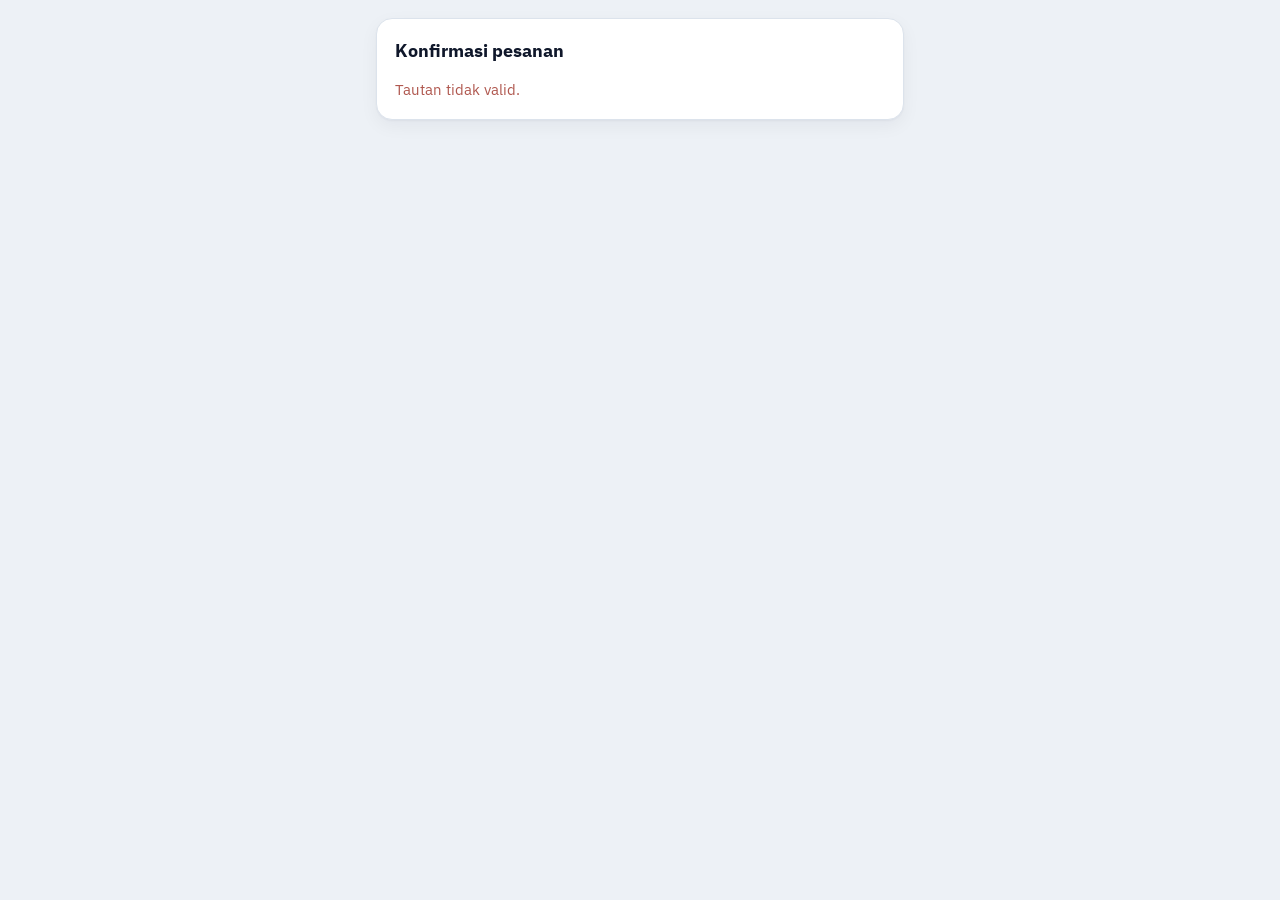
<file: docs/konfirmasi.html>
<!doctype html>
<html lang="id">
<head>
<meta charset="utf-8">
<meta name="viewport" content="width=device-width, initial-scale=1">
<meta name="robots" content="noindex, nofollow">
<meta name="color-scheme" content="light">
<title>Konfirmasi Pesanan</title>
<style>
  :root { --bg:#e9e9ec; --kartu:#fff; --teks:#1b1b1f; --redup:#6b6b73; --garis:#c9c9d0; --bahaya:#c0392b; --ok:#1e8e4e; }
  @media (prefers-color-scheme: dark) { :root { --bg:#121214; --kartu:#1c1c20; --teks:#ececf0; --redup:#9a9aa4; --garis:#3a3a42; --bahaya:#ef6b5b; --ok:#4cc27f; } }
  * { box-sizing:border-box; }
  html, body { margin:0; background:var(--bg); color:var(--teks); font:16px/1.5 system-ui, -apple-system, "Segoe UI", sans-serif; }
  main { max-width:560px; margin:0 auto; padding:18px 16px 40px; }
  .kartu { background:var(--kartu); border:1px solid var(--garis); border-radius:16px; padding:18px; }
  h1 { font-size:1.15rem; margin:0 0 4px; }
  .sub { color:var(--redup); font-size:.88rem; margin:0 0 14px; }
  .rl { display:flex; justify-content:space-between; gap:12px; padding:7px 0; border-bottom:1px solid var(--garis); font-size:.92rem; }
  .rl span:first-child { color:var(--redup); } .rl span:last-child { text-align:right; font-weight:600; }
  .item { font-size:.88rem; color:var(--redup); padding:2px 0; }
  label { display:block; margin-top:14px; font-size:.86rem; color:var(--redup); }
  input, textarea { width:100%; margin-top:4px; padding:12px; border-radius:12px; border:1px solid var(--garis); background:transparent; color:inherit; font:inherit; }
  textarea { min-height:70px; resize:vertical; }
  .tombol { display:flex; gap:10px; margin-top:16px; flex-wrap:wrap; }
  button { flex:1; min-width:140px; padding:13px 16px; border-radius:12px; border:1px solid var(--garis); background:transparent; color:inherit; font:inherit; font-weight:600; cursor:pointer; }
  button.utama { background:var(--ok); border-color:var(--ok); color:#fff; }
  button:disabled { opacity:.6; cursor:default; }
  #pesan { margin-top:12px; font-size:.92rem; } .gagal { color:var(--bahaya); } .sukses { color:var(--ok); font-weight:600; }
  .status { margin-top:10px; padding:10px 12px; border-radius:12px; border:1px solid var(--garis); font-size:.9rem; }
</style>
<link rel="stylesheet" href="https://fonts.googleapis.com/css2?family=IBM+Plex+Sans:wght@400;500;600;700&display=swap">
<link rel="stylesheet" href="aset/tema-ringan.css?v=1.291">
</head>
<body>
<main>
  <div class="kartu">
    <h1 id="judul">Konfirmasi pesanan</h1>
    <p class="sub" id="sub">Memuat ringkasan…</p>
    <div id="isi"></div>
    <div id="status" class="status" hidden></div>
    <form id="form" hidden>
      <label for="tgl" id="lbTgl">Pesanan bisa selesai / datang pada tanggal</label>
      <input id="tgl" type="date" required>
      <label for="cat">Catatan (opsional), misalnya ukuran yang belum ada</label>
      <textarea id="cat" maxlength="500"></textarea>
      <div class="tombol">
        <button class="utama" id="ya" type="submit">Konfirmasi tanggal</button>
        <button id="tidak" type="button">Belum bisa dipenuhi</button>
      </div>
    </form>
    <div id="pesan" role="status"></div>
  </div>
</main>
<script>
  // Parameter dari tombol di notifikasi ntfy: t = token pengiriman (acak, hanya dimiliki vendor).
  const FN = 'https://vqcusagijiavaoljfrib.supabase.co/functions/v1/konfirmasi-vendor';
  const t = new URLSearchParams(location.search).get('t') || '', $ = i => document.getElementById(i);
  const baris = (k, v) => { const d = document.createElement('div'); d.className = 'rl'; const a = document.createElement('span'), b = document.createElement('span'); a.textContent = k; b.textContent = v; d.append(a, b); return d; };
  const tglID = iso => new Date(iso + 'T00:00:00Z').toLocaleDateString('id-ID', { timeZone: 'UTC', day: 'numeric', month: 'long', year: 'numeric' });
  const wib = (n = 0) => new Date(Date.now() + 7 * 3600e3 + n * 864e5).toISOString().slice(0, 10);
  function tampilStatus(x) {
    const s = $('status'); s.hidden = true;
    if (x.status === 'dikonfirmasi') { s.hidden = false; s.textContent = `Jawaban tercatat: siap ${tglID(String(x.estimasi).slice(0, 10))}${x.catatan ? ' · ' + x.catatan : ''}. Anda masih bisa mengubahnya di bawah.`; }
    else if (x.status === 'tidak_bisa') { s.hidden = false; s.textContent = `Jawaban tercatat: belum bisa dipenuhi${x.catatan ? ' · ' + x.catatan : ''}. Anda masih bisa mengubahnya di bawah.`; }
  }
  async function muat() {
    if (t.length < 32) { $('sub').textContent = ''; $('pesan').innerHTML = '<span class="gagal">Tautan tidak valid.</span>'; return; }
    try {
      const r = await fetch(`${FN}?t=${encodeURIComponent(t)}`);
      if (!r.ok) { $('sub').textContent = ''; $('pesan').innerHTML = '<span class="gagal">Tautan tidak dikenali.</span>'; return; }
      const x = await r.json(), rg = x.ringkasan || {};
      const kurang = x.jenis === 'kekurangan';
      $('judul').textContent = kurang ? 'Konfirmasi kekurangan barang' : 'Konfirmasi pesanan'; $('lbTgl').textContent = kurang ? 'Kekurangan barang bisa dikirim pada tanggal' : 'Pesanan bisa selesai / datang pada tanggal';
      $('sub').textContent = kurang ? `Untuk ${x.vendor}. Mohon periksa kekurangan berikut, lalu isi tanggal kapan bisa dikirim.` : `Untuk ${x.vendor}. Mohon periksa pesanan, lalu isi tanggal kapan bisa selesai.`;
      const isi = $('isi'); isi.textContent = '';
      if (kurang) isi.append(baris('Berdasarkan pengiriman', rg.dasar ? tglID(String(rg.dasar).slice(0, 10)) : '-'), baris('Total kekurangan', `${rg.total_pcs ?? '-'} pcs`));
      else isi.append(baris('Jumlah pesanan', `${rg.total_pcs ?? '-'} pcs`), baris('Jumlah lokasi', String((rg.lokasi || []).length)));
      for (const j of kurang ? (rg.baris || []) : (rg.jenis || [])) { const d = document.createElement('div'); d.className = 'item'; d.textContent = kurang ? String(j) : `${j.jenis}: ${j.total} pcs`; isi.append(d); }
      const pa = document.createElement('a'); pa.href = `${FN}?t=${encodeURIComponent(t)}&pdf=1`; pa.target = '_blank'; pa.rel = 'noopener'; pa.textContent = kurang ? 'Buka surat kekurangan (PDF)' : 'Buka PDF rekap pesanan'; pa.style.cssText = 'display:inline-block;margin-top:10px;font-weight:600'; isi.append(pa);
      tampilStatus(x);
      const tg = $('tgl'); tg.min = wib(); tg.max = wib(180); if (x.estimasi) tg.value = String(x.estimasi).slice(0, 10);
      $('form').hidden = false;
    } catch (e) { $('sub').textContent = ''; $('pesan').innerHTML = '<span class="gagal">Tidak bisa terhubung. Periksa koneksi lalu muat ulang.</span>'; }
  }
  async function kirim(aksi, body, tombol) {
    const teksAsal = tombol.textContent; $('ya').disabled = $('tidak').disabled = true; tombol.textContent = 'Menyimpan…'; $('pesan').textContent = '';
    try {
      const r = await fetch(`${FN}?t=${encodeURIComponent(t)}&a=${aksi}`, { method: 'POST', headers: { 'Content-Type': 'application/json' }, body: JSON.stringify(body) });
      const s = await r.text(), el = document.createElement('span'); el.className = r.ok ? 'sukses' : 'gagal'; el.textContent = s || (r.ok ? 'Tercatat.' : 'Gagal menyimpan.'); $('pesan').textContent = ''; $('pesan').append(el);
      if (r.ok) await muat();
    } catch (e) { $('pesan').innerHTML = '<span class="gagal">Tidak bisa terhubung. Periksa koneksi lalu coba lagi.</span>'; }
    $('ya').disabled = $('tidak').disabled = false; tombol.textContent = teksAsal;
  }
  $('form').onsubmit = e => { e.preventDefault(); if (!$('tgl').value) { $('pesan').innerHTML = '<span class="gagal">Pilih tanggal dulu.</span>'; return; } kirim('jawab', { estimasi: $('tgl').value, catatan: $('cat').value }, $('ya')); };
  $('tidak').onclick = () => { if (confirm('Kirim jawaban bahwa pesanan belum bisa dipenuhi?')) kirim('tidak_bisa', { catatan: $('cat').value }, $('tidak')); };
  muat();
</script>
</body>
</html>
</file>
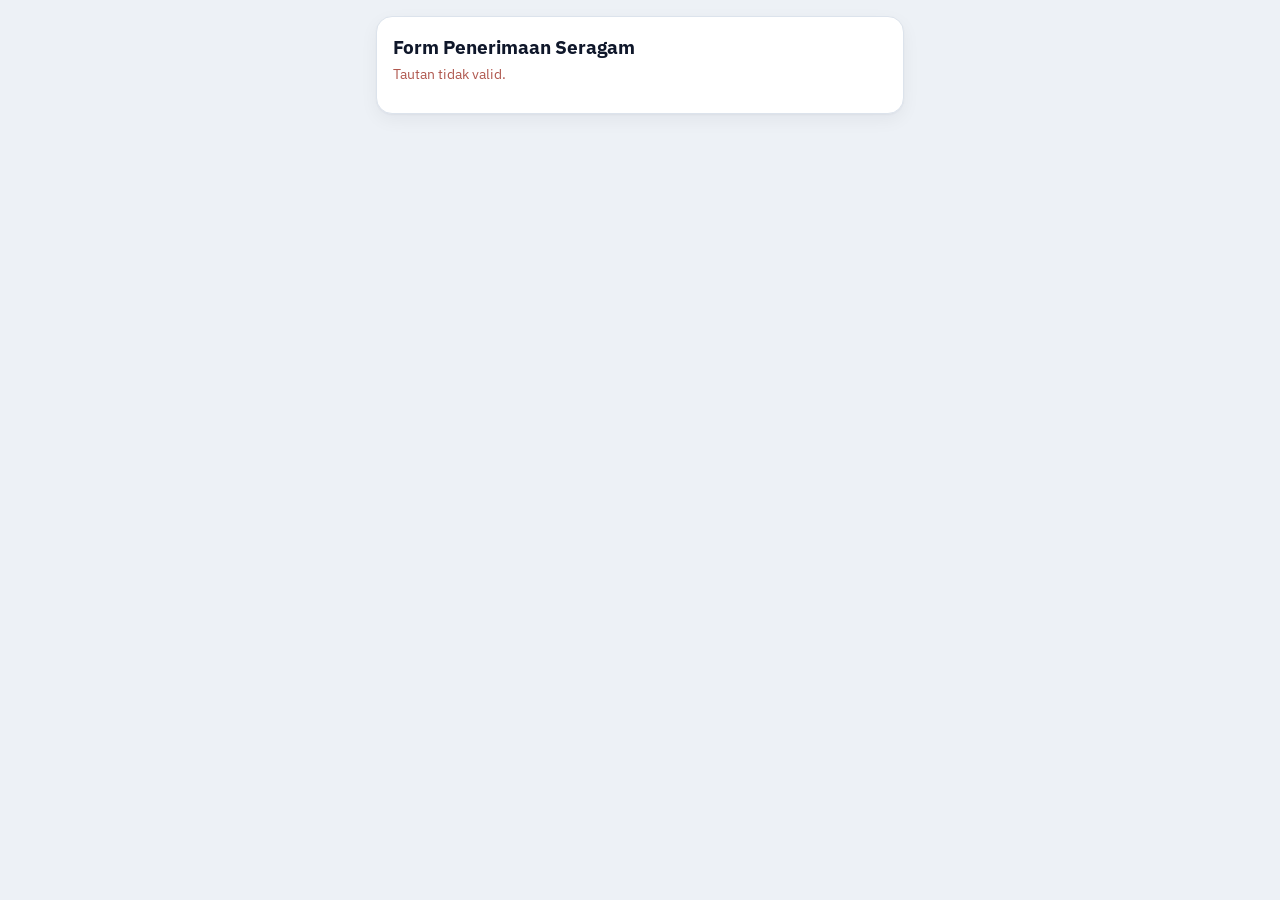
<file: docs/penerimaan.html>
<!doctype html>
<html lang="id">
<head>
<meta charset="utf-8">
<meta name="viewport" content="width=device-width, initial-scale=1">
<meta name="robots" content="noindex, nofollow">
<meta name="color-scheme" content="light">
<title>Form Penerimaan Seragam</title>
<style>
  :root { --bg:#e9e9ec; --kartu:#fff; --teks:#1b1b1f; --redup:#6b6b73; --garis:#c9c9d0; --bahaya:#c0392b; --ok:#1e8e4e; --aksen:#0070c0; }
  @media (prefers-color-scheme: dark) { :root { --bg:#121214; --kartu:#1c1c20; --teks:#ececf0; --redup:#9a9aa4; --garis:#3a3a42; --bahaya:#ef6b5b; --ok:#4cc27f; --aksen:#59a9ee; } }
  * { box-sizing:border-box; }
  html, body { margin:0; background:var(--bg); color:var(--teks); font:16px/1.5 system-ui, -apple-system, "Segoe UI", sans-serif; }
  main { max-width:560px; margin:0 auto; padding:16px 16px 60px; }
  .kartu { background:var(--kartu); border:1px solid var(--garis); border-radius:16px; padding:16px; margin-bottom:14px; }
  h1 { font-size:1.2rem; margin:0 0 2px; } h2 { font-size:1rem; margin:0 0 10px; }
  .sub { color:var(--redup); font-size:.88rem; margin:0 0 12px; }
  .rl { display:flex; justify-content:space-between; gap:12px; padding:6px 0; border-bottom:1px solid var(--garis); font-size:.9rem; }
  .rl:last-child { border-bottom:0; } .rl span:first-child { color:var(--redup); } .rl span:last-child { text-align:right; font-weight:600; }
  label { display:block; font-weight:600; font-size:.88rem; margin:12px 0 5px; }
  input[type=text], input[type=date] { width:100%; padding:11px 12px; border:1px solid var(--garis); border-radius:12px; background:transparent; color:inherit; font:inherit; }
  .aksi { display:flex; gap:8px; margin-top:6px; } .aksi .tombol { flex:1; padding:11px 12px; border-radius:12px; border:1px solid var(--garis); background:transparent; color:inherit; font:inherit; text-align:center; cursor:pointer; margin:0; font-weight:600; }
  .foto { display:flex; flex-wrap:wrap; gap:8px; margin-top:10px; } .foto div { position:relative; } .foto img { width:92px; height:92px; object-fit:cover; border-radius:10px; border:1px solid var(--garis); }
  .foto button { position:absolute; top:-6px; right:-6px; width:24px; height:24px; border-radius:50%; border:0; background:var(--bahaya); color:#fff; font-size:.9rem; line-height:1; }
  #kamera { position:fixed; inset:0; background:#000; z-index:50; display:none; flex-direction:column; }
  #kamera.buka { display:flex; } #kamera video { flex:1; min-height:0; width:100%; object-fit:cover; background:#000; }
  #kamera .bar { display:flex; align-items:center; justify-content:space-between; gap:12px; padding:14px 18px calc(14px + env(safe-area-inset-bottom)); background:#000; color:#fff; }
  #kamera button { border:0; border-radius:99px; font:inherit; font-weight:700; cursor:pointer; }
  #kamera .tutup { background:#333; color:#fff; padding:12px 20px; } #kamera .jepret { width:72px; height:72px; background:#fff; border:5px solid #888; }
  #kamera .info { font-size:.85rem; min-width:90px; }
  .kirim { width:100%; padding:14px; border-radius:14px; border:0; background:var(--aksen); color:#fff; font:inherit; font-weight:700; font-size:1.02rem; cursor:pointer; }
  .kirim:disabled { opacity:.6; } #pesan { margin-top:10px; font-size:.92rem; } .gagal { color:var(--bahaya); } .sukses { color:var(--ok); font-weight:600; }
</style>
<link rel="stylesheet" href="https://fonts.googleapis.com/css2?family=IBM+Plex+Sans:wght@400;500;600;700&display=swap">
<link rel="stylesheet" href="aset/tema-ringan.css?v=1.291">
</head>
<body>
<main>
  <div class="kartu" id="info"><h1>Form Penerimaan Seragam</h1><p class="sub" id="sub">Memuat data surat jalan…</p><div id="meta"></div></div>
  <form id="f" hidden>
    <div class="kartu">
      <label for="penerima">Nama penerima</label><input type="text" id="penerima" maxlength="120" required autocomplete="name">
      <label for="tgl">Tanggal terima</label><input type="date" id="tgl" required>
    </div>
    <div class="kartu"><h2>Foto penerimaan</h2><p class="sub">Foto seragam yang diterima dan surat jalan yang sudah ditandatangani (maksimal 8 foto).</p>
      <div class="aksi"><button type="button" class="tombol" id="btnKamera">📷 Ambil foto</button><label class="tombol" for="fotoIn">🖼️ Pilih dari galeri</label></div>
      <div class="sub" id="infoFoto" style="margin:8px 0 0"></div>
      <input type="file" id="fotoKamera" accept="image/*" capture="environment" hidden><input type="file" id="fotoIn" accept="image/*" multiple hidden><div class="foto" id="foto"></div></div>
    <button class="kirim" id="kirim" type="submit">Kirim penerimaan</button><div id="pesan" role="status"></div>
  </form>
</main>
<div id="kamera" role="dialog" aria-label="Kamera"><video id="video" playsinline autoplay muted></video><div class="bar"><button type="button" class="tutup" id="kTutup">Selesai</button><button type="button" class="jepret" id="kJepret" aria-label="Ambil foto"></button><div class="info" id="kInfo">0 foto</div></div></div>
<script>
  const FN = 'https://vqcusagijiavaoljfrib.supabase.co/functions/v1/penerimaan';
  const q = new URLSearchParams(location.search), id = q.get('id') || '', t = q.get('t') || '';
  const $ = i => document.getElementById(i), esc = s => String(s == null ? '' : s).replace(/[&<>"]/g, c => ({ '&': '&amp;', '<': '&lt;', '>': '&gt;', '"': '&quot;' }[c]));
  const tglId = d => new Date(d + 'T00:00:00').toLocaleDateString('id-ID', { day: 'numeric', month: 'long', year: 'numeric' });
  let fotos = [];
  // foto diperkecil dulu di perangkat agar cepat terkirim
  const kecilkan = file => new Promise((ok, no) => { const img = new Image(), u = URL.createObjectURL(file); img.onload = () => { const m = 1280, s = Math.min(1, m / Math.max(img.width, img.height)), c = document.createElement('canvas'); c.width = Math.round(img.width * s); c.height = Math.round(img.height * s); c.getContext('2d').drawImage(img, 0, 0, c.width, c.height); URL.revokeObjectURL(u); ok(c.toDataURL('image/jpeg', 0.72)); }; img.onerror = () => no(new Error('Foto tidak terbaca')); img.src = u; });
  function renderFoto() { $('foto').innerHTML = fotos.map((f, i) => `<div><img src="${f}" alt="foto ${i + 1}"><button type="button" data-fx="${i}" aria-label="Hapus foto">×</button></div>`).join(''); }
  const infoFoto = (t, galat) => { const e = $('infoFoto'); e.textContent = t || ''; e.style.color = galat ? 'var(--bahaya)' : ''; };
  $('fotoKamera').onchange = $('fotoIn').onchange = async e => {
    let gagal = 0; for (const f of [...e.target.files]) { if (fotos.length >= 8) { infoFoto('Maksimal 8 foto.', true); break; } try { fotos.push(await kecilkan(f)); } catch (x) { gagal++; } }
    e.target.value = ''; renderFoto(); if (gagal) infoFoto(gagal + ' foto gagal dibaca (format tidak didukung). Coba ambil ulang atau pilih foto lain.', true); else infoFoto('');
  };
  // kamera di dalam halaman: pratinjau langsung + tombol jepret (tidak bergantung pada pemilih berkas bawaan browser)
  let aliran = null;
  const tutupKamera = () => { if (aliran) aliran.getTracks().forEach(t => t.stop()); aliran = null; $('kamera').classList.remove('buka'); renderFoto(); };
  $('btnKamera').onclick = async () => {
    infoFoto('');
    if (fotos.length >= 8) { infoFoto('Maksimal 8 foto.', true); return; }
    if (!(navigator.mediaDevices && navigator.mediaDevices.getUserMedia)) { infoFoto('Browser ini tidak mendukung kamera langsung. Membuka kamera bawaan HP…'); $('fotoKamera').click(); return; }
    try {
      aliran = await navigator.mediaDevices.getUserMedia({ video: { facingMode: { ideal: 'environment' }, width: { ideal: 1920 } }, audio: false });
      $('video').srcObject = aliran; await $('video').play().catch(() => {}); $('kInfo').textContent = fotos.length + ' foto'; $('kamera').classList.add('buka');
    } catch (x) {
      infoFoto('Kamera tidak bisa dibuka (' + (x && x.name === 'NotAllowedError' ? 'izin kamera ditolak. Izinkan kamera untuk situs ini, atau buka tautan ini di Chrome/Safari bukan di dalam aplikasi WhatsApp' : 'kamera tidak tersedia') + '). Mencoba kamera bawaan HP…', true);
      $('fotoKamera').click();
    }
  };
  $('kJepret').onclick = () => {
    const v = $('video'); if (!v.videoWidth) return; if (fotos.length >= 8) { $('kInfo').textContent = 'Maksimal 8'; return; }
    const m = 1280, sk = Math.min(1, m / Math.max(v.videoWidth, v.videoHeight)), c = document.createElement('canvas'); c.width = Math.round(v.videoWidth * sk); c.height = Math.round(v.videoHeight * sk);
    c.getContext('2d').drawImage(v, 0, 0, c.width, c.height); fotos.push(c.toDataURL('image/jpeg', 0.72)); $('kInfo').textContent = fotos.length + ' foto ✓'; if (navigator.vibrate) navigator.vibrate(30);
  };
  $('kTutup').onclick = tutupKamera;
  $('foto').onclick = e => { const b = e.target.closest('[data-fx]'); if (b) { fotos.splice(Number(b.dataset.fx), 1); renderFoto(); } };

  async function muat() {
    if (!/^\d+$/.test(id) || t.length < 32) { $('sub').innerHTML = '<span class="gagal">Tautan tidak valid.</span>'; return; }
    try {
      const r = await fetch(`${FN}?id=${encodeURIComponent(id)}&t=${encodeURIComponent(t)}`), j = await r.json();
      if (!r.ok) { $('sub').innerHTML = `<span class="gagal">${esc(j.error || 'Tautan tidak dikenali.')}</span>`; return; }
      $('sub').textContent = 'Form ini khusus untuk penerima seragam di lokasi.';
      $('meta').innerHTML = [['Lokasi', j.client], ['Bagian kerja', j.bagian], ['No. surat jalan', j.no_surat_jalan], ['Jumlah barang', j.rows.reduce((a, r) => a + r.qty, 0) + ' pcs']].map(([a, b]) => `<div class="rl"><span>${a}</span><span>${esc(b)}</span></div>`).join('');
      if (j.sudah) { $('meta').innerHTML += `<div class="sukses" style="margin-top:10px">Penerimaan sudah diisi oleh ${esc(j.sudah.penerima)} pada ${tglId(j.sudah.tanggal_terima)}. Terima kasih.</div>`; return; }
      $('tgl').value = new Date(Date.now() + 7 * 3600e3).toISOString().slice(0, 10); $('f').hidden = false;
    } catch (e) { $('sub').innerHTML = '<span class="gagal">Tidak bisa terhubung. Periksa koneksi lalu muat ulang.</span>'; }
  }
  $('f').onsubmit = async e => {
    e.preventDefault(); const ps = $('pesan'); ps.className = ''; ps.textContent = '';
    if (!fotos.length) { ps.className = 'gagal'; ps.textContent = 'Lampirkan minimal satu foto.'; return; }
    if (!confirm('Kirim penerimaan? Setelah dikirim tidak bisa diubah.')) return;
    $('kirim').disabled = true; $('kirim').textContent = 'Mengirim…';
    try {
      const r = await fetch(FN, { method: 'POST', headers: { 'Content-Type': 'application/json' }, body: JSON.stringify({ id: Number(id), t, penerima: $('penerima').value, tanggal_terima: $('tgl').value, foto: fotos }) });
      const j = await r.json().catch(() => ({}));
      if (!r.ok) throw new Error(j.error || 'HTTP ' + r.status);
      $('f').hidden = true; $('meta').innerHTML += '<div class="sukses" style="margin-top:12px">Penerimaan berhasil dikirim. Terima kasih.</div>'; window.scrollTo({ top: 0 });
    } catch (x) { ps.className = 'gagal'; ps.textContent = 'Gagal: ' + x.message; $('kirim').disabled = false; $('kirim').textContent = 'Kirim penerimaan'; }
  };
  muat();
</script>
</body>
</html>
</file>
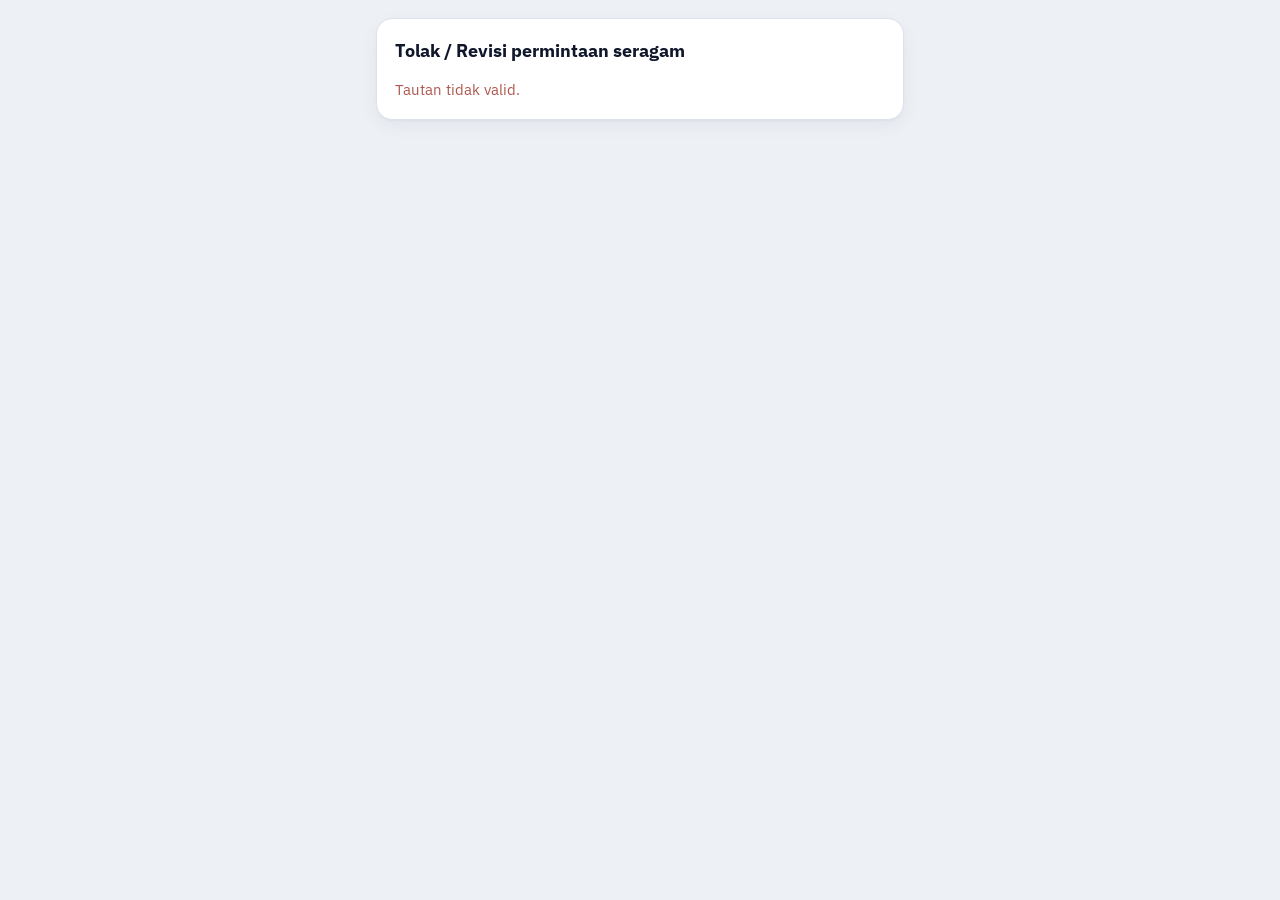
<file: docs/revisi.html>
<!doctype html>
<html lang="id">
<head>
<meta charset="utf-8">
<meta name="viewport" content="width=device-width, initial-scale=1">
<meta name="robots" content="noindex, nofollow">
<meta name="color-scheme" content="light">
<title>Tolak / Revisi Permintaan</title>
<style>
  :root { --bg:#e9e9ec; --kartu:#fff; --teks:#1b1b1f; --redup:#6b6b73; --garis:#c9c9d0; --bahaya:#c0392b; --ok:#1e8e4e; }
  @media (prefers-color-scheme: dark) { :root { --bg:#121214; --kartu:#1c1c20; --teks:#ececf0; --redup:#9a9aa4; --garis:#3a3a42; --bahaya:#ef6b5b; --ok:#4cc27f; } }
  * { box-sizing:border-box; }
  html, body { margin:0; background:var(--bg); color:var(--teks); font:16px/1.5 system-ui, -apple-system, "Segoe UI", sans-serif; }
  main { max-width:560px; margin:0 auto; padding:18px 16px 40px; }
  .kartu { background:var(--kartu); border:1px solid var(--garis); border-radius:16px; padding:18px; }
  h1 { font-size:1.15rem; margin:0 0 4px; }
  .sub { color:var(--redup); font-size:.88rem; margin:0 0 14px; }
  label { display:block; font-weight:600; font-size:.9rem; margin-bottom:6px; }
  textarea { width:100%; min-height:130px; padding:10px 12px; border:1px solid var(--garis); border-radius:12px; background:transparent; color:inherit; font:inherit; resize:vertical; }
  .tombol { display:flex; gap:10px; margin-top:14px; flex-wrap:wrap; }
  button, a.btn { flex:1; min-width:140px; padding:12px 16px; border-radius:12px; border:1px solid var(--garis); background:transparent; color:inherit; font:inherit; font-weight:600; text-align:center; text-decoration:none; cursor:pointer; }
  button.utama { background:var(--bahaya); border-color:var(--bahaya); color:#fff; }
  button:disabled { opacity:.6; cursor:default; }
  #pesan { margin-top:12px; font-size:.92rem; }
  .gagal { color:var(--bahaya); } .sukses { color:var(--ok); font-weight:600; }
  .hitung { text-align:right; color:var(--redup); font-size:.78rem; margin-top:4px; }
</style>
<link rel="stylesheet" href="https://fonts.googleapis.com/css2?family=IBM+Plex+Sans:wght@400;500;600;700&display=swap">
<link rel="stylesheet" href="aset/tema-ringan.css?v=1.291">
</head>
<body>
<main>
  <div class="kartu" id="kartu">
    <h1>Tolak / Revisi permintaan seragam</h1>
    <p class="sub" id="sub">Tulis alasan atau bagian yang perlu direvisi. Alasan ini tampil di web administrasi.</p>
    <form id="f">
      <label for="alasan">Alasan / catatan revisi</label>
      <textarea id="alasan" maxlength="500" placeholder="Contoh: jumlah celana melebihi anggota, mohon dicek ulang" required></textarea>
      <div class="hitung"><span id="n">0</span>/500</div>
      <div class="tombol"><button class="utama" id="kirim" type="submit">Kirim penolakan</button></div>
    </form>
    <div id="pesan" role="status"></div>
  </div>
</main>
<script>
  // Parameter dari tombol di notifikasi: id = nomor permintaan, p = pimpinan (yasir|ferry), t = token pribadi pimpinan tersebut.
  const FN = 'https://vqcusagijiavaoljfrib.supabase.co/functions/v1/keputusan';
  const q = new URLSearchParams(location.search), id = q.get('id') || '', p = q.get('p') || '', t = q.get('t') || '', m = q.get('m') === 'peralatan' ? '&m=peralatan' : '';
  const $ = i => document.getElementById(i);
  const nama = { yasir: 'Pak Yasir', ferry: 'Pak Ferry' }[p];
  if (!/^\d+$/.test(id) || !nama || t.length < 32) { $('f').hidden = true; $('sub').textContent = ''; $('pesan').innerHTML = '<span class="gagal">Tautan tidak valid.</span>'; }
  else $('sub').textContent = `${nama}, tulis alasan atau bagian yang perlu direvisi. Alasan ini tampil di web administrasi.`;
  $('alasan').oninput = () => { $('n').textContent = $('alasan').value.length; };
  $('f').onsubmit = async e => {
    e.preventDefault();
    const alasan = $('alasan').value.trim(); if (!alasan) return;
    $('kirim').disabled = true; $('kirim').textContent = 'Mengirim…'; $('pesan').textContent = '';
    try {
      const r = await fetch(`${FN}?id=${encodeURIComponent(id)}&p=${encodeURIComponent(p)}&t=${encodeURIComponent(t)}&a=tolak${m}`, { method: 'POST', headers: { 'Content-Type': 'application/json' }, body: JSON.stringify({ alasan }) });
      const teks = await r.text();
      if (r.ok) { $('f').hidden = true; $('pesan').innerHTML = ''; const s = document.createElement('div'); s.className = 'sukses'; s.textContent = teks; $('pesan').append(s); }
      else { const s = document.createElement('span'); s.className = 'gagal'; s.textContent = teks || 'Gagal mengirim.'; $('pesan').append(s); $('kirim').disabled = false; $('kirim').textContent = 'Kirim penolakan'; }
    } catch (x) { $('pesan').innerHTML = '<span class="gagal">Tidak bisa terhubung. Periksa koneksi lalu coba lagi.</span>'; $('kirim').disabled = false; $('kirim').textContent = 'Kirim penolakan'; }
  };
</script>
</body>
</html>
</file>
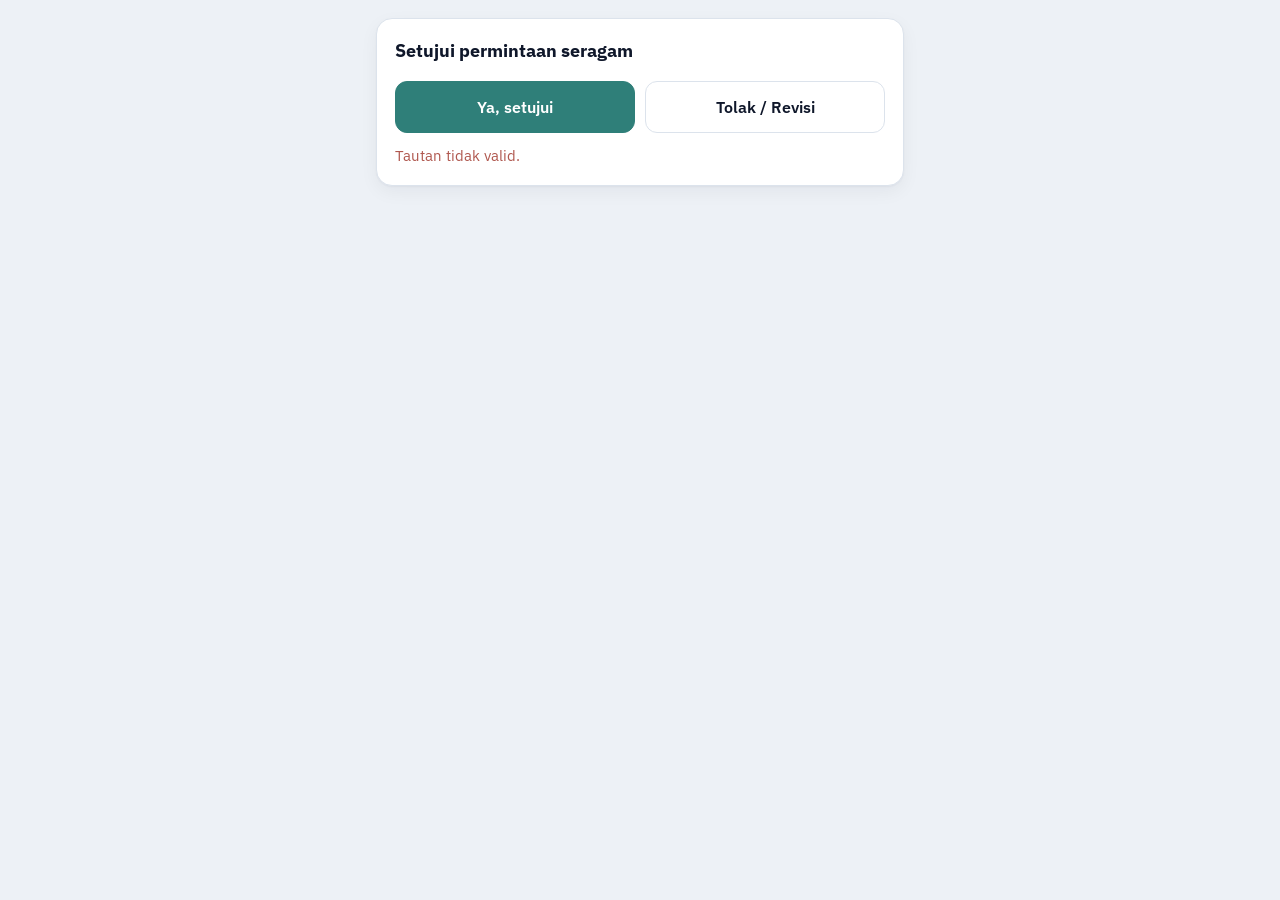
<file: docs/setujui.html>
<!doctype html>
<html lang="id">
<head>
<meta charset="utf-8">
<meta name="viewport" content="width=device-width, initial-scale=1">
<meta name="robots" content="noindex, nofollow">
<meta name="color-scheme" content="light">
<title>Setujui Permintaan</title>
<style>
  :root { --bg:#e9e9ec; --kartu:#fff; --teks:#1b1b1f; --redup:#6b6b73; --garis:#c9c9d0; --bahaya:#c0392b; --ok:#1e8e4e; }
  @media (prefers-color-scheme: dark) { :root { --bg:#121214; --kartu:#1c1c20; --teks:#ececf0; --redup:#9a9aa4; --garis:#3a3a42; --bahaya:#ef6b5b; --ok:#4cc27f; } }
  * { box-sizing:border-box; }
  html, body { margin:0; background:var(--bg); color:var(--teks); font:16px/1.5 system-ui, -apple-system, "Segoe UI", sans-serif; }
  main { max-width:560px; margin:0 auto; padding:18px 16px 40px; }
  .kartu { background:var(--kartu); border:1px solid var(--garis); border-radius:16px; padding:18px; }
  h1 { font-size:1.15rem; margin:0 0 4px; }
  .sub { color:var(--redup); font-size:.88rem; margin:0 0 14px; }
  .rl { display:flex; justify-content:space-between; gap:12px; padding:7px 0; border-bottom:1px solid var(--garis); font-size:.92rem; }
  .rl:last-of-type { border-bottom:0; }
  .rl span:first-child { color:var(--redup); }
  .rl span:last-child { text-align:right; font-weight:600; }
  .item { font-size:.88rem; color:var(--redup); padding:2px 0; }
  .tombol { display:flex; gap:10px; margin-top:16px; flex-wrap:wrap; }
  button, a.btn { flex:1; min-width:140px; padding:13px 16px; border-radius:12px; border:1px solid var(--garis); background:transparent; color:inherit; font:inherit; font-weight:600; text-align:center; text-decoration:none; cursor:pointer; }
  button.utama { background:var(--ok); border-color:var(--ok); color:#fff; }
  button:disabled { opacity:.6; cursor:default; }
  #pesan { margin-top:12px; font-size:.92rem; }
  .gagal { color:var(--bahaya); } .sukses { color:var(--ok); font-weight:600; }
  .neg { color:var(--bahaya); }
</style>
<link rel="stylesheet" href="https://fonts.googleapis.com/css2?family=IBM+Plex+Sans:wght@400;500;600;700&display=swap">
<link rel="stylesheet" href="aset/tema-ringan.css?v=1.291">
</head>
<body>
<main>
  <div class="kartu">
    <h1 id="judul">Setujui permintaan seragam</h1>
    <p class="sub" id="sub">Memuat ringkasan…</p>
    <div id="isi"></div>
    <p class="sub" id="catatTtd" hidden style="margin:12px 0 0">Dengan menekan <b>Ya, setujui</b>, tanda tangan digital Anda otomatis ditempel pada memo dan PO beserta tanggal, jam, dan kode verifikasi.</p>
    <div class="tombol" id="tombol" hidden>
      <button class="utama" id="setuju" type="button">Ya, setujui</button>
      <a class="btn" id="tolak" href="#">Tolak / Revisi</a>
    </div>
    <div id="pesan" role="status"></div>
  </div>
</main>
<script>
  // Parameter dari tombol di notifikasi: id = nomor permintaan, p = pimpinan (yasir|ferry), t = token pribadi pimpinan tersebut.
  const FN = 'https://vqcusagijiavaoljfrib.supabase.co/functions/v1/keputusan';
  const q = new URLSearchParams(location.search), id = q.get('id') || '', p = q.get('p') || '', t = q.get('t') || '';
  const $ = i => document.getElementById(i);
  let suratUrl = '';
  const nama = { yasir: 'Pak Yasir', ferry: 'Pak Ferry' }[p];
  const rp = n => 'Rp' + Math.round(Number(n) || 0).toLocaleString('id-ID');
  const baris = (k, v, cls) => { const d = document.createElement('div'); d.className = 'rl'; const a = document.createElement('span'), b = document.createElement('span'); a.textContent = k; b.textContent = v; if (cls) b.className = cls; d.append(a, b); return d; };
  async function muat() {
    if (!/^\d+$/.test(id) || !nama || t.length < 32) { $('sub').textContent = ''; $('pesan').innerHTML = '<span class="gagal">Tautan tidak valid.</span>'; return; }
    try {
      const r = await fetch(`${FN}?id=${encodeURIComponent(id)}&p=${encodeURIComponent(p)}&t=${encodeURIComponent(t)}`);
      if (!r.ok) { $('sub').textContent = ''; $('pesan').innerHTML = '<span class="gagal">Tautan tidak dikenali.</span>'; return; }
      const x = await r.json();
      $('sub').textContent = `${nama}, periksa ringkasan ini sebelum menyetujui.`;
      const isi = $('isi'); isi.textContent = '';
      isi.append(baris('Lokasi', x.client), baris('Bagian', x.bagian_kerja), baris('Anggaran RAB', rp(x.rab)), baris('Total jual', rp(x.total_jual)), baris('Total beli', rp(x.total_beli)), baris('Untung', rp(x.untung), x.untung < 0 ? 'neg' : ''));
      for (const i of x.items || []) { const d = document.createElement('div'); d.className = 'item'; d.textContent = `${i.qty} × ${i.nama}`; isi.append(d); }
      if (x.memo) { const d = document.createElement('div'); d.className = 'item'; d.textContent = 'Catatan: ' + x.memo; isi.append(d); }
      suratUrl = x.lampiran_url || '';
      if (x.lampiran_url) { const a = document.createElement('a'); a.href = x.lampiran_url; a.textContent = 'Buka surat lengkap'; a.style.cssText = 'display:inline-block;margin-top:8px;font-size:.9rem'; isi.append(a); }
      if (x.saya !== 'menunggu') { $('pesan').innerHTML = `<span class="sukses">${nama} sudah memutuskan: ${x.saya === 'disetujui' ? 'disetujui' : 'ditolak / revisi'}.</span>`; return; }
      $('tolak').href = `revisi.html?id=${encodeURIComponent(id)}&p=${encodeURIComponent(p)}&t=${encodeURIComponent(t)}`;
      $('tombol').hidden = false; $('catatTtd').hidden = false;
    } catch (e) { $('sub').textContent = ''; $('pesan').innerHTML = '<span class="gagal">Tidak bisa terhubung. Periksa koneksi lalu muat ulang.</span>'; }
  }
  $('setuju').onclick = async () => {
    $('setuju').disabled = true; $('setuju').textContent = 'Menyimpan…'; $('pesan').textContent = '';
    try {
      const r = await fetch(`${FN}?id=${encodeURIComponent(id)}&p=${encodeURIComponent(p)}&t=${encodeURIComponent(t)}&a=setuju`, { method: 'POST' });
      const teks = await r.text();
      if (r.ok) {
        $('tombol').hidden = true; $('catatTtd').hidden = true; const s = document.createElement('div'); s.className = 'sukses'; s.textContent = teks; $('pesan').append(s);
        if (suratUrl) { const a = document.createElement('a'); a.href = suratUrl; a.textContent = 'Lihat surat dengan tanda tangan Anda'; a.style.cssText = 'display:inline-block;margin-top:8px;font-size:.92rem'; $('pesan').append(a); }
      }
      else { const s = document.createElement('span'); s.className = 'gagal'; s.textContent = teks || 'Gagal menyimpan.'; $('pesan').append(s); $('setuju').disabled = false; $('setuju').textContent = 'Ya, setujui'; }
    } catch (e) { $('pesan').innerHTML = '<span class="gagal">Tidak bisa terhubung. Periksa koneksi lalu coba lagi.</span>'; $('setuju').disabled = false; $('setuju').textContent = 'Ya, setujui'; }
  };
  muat();
</script>
</body>
</html>
</file>
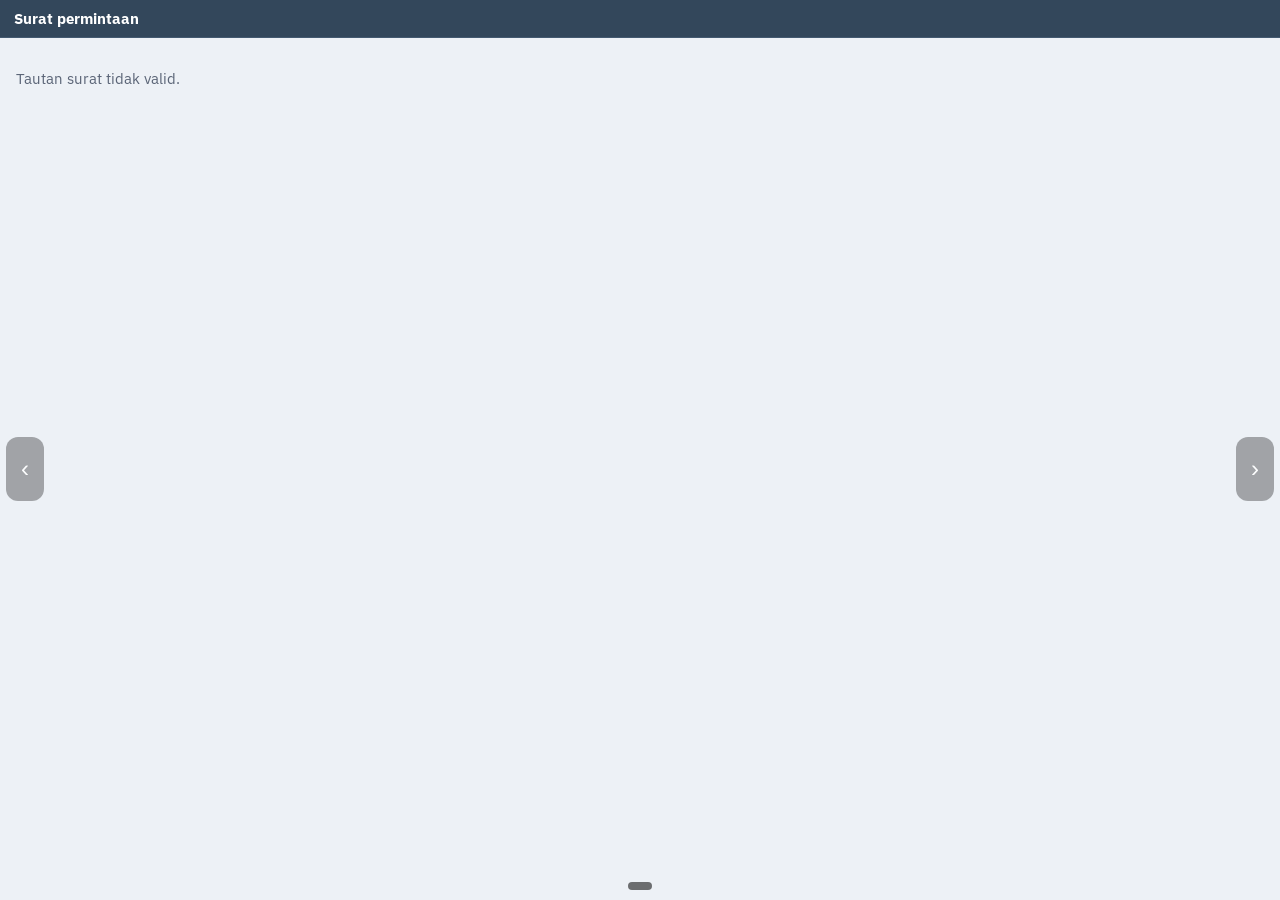
<file: docs/surat.html>
<!doctype html>
<html lang="id">
<head>
<meta charset="utf-8">
<meta name="viewport" content="width=device-width, initial-scale=1">
<meta name="robots" content="noindex, nofollow">
<meta name="color-scheme" content="light">
<title>Surat Permintaan</title>
<style>
  :root { --bg:#e9e9ec; --kartu:#fff; --teks:#1b1b1f; --redup:#6b6b73; }
  @media (prefers-color-scheme: dark) { :root { --bg:#121214; --teks:#ececf0; --redup:#9a9aa4; } }
  * { box-sizing:border-box; }
  html, body { margin:0; height:100%; background:var(--bg); color:var(--teks); font:15px/1.45 system-ui, -apple-system, "Segoe UI", sans-serif; }
  body { display:flex; flex-direction:column; height:100dvh; overflow:hidden; }
  header { flex:none; padding:8px 14px; background:var(--bg); border-bottom:1px solid rgba(128,128,128,.25); }
  header b { display:block; font-size:.98rem; overflow:hidden; text-overflow:ellipsis; white-space:nowrap; }
  header span { color:var(--redup); font-size:.76rem; }
  /* satu halaman per layar: geser ke samping untuk pindah halaman, cubit atau ketuk dua kali untuk memperbesar (gambar aslinya 2000 px, jadi huruf tetap tajam) */
  #pager { position:relative; flex:1 1 auto; min-height:0; overflow:hidden; touch-action:none; user-select:none; -webkit-user-select:none; }
  #isi { display:flex; height:100%; will-change:transform; }
  #isi.anim { transition:transform .25s ease; }
  .slide { flex:0 0 100%; height:100%; display:flex; align-items:center; justify-content:center; overflow:hidden; }
  .halaman { position:relative; flex:none; background:var(--kartu); transform-origin:50% 50%; will-change:transform; box-shadow:0 2px 14px rgba(0,0,0,.25); }
  .halaman > img { display:block; width:100%; height:100%; background:var(--kartu); -webkit-user-drag:none; pointer-events:none; }
  .nav { position:absolute; top:50%; transform:translateY(-50%); z-index:4; width:38px; height:64px; border:0; border-radius:12px; background:rgba(0,0,0,.38); color:#fff; font-size:1.6rem; line-height:1; cursor:pointer; opacity:.85; }
  .nav[disabled] { opacity:.2; cursor:default; } #sebelum { left:6px; } #sesudah { right:6px; }
  @media (pointer:coarse) { .nav { display:none; } }
  #penanda { position:absolute; left:50%; bottom:10px; transform:translateX(-50%); z-index:4; padding:4px 12px; border-radius:99px; background:rgba(0,0,0,.55); color:#fff; font-size:.78rem; pointer-events:none; white-space:nowrap; }
  .info { padding:30px 16px; text-align:center; color:var(--redup); }
  /* tanda tangan digital pimpinan ditempel di atas halaman (posisi = pecahan lebar/tinggi halaman, jadi ikut membesar saat dicubit) */
  .halaman { position:relative; }
  .ttd { position:absolute; transform:translateX(-50%); pointer-events:none; text-align:center; }
  .ttd img { display:block; width:100%; height:100%; object-fit:contain; background:none; }
  .ttd-ket { position:absolute; transform:translateX(-50%); white-space:nowrap; text-align:center; color:#555; font-family:Arial, sans-serif; line-height:1.15; pointer-events:none; }
  #aksi { flex:none; padding:6px 14px; }
  #aksi button { padding:9px 14px; border-radius:10px; border:1px solid rgba(128,128,128,.4); background:transparent; color:inherit; font:inherit; font-size:.85rem; cursor:pointer; }
  #aksi button:disabled { opacity:.6; cursor:default; }
</style>
<link rel="stylesheet" href="https://fonts.googleapis.com/css2?family=IBM+Plex+Sans:wght@400;500;600;700&display=swap">
<link rel="stylesheet" href="aset/tema-ringan.css?v=1.291">
</head>
<body>
<header><b id="judul">Surat permintaan</b><span id="sub">Memuat…</span></header>
<div id="aksi" hidden><button id="unduh" type="button">Unduh PDF bertanda tangan</button> <span id="infoTtd" style="color:var(--redup);font-size:.78rem"></span></div>
<div id="pager"><div id="isi"></div><button class="nav" id="sebelum" type="button" aria-label="Halaman sebelumnya">‹</button><button class="nav" id="sesudah" type="button" aria-label="Halaman berikutnya">›</button><div id="penanda"></div></div>
<script>
  // Alamat berkas di Supabase Storage (bucket publik, nama folder acak). Parameter: f = folder, n = jumlah halaman, j = judul.
  const BASE = 'https://vqcusagijiavaoljfrib.supabase.co/storage/v1/object/public/lampiran-surat/';
  const q = new URLSearchParams(location.search);
  const f = q.get('f') || '', n = Math.floor(Number(q.get('n')) || 0), j = (q.get('j') || '').slice(0, 160);
  const isi = document.getElementById('isi');
  if (!/^\d+-[a-f0-9]{24}$/.test(f) || n < 1 || n > 60) {
    document.getElementById('sub').textContent = '';
    isi.innerHTML = '<div class="info">Tautan surat tidak valid.</div>';
  } else {
    if (j) { document.getElementById('judul').textContent = j; document.title = j; }
    document.getElementById('sub').textContent = `${n} halaman · geser untuk pindah halaman · cubit atau ketuk dua kali untuk memperbesar`;
    const figs = [];
    for (let i = 1; i <= n; i++) {
      const fig = document.createElement('div'), bungkus = document.createElement('div'), img = new Image(); fig.className = 'slide';
      bungkus.className = 'halaman';
      img.alt = `Halaman ${i} dari ${n}`; img.decoding = 'async'; img.crossOrigin = 'anonymous'; if (i > 6) img.loading = 'lazy';
      img.src = `${BASE}${f}/${String(i).padStart(2, '0')}.jpg`;
      // bila server tidak mengizinkan CORS, tampilkan tetap tanpa mode anonim (hanya unduh PDF bertanda tangan yang butuh CORS)
      img.onerror = () => { if (img.crossOrigin) { img.crossOrigin = null; img.src = img.src; return; } fig.innerHTML = `<div class="info">Halaman ${i} tidak dapat dimuat.</div>`; };
      img.onload = () => ukurHalaman(figs[i - 1]);
      bungkus.append(img); fig.append(bungkus); isi.append(fig); figs.push({ bungkus, img, fig });
    }
    // ---- penampil: ukuran halaman menyesuaikan layar, geser antar halaman, cubit / ketuk dua kali untuk zoom ----
    const pager = document.getElementById('pager'), penanda = document.getElementById('penanda'), btnS = document.getElementById('sebelum'), btnN = document.getElementById('sesudah');
    let hal = 0, skala = 1, tx = 0, ty = 0, dragX = 0;
    function ukurHalaman(fg) {
      if (!fg || !fg.img.naturalWidth) return;
      const W = pager.clientWidth - 12, H = pager.clientHeight - 12, r = Math.min(W / fg.img.naturalWidth, H / fg.img.naturalHeight);
      fg.bungkus.style.width = Math.floor(fg.img.naturalWidth * r) + 'px'; fg.bungkus.style.height = Math.floor(fg.img.naturalHeight * r) + 'px';
    }
    const ukurSemua = () => figs.forEach(ukurHalaman);
    new ResizeObserver(() => { ukurSemua(); pasang(false); }).observe(pager);
    const batas = () => { const fg = figs[hal]; if (!fg) return { x: 0, y: 0 }; const w = fg.bungkus.offsetWidth * skala, h = fg.bungkus.offsetHeight * skala; return { x: Math.max(0, (w - pager.clientWidth) / 2), y: Math.max(0, (h - pager.clientHeight) / 2) }; };
    function pasang(anim) {
      const W = pager.clientWidth; isi.classList.toggle('anim', !!anim); isi.style.transform = `translateX(${-hal * W + dragX}px)`;
      const b = batas(); tx = Math.max(-b.x, Math.min(b.x, tx)); ty = Math.max(-b.y, Math.min(b.y, ty));
      figs.forEach((fg, k) => { fg.bungkus.style.transform = k === hal ? `translate(${tx}px, ${ty}px) scale(${skala})` : ''; });
      penanda.textContent = `Halaman ${hal + 1} dari ${n}` + (skala > 1.05 ? ` · ${skala.toFixed(1).replace('.', ',')}×` : '');
      btnS.disabled = hal === 0; btnN.disabled = hal === n - 1;
    }
    function ke(k, anim = true) { hal = Math.max(0, Math.min(n - 1, k)); skala = 1; tx = ty = 0; dragX = 0; pasang(anim); }
    btnS.onclick = () => ke(hal - 1); btnN.onclick = () => ke(hal + 1);
    document.addEventListener('keydown', e => { if (e.key === 'ArrowLeft') ke(hal - 1); else if (e.key === 'ArrowRight') ke(hal + 1); else if (e.key === '+' || e.key === '=') { skala = Math.min(6, skala * 1.3); pasang(false); } else if (e.key === '-') { skala = Math.max(1, skala / 1.3); if (skala < 1.05) { skala = 1; tx = ty = 0; } pasang(false); } else if (e.key === '0') ke(hal, false); });
    pager.addEventListener('wheel', e => { e.preventDefault(); if (e.ctrlKey || e.metaKey || Math.abs(e.deltaY) > Math.abs(e.deltaX)) { const a = skala; skala = Math.max(1, Math.min(6, skala * Math.exp(-e.deltaY * 0.0025))); const r = pager.getBoundingClientRect(), cx = e.clientX - r.left - r.width / 2, cy = e.clientY - r.top - r.height / 2; tx = cx - (cx - tx) * skala / a; ty = cy - (cy - ty) * skala / a; if (skala < 1.02) { skala = 1; tx = ty = 0; } pasang(false); } }, { passive: false });
    const titik = new Map(); let awal = null, tapTerakhir = { t: 0, x: 0, y: 0 };
    const jarak = () => { const [a, b] = [...titik.values()]; return Math.hypot(a.x - b.x, a.y - b.y); };
    const tengah = () => { const [a, b] = [...titik.values()], r = pager.getBoundingClientRect(); return { x: (a.x + b.x) / 2 - r.left - r.width / 2, y: (a.y + b.y) / 2 - r.top - r.height / 2 }; };
    pager.addEventListener('pointerdown', e => {
      pager.setPointerCapture(e.pointerId); titik.set(e.pointerId, { x: e.clientX, y: e.clientY }); isi.classList.remove('anim');
      awal = titik.size === 2 ? { mode: 'cubit', d: jarak(), skala, tx, ty, m: tengah() } : { mode: 'satu', x: e.clientX, y: e.clientY, tx, ty, t: Date.now(), geser: false, jauh: false };
    });
    pager.addEventListener('pointermove', e => {
      if (!titik.has(e.pointerId) || !awal) return; titik.set(e.pointerId, { x: e.clientX, y: e.clientY });
      if (titik.size >= 2 && awal.mode === 'cubit') {
        const a = skala; skala = Math.max(1, Math.min(6, awal.skala * jarak() / awal.d)); const m = tengah();
        tx = m.x - (awal.m.x - awal.tx) * skala / awal.skala; ty = m.y - (awal.m.y - awal.ty) * skala / awal.skala; pasang(false);
      } else if (awal.mode === 'satu') {
        const dx = e.clientX - awal.x, dy = e.clientY - awal.y; if (Math.hypot(dx, dy) > 8) awal.jauh = true;
        if (skala > 1.02) { tx = awal.tx + dx; ty = awal.ty + dy; pasang(false); }
        else if (awal.geser || Math.abs(dx) > Math.abs(dy) + 4) { awal.geser = true; dragX = dx; pasang(false); }
      }
    });
    const lepas = e => {
      if (!titik.has(e.pointerId)) return; titik.delete(e.pointerId);
      if (awal && awal.mode === 'cubit') { if (skala < 1.05) { skala = 1; tx = ty = 0; } awal = titik.size ? { mode: 'satu', x: [...titik.values()][0].x, y: [...titik.values()][0].y, tx, ty, t: Date.now(), geser: false, jauh: true } : null; pasang(true); return; }
      if (!awal) return; const a = awal; awal = null;
      if (a.geser) { const dx = dragX, W = pager.clientWidth, cepat = Math.abs(dx) / Math.max(1, Date.now() - a.t) > 0.45; dragX = 0; ke(Math.abs(dx) > W * 0.2 || (cepat && Math.abs(dx) > 30) ? hal + (dx < 0 ? 1 : -1) : hal); return; }
      if (!a.jauh && Date.now() - a.t < 350) { // ketukan: dua kali berturut-turut = zoom masuk / keluar
        const r = pager.getBoundingClientRect(), cx = e.clientX - r.left - r.width / 2, cy = e.clientY - r.top - r.height / 2;
        if (Date.now() - tapTerakhir.t < 320 && Math.hypot(e.clientX - tapTerakhir.x, e.clientY - tapTerakhir.y) < 30) {
          tapTerakhir.t = 0;
          if (skala > 1.05) { skala = 1; tx = ty = 0; } else { const s2 = 2.6; tx = cx - (cx - tx) * s2; ty = cy - (cy - ty) * s2; skala = s2; }
          pasang(true);
        } else tapTerakhir = { t: Date.now(), x: e.clientX, y: e.clientY };
      }
    };
    pager.addEventListener('pointerup', lepas); pager.addEventListener('pointercancel', lepas);
    pasang(false);

    // tanda tangan digital pimpinan yang sudah menyetujui (gambar tanda tangan hanya diberikan server setelah ia menekan Setujui)
    const FN = 'https://vqcusagijiavaoljfrib.supabase.co/functions/v1/ttd-surat';
    const tgl = w => new Date(w).toLocaleString('id-ID', { day: '2-digit', month: '2-digit', year: 'numeric', hour: '2-digit', minute: '2-digit', timeZone: 'Asia/Jakarta' }).replace(/\./g, ':');
    let data = null;
    fetch(`${FN}?f=${f}`).then(r => r.ok ? r.json() : null).then(d => {
      if (!d) return; data = d;
      const sudah = Object.keys(d.ttd);
      for (const t of d.pos) {
        const a = d.ttd[t.p], fg = figs[t.hal - 1]; if (!a || !fg) continue;
        const gb = document.createElement('div'), im = new Image(), ket = document.createElement('div');
        gb.className = 'ttd'; gb.style.cssText = `left:${t.x * 100}%;top:${t.y * 100}%;width:${t.w * 100}%;height:${t.h * 100}%`;
        im.src = a.gambar; im.alt = 'Tanda tangan ' + a.nama; gb.append(im);
        ket.className = 'ttd-ket'; ket.style.cssText = `left:${t.x * 100}%;top:${t.cy * 100}%;font-size:${t.fs * 100}cqw`;
        ket.innerHTML = `Disetujui digital<br>${tgl(a.waktu)} WIB · ${a.kode}`;
        fg.bungkus.append(gb, ket);
      }
      // ukuran huruf keterangan mengikuti lebar halaman
      figs.forEach(({ bungkus }) => { bungkus.style.containerType = 'inline-size'; });
      // PDF bertanda tangan hanya tersedia setelah kedua pimpinan menyetujui
      if (sudah.length) {
        document.getElementById('aksi').hidden = false;
        document.getElementById('unduh').hidden = sudah.length < 2;
        document.getElementById('infoTtd').textContent = sudah.length === 2 ? 'Disetujui kedua pimpinan.' : 'Baru satu pimpinan yang menyetujui; PDF bertanda tangan tersedia setelah keduanya setuju.';
      }
    }).catch(() => {});
    // PDF bertanda tangan: tiap halaman digambar ulang di kanvas (gambar surat + tanda tangan) lalu disusun jadi PDF A4
    document.getElementById('unduh').onclick = async e => {
      const tb = e.currentTarget, awal = tb.textContent; tb.disabled = true; tb.textContent = 'Menyiapkan PDF…';
      try {
        if (!window.jspdf) await new Promise((ok, gagal) => { const sc = document.createElement('script'); sc.src = 'https://cdnjs.cloudflare.com/ajax/libs/jspdf/2.5.1/jspdf.umd.min.js'; sc.onload = ok; sc.onerror = () => gagal(new Error('Pustaka PDF gagal dimuat')); document.head.appendChild(sc); });
        const doc = new window.jspdf.jsPDF({ unit: 'pt', format: 'a4' }), PW = 595.28, PH = 841.89;
        const muat = src => new Promise((ok, gagal) => { const im = new Image(); im.crossOrigin = 'anonymous'; im.onload = () => ok(im); im.onerror = () => gagal(new Error('Gambar tidak termuat')); im.src = src; });
        const ttdImg = {}; for (const p of Object.keys(data.ttd)) ttdImg[p] = await muat(data.ttd[p].gambar);
        for (let i = 1; i <= n; i++) {
          const im = await muat(`${BASE}${f}/${String(i).padStart(2, '0')}.jpg`), cv = document.createElement('canvas'); cv.width = im.naturalWidth; cv.height = im.naturalHeight;
          const cx = cv.getContext('2d'); cx.drawImage(im, 0, 0); const sk = cv.width / PW;
          for (const t of data.pos) {
            if (t.hal !== i || !data.ttd[t.p]) continue;
            const g = ttdImg[t.p], bw = t.w * cv.width, bh = t.h * cv.height, r = Math.min(bw / g.naturalWidth, bh / g.naturalHeight), w = g.naturalWidth * r, h = g.naturalHeight * r;
            cx.drawImage(g, t.x * cv.width - w / 2, t.y * cv.height + (bh - h) / 2, w, h);
            cx.fillStyle = '#555'; cx.font = `${t.fs * cv.width}px Arial`; cx.textAlign = 'center'; cx.textBaseline = 'top';
            cx.fillText('Disetujui digital', t.x * cv.width, t.cy * cv.height);
            cx.fillText(`${tgl(data.ttd[t.p].waktu)} WIB · ${data.ttd[t.p].kode}`, t.x * cv.width, t.cy * cv.height + t.fs * cv.width * 1.15);
          }
          if (i > 1) doc.addPage();
          doc.addImage(cv.toDataURL('image/jpeg', 0.9), 'JPEG', 0, 0, PW, cv.height / sk);
        }
        doc.save(`${(j || 'surat').replace(/[^\w\- ]+/g, '').trim() || 'surat'} - bertanda tangan.pdf`);
      } catch (err) { alert('Gagal membuat PDF: ' + err.message); }
      tb.disabled = false; tb.textContent = awal;
    };
  }
</script>
</body>
</html>
</file>
<file: docs/aset/tema.css>
/* Tema "Navy Eksekutif": hanya warna, huruf, bayangan, dan radius. Tata letak, menu, dan fungsi tidak diubah.
   Dimuat SETELAH gaya bawaan tiap halaman (seragam, peralatan, administrator, beranda), jadi menimpa variabel warna dan sedikit aturan berwarna keras. */
:root {
  --bg:#EDF1F6; --shell:#EDF1F6; --panel:#FFFFFF; --panel2:#EEF2F7; --stroke:#DCE3EC; --solid:#FFFFFF; --track:#E2E8F0;
  --text:#0F172A; --muted:#5B6577;
  --accent:#2F7F79; --green:#3F7F6B; --orange:#A8743A; --info:#4B8F9E;
  --ok:#3F7F6B; --ok-bg:#E5F1EC; --warn:#9A7432; --warn-bg:#F7EFDC; --bad:#B0584F; --bad-bg:#F8E7E4;
  --head:"IBM Plex Sans", "Segoe UI", system-ui, sans-serif;
  --navy:#33475B; --navy2:#445A71; --lembut:#F4F7FB; --lembut2:#F8FAFC; --garis:#E5EAF1; --teal-lembut:#E1F3F0;
}
html { color-scheme:light; }
body { background:var(--bg); color:var(--text); font-family:"IBM Plex Sans", system-ui, -apple-system, "Segoe UI", sans-serif; }
h1, h2, h3 { font-weight:700; }

/* kerangka */
.shell { background:var(--shell); border-radius:20px; box-shadow:0 1px 3px rgba(15,23,42,.06); }
.shell::before { display:none; }
.kop img { filter:drop-shadow(0 2px 6px rgba(15,23,42,.18)); }
.kop .perusahaan { color:var(--accent); }

/* menu samping */
.side { background:var(--navy); border-radius:18px; }
.side:hover, .side:focus-within { box-shadow:0 0 0 1px var(--navy2), 0 18px 48px rgba(11,31,58,.35); }
.side button, .side a.home { color:#DDE5EE; }
.side button:hover, .side button.on, .side a.home:hover, .side a.home:focus-visible { background:var(--navy2); color:#FFFFFF; }
.side button.on { box-shadow:inset 3px 0 0 #7FD6C8; }

/* kartu dan panel */
.card { background:#FFFFFF; -webkit-backdrop-filter:none; backdrop-filter:none; border-radius:16px; box-shadow:0 1px 2px rgba(15,23,42,.04), 0 6px 18px rgba(15,23,42,.05); }
@supports not ((backdrop-filter:blur(1px)) or (-webkit-backdrop-filter:blur(1px))) { .card { background:#FFFFFF; } }
.kpi, .worst, .detail, .sums div, .vk, .vc, .tiga .k3, .rsum div, .rwi { background:var(--lembut); }
.item, .rk, .sz, .kq, .rkkpi > div, .kvstatus, .kvpdf, .kvriw, .rb, .skartu, .pcard input[readonly], .mtx .mlain { background:var(--lembut2); }
.rb { border-color:var(--stroke); }
.hb:hover, .hb:focus-visible, .rkt tr:hover td { background:rgba(15,23,42,.04); }
.picrow .pb, .toprow .tb, .vt, .pimp .pbar { background:var(--track); }
.rk .rl + .rl, .rb + .rb, .rkt td { border-color:var(--garis); }

/* tombol dan penanda */
.btn { background:#FFFFFF; border-color:#CBD5E1; }
.btn:hover { border-color:var(--accent); color:var(--accent); }
.cta, .btn.baru { background:var(--accent); border-color:var(--accent); color:#FFFFFF; font-weight:600; }
.cta:hover, .btn.baru:hover { background:#26665F; border-color:#26665F; color:#FFFFFF; }
.chip.on, .vt button.on, .mobnav button.on, .aksibar .chip.on { background:var(--accent); border-color:var(--accent); color:#FFFFFF; font-weight:600; }
.btn.tambah:hover, .btn.tambah.on { background:var(--orange); color:#FFFFFF; }
.ak .an { color:#FFFFFF; }
.ak .at.warn { background:var(--warn-bg); color:var(--warn); } .ak .at.bad { background:var(--bad-bg); color:var(--bad); } .ak .at.ok { background:var(--ok-bg); color:var(--ok); }
.toprow .tb em { color:var(--text); text-shadow:none; }
.toast.ok { border-left-color:#3F7F6B; } .toast.bad { border-left-color:#B0584F; }

/* jendela, daftar pilihan, dan pratinjau */
#ingatModal .mbox, .apanel, .msticky, .pilihhasil, .pilihhasil .plh, #vTip, .toast { background:#FFFFFF; box-shadow:0 12px 32px rgba(15,23,42,.18); }
.mbar { background:rgba(255,255,255,.97); }
.pvbox { background:#F4F6FA; }
.pvbody { background:#E2E8F0; }
.detail { box-shadow:none; }
@media (max-width: 980px) { .detail { background:#FFFFFF; } }

/* matriks stok dan rekap */
.mtx th, .mtx td { border-color:#CBD5E1; }
.mtx thead th { background:var(--navy); color:#FFFFFF; }
.mtx thead tr:nth-child(2) th { background:var(--navy2); }
.mtx thead th.mlain { background:var(--navy); }
.mtx tbody tr:nth-child(even) td { background:var(--lembut2); }
.mtx td:not(.mnm):not(.mno):not(:empty) { background:var(--teal-lembut) !important; }
.mtx tfoot td { background:#D5E8E4; color:var(--text); }
.mtx tbody td.mnm, .mtx tbody td.mno { background:#FFFFFF; }

/* tabel umum */
table { color:var(--text); }

/* halaman peralatan dan administrator */
.kpi > div { background:var(--lembut); }
th { background:#F1F5F9; color:#475569; }
td { border-bottom-color:var(--garis); }
tr:hover td { background:rgba(15,23,42,.03); }
.req { border-top-color:var(--garis); }
.bar:has(> i) { background:var(--track); }
.bagian button.on { color:var(--text); }
.bagian .tag, .badge { background:var(--panel2); }
.bar input[type=search], .bar select, .fg input:not([type=checkbox]), .fg select, .massal select { background:#FFFFFF; border-color:#CBD5E1; }
select option, .bar select option, .fg select option, .massal select option { background:#FFFFFF; color:#0F172A; }
@media (max-width: 980px) { .mdet { background:#FFFFFF; } }

/* portal (docs/index.html): menu samping dan bar tab atas */
.side { border-right-color:var(--navy2); }
.merek, .akun, .pemisah { border-color:var(--navy2); }
.pemisah { background:var(--navy2); }
.merek span { color:#5EEAD4; }
.menu { color:#DDE5EE; }
.menu:hover { background:var(--navy2); color:#FFFFFF; }
.menu.on { background:var(--navy2); color:#FFFFFF; border-color:#587089; }
.menu.on svg { color:#7FD6C8; }
.menu .tag { background:rgba(255,255,255,.14); color:#E6ECF5; }
.menu[disabled]:hover { background:none; color:#DDE5EE; }
.versi, .akun .st { color:#9FB1C9; }
.atas { background:var(--navy); border-bottom-color:var(--navy2); backdrop-filter:none; }
.atas .tab button { color:#DDE5EE; }
.atas .tab button:hover, .atas .tab button.on { color:#FFFFFF; }
.atas .tab button.on { border-bottom-color:#7FD6C8; }
.kartu:hover, .kartu:focus-visible { background:#FFFFFF; border-color:var(--accent); box-shadow:0 10px 28px rgba(15,23,42,.12); }

/* teks menu samping: putih terang (jelas di atas navy) */
.side .merek b, .side .merek span, .side .menu, .side .menu svg, .side .akun, .side .akun .st, .side .akun button, .side .versi,
.side button, .side a.home { color:#F8FAFC; }
.side .akun, .side .akun .st, .side .akun * { color:#F8FAFC; }
.side .akun button { border-color:rgba(248,250,252,.55); }
.side .versi { color:#CBD5E1; }
.side .menu:hover, .side .menu.on, .side button:hover, .side button.on, .side a.home:hover, .side a.home:focus-visible { color:#FFFFFF; }
.side .menu.on svg, .side button.on svg { color:#5EEAD4; }
.side .menu[disabled], .side .menu[disabled]:hover { opacity:.65; color:#F8FAFC; }
.side .menu .tag { color:#F8FAFC; }

/* garis tepi halus untuk kotak ringkasan yang sebelumnya tanpa outline */
.kpi, .sums div, .vk, .rsum div, .rwi { border:1px solid #E1E7EF; }
.sums div, .rsum div { border-radius:12px; }

/* sidebar dan bar tab atas: kartu biru mengambang dengan outline (rapi, tidak menempel ke tepi) */
.side, .atas { border:1.5px solid #6F89A6; box-shadow:0 0 0 3px rgba(51,71,91,.10), 0 6px 18px rgba(15,35,60,.22), inset 0 1px 0 rgba(255,255,255,.10); }
.atas { top:10px; left:10px; right:10px; height:48px; padding:0 8px; gap:12px; border-radius:16px; }
.atas .tab { gap:4px; align-items:center; }
.atas .tab button { height:34px; margin:0; padding:0 16px; border:1px solid transparent; border-radius:10px; font-size:.88rem; position:relative; transition:background .15s ease, color .15s ease; }
.atas .tab button:hover { background:rgba(255,255,255,.10); }
.atas .tab button.on { background:var(--navy2); border-color:#587089; color:#FFFFFF; box-shadow:inset 0 -2.5px 0 #7FD6C8; }
.isi.beratas iframe { top:68px; height:calc(100% - 68px); }
@media (min-width: 861px) {
  .shell { grid-template-columns:68px minmax(0,1fr); }
  .side { margin-top:10px; margin-bottom:10px; margin-left:10px; align-self:stretch; border-radius:16px; }
  .side:hover, .side:focus-within { margin-right:-152px; }
}
@media (max-width: 860px) {
  .side { margin:8px 8px 0; border-radius:14px; }
  .atas { position:static; margin:8px; height:auto; border-radius:14px; }
  .atas .tab { height:auto; padding:6px 0; overflow-x:auto; }
  .isi.beratas iframe { top:auto; height:auto; }
}

/* menu aktif senada dengan sidebar: tanpa hijau menyala (latar slate lebih terang, ikon dan teks putih) */
.side .menu.on, .side button.on, .menu.on { background:rgba(255,255,255,.14); border-color:rgba(255,255,255,.26); box-shadow:inset 0 1px 0 rgba(255,255,255,.08); color:#FFFFFF; }
.side .menu.on svg, .side button.on svg, .menu.on svg { color:#FFFFFF; }
.side .menu:hover:not(.on), .side button:hover:not(.on) { background:rgba(255,255,255,.08); }
.merek span, .side .merek span { color:#CBD5E1; }
.atas .tab button.on { box-shadow:inset 0 -2.5px 0 rgba(255,255,255,.75); }
.atas .tab button.on { border-bottom-color:transparent; }
</file>
<file: docs/aset/tema-ringan.css>
/* Tema "Navy Eksekutif" untuk halaman tautan ringan (setujui, revisi, penerimaan, surat): hanya warna dan huruf. Selalu terang. */
:root { --bg:#EDF1F6; --kartu:#FFFFFF; --teks:#0F172A; --redup:#5B6577; --garis:#DCE3EC; --bahaya:#B0584F; --ok:#3F7F6B; --aksen:#2F7F79; color-scheme:light; }
html, body { font-family:"IBM Plex Sans", system-ui, -apple-system, "Segoe UI", sans-serif; }
.kartu { box-shadow:0 1px 2px rgba(15,23,42,.04), 0 6px 18px rgba(15,23,42,.05); }
button.utama, .kirim { background:#2F7F79; border-color:#2F7F79; color:#FFFFFF; }
header { background:#33475B; border-bottom-color:#445A71; color:#FFFFFF; }
header b { color:#FFFFFF; }
header span { color:#DDE5EE; }
</file>
